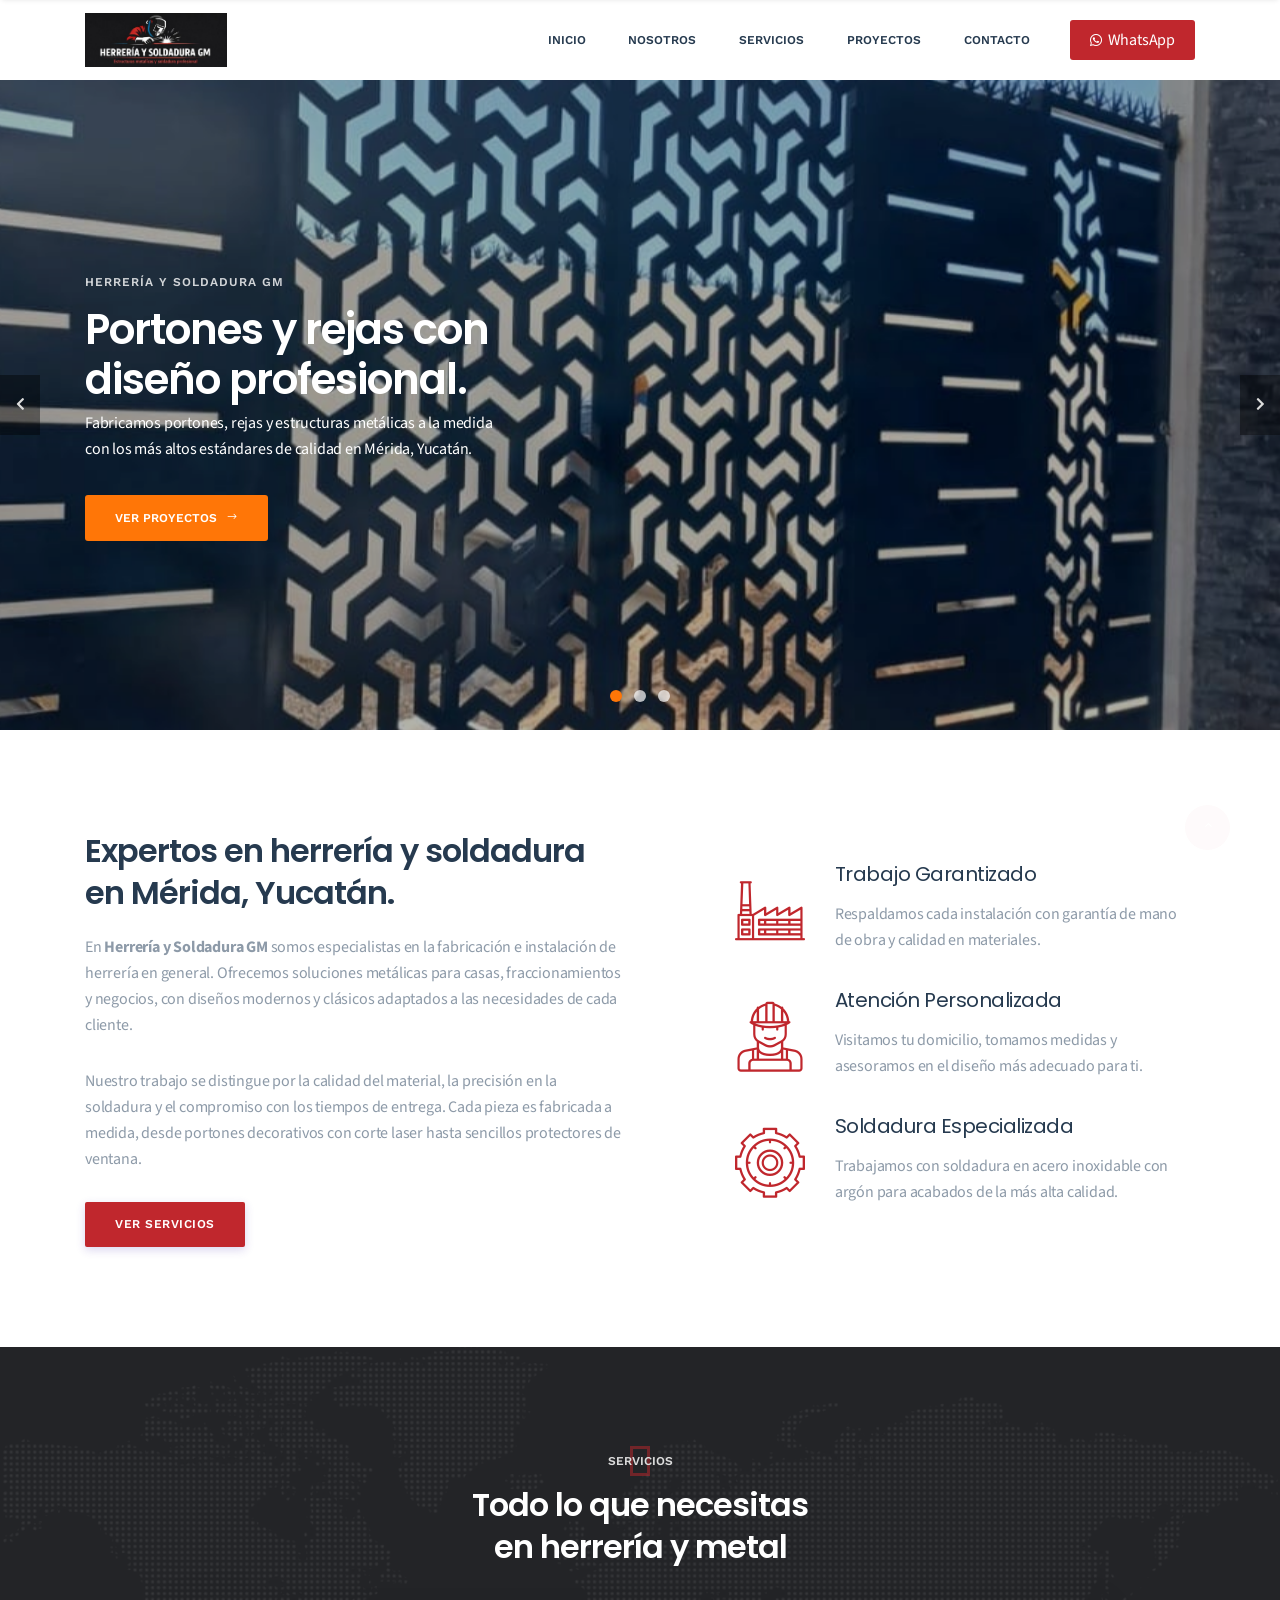
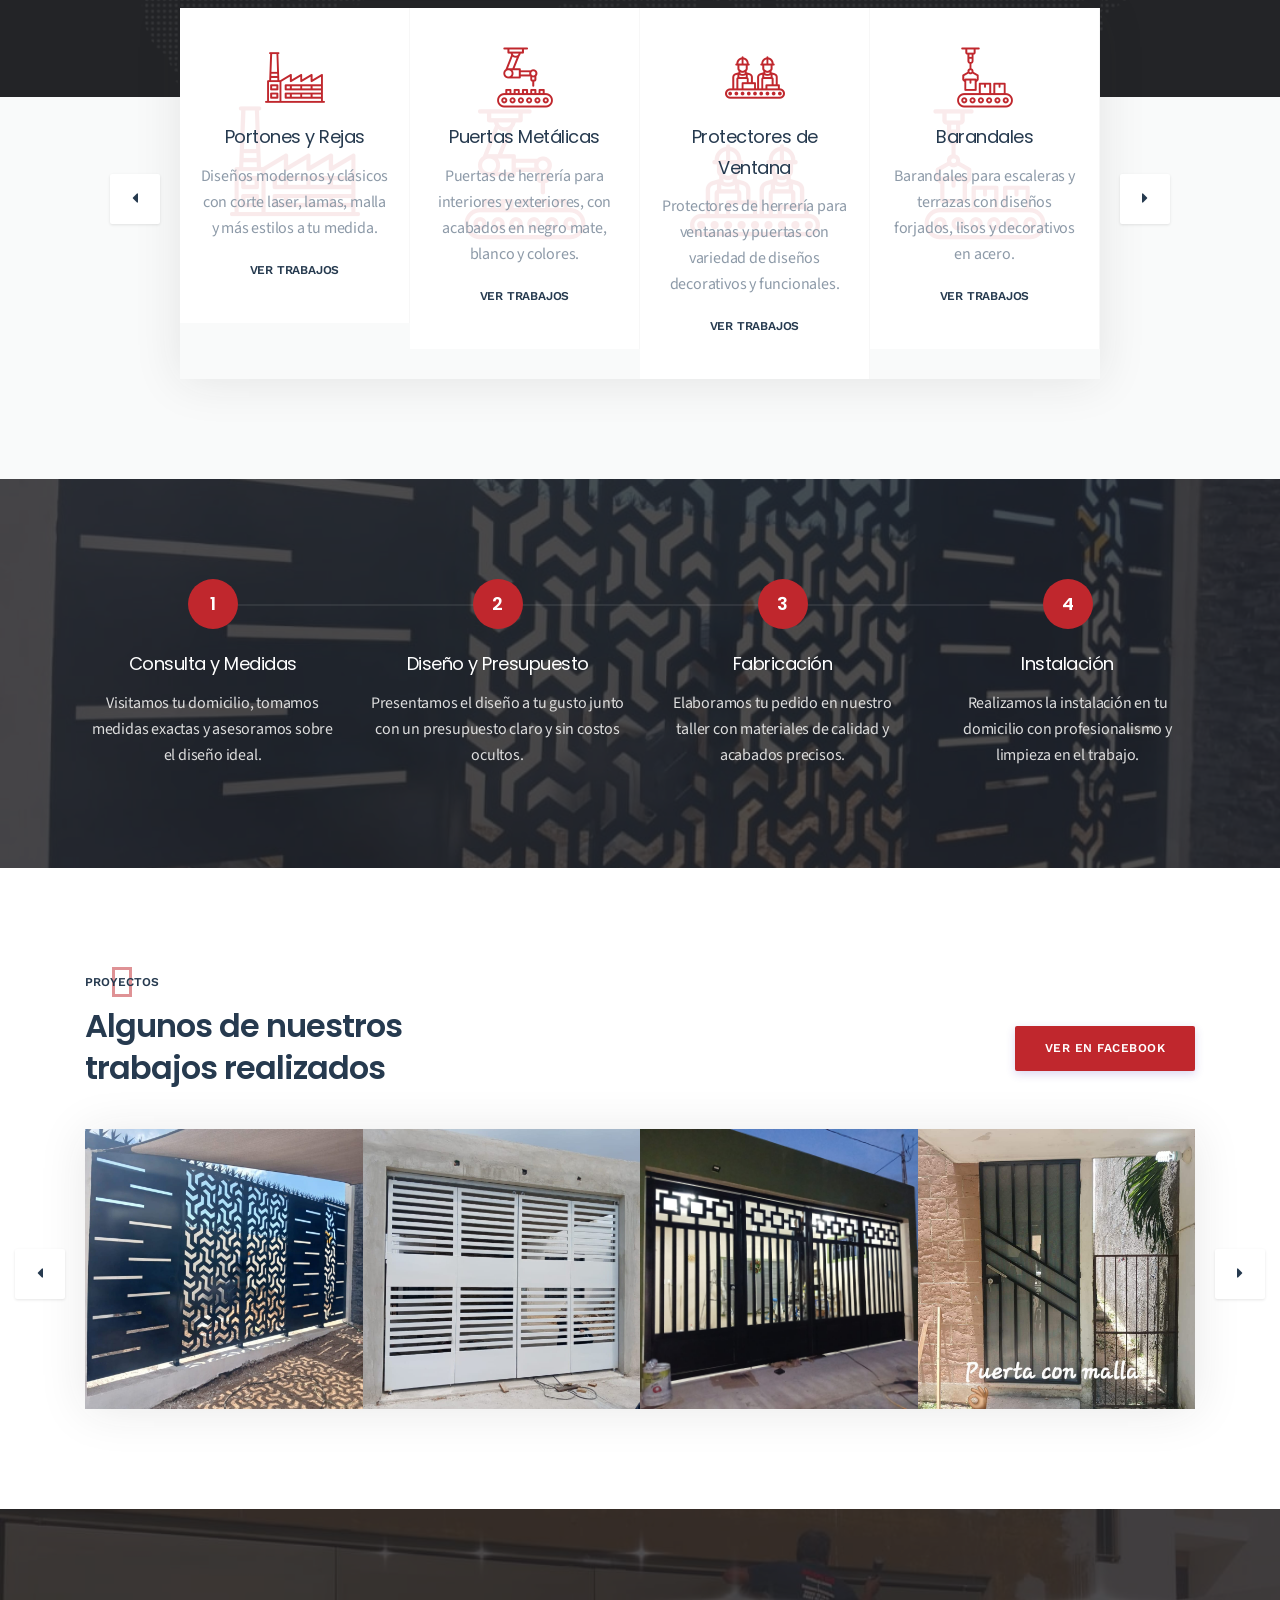
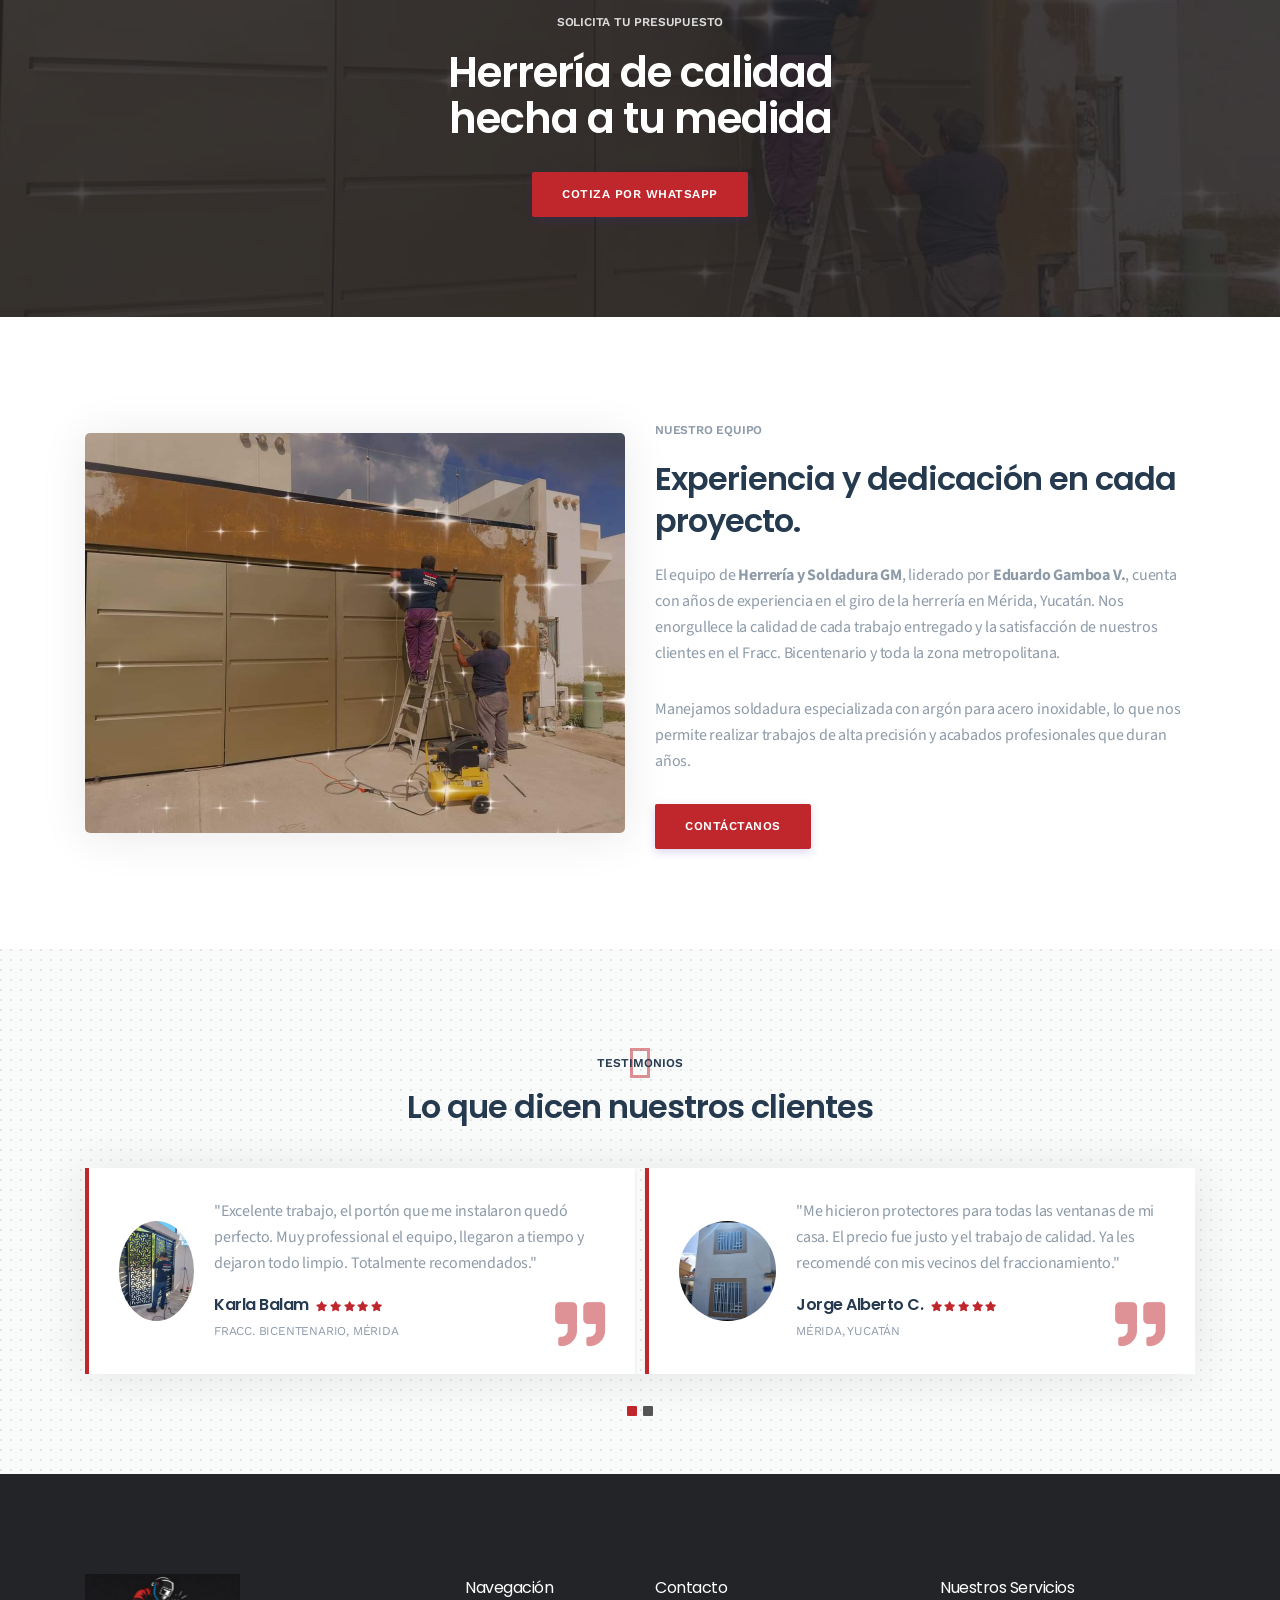
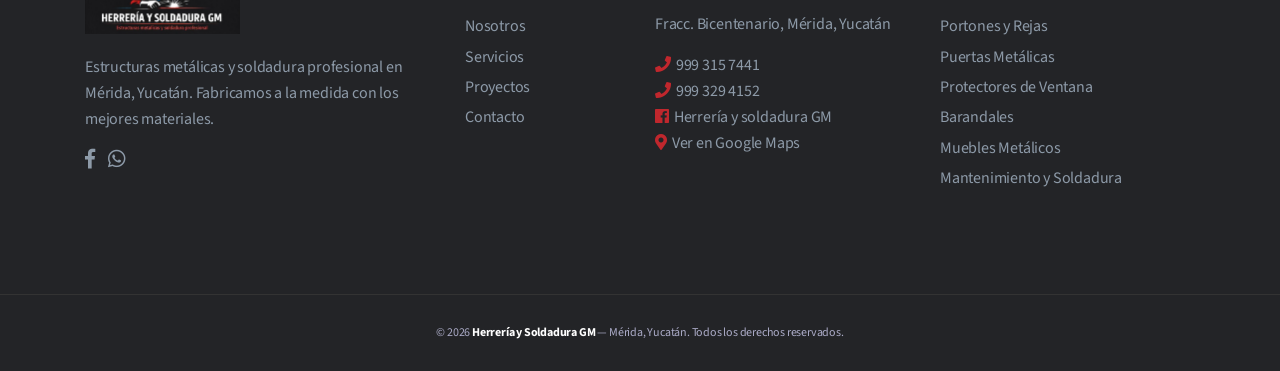
<file: index.html>
<!doctype html>
<html class="no-js" lang="es">

<!-- Herrería y Soldadura GM - Mérida, Yucatán -->

<head>
    <meta charset="utf-8">
    <meta name="viewport" content="width=device-width, initial-scale=1">
    <meta name="description" content="Herrería y Soldadura GM - Fabricación de portones, puertas, protectores, barandales y estructuras metálicas en Mérida, Yucatán. Soldadura en acero inoxidable con argón.">
    <meta name="author" content="Grupo GM">
    <title>Herrería y Soldadura GM | Mérida, Yucatán</title>
    <link rel="shortcut icon" type="image/x-icon" href="img/grupogm/grupogm-logo.jpeg">

    <link rel="stylesheet" href="css/fontawesome.min.css">
    <link rel="stylesheet" href="css/themify-icons.css">
    <link rel="stylesheet" href="css/elegant-line-icons.css">
    <link rel="stylesheet" href="css/elegant-font-icons.css">
    <link rel="stylesheet" href="css/flaticon.css">
    <link rel="stylesheet" href="css/animate.min.css">
    <link rel="stylesheet" href="css/bootstrap.min.css">
    <link rel="stylesheet" href="css/slick.css">
    <link rel="stylesheet" href="css/slider.css">
    <link rel="stylesheet" href="css/odometer.min.css">
    <link rel="stylesheet" href="css/venobox/venobox.css">
    <link rel="stylesheet" href="css/owl.carousel.css">
    <link rel="stylesheet" href="css/main.css">
    <link rel="stylesheet" href="css/responsive.css">

    <style>
        /* Ajustes de identidad Grupo GM */
        
        .header-logo img {
            max-height: 55px;
            width: auto;
            max-width: 220px;
            object-fit: contain;
        }
        
        .work-pro-section {
            background-image: url(img/grupogm/IMG-20260301-WA0016.jpg) !important;
        }
        
        .cta-section {
            background-image: url(img/grupogm/IMG-20260301-WA0023.jpg) !important;
        }
        
        .project-item img {
            width: 100%;
            height: 280px;
            object-fit: cover;
            object-position: center;
        }
        
        .testi-item img {
            width: 100px !important;
            height: 100px !important;
            object-fit: cover;
        }
        
        .content-wrap img {
            width: 100%;
            height: 400px;
            object-fit: cover;
            border-radius: 5px;
        }
        
        .contact-icon {
            color: #c0272d;
            font-size: 22px;
            margin-right: 10px;
        }
        
        .footer-contact a {
            color: #8d9aa8;
        }
        
        .footer-contact a:hover {
            color: #c0272d;
        }
        
        .widget-content .social-links li {
            display: inline-block;
            margin-right: 10px;
        }
        
        .widget-content .social-links li a {
            color: #8d9aa8;
            font-size: 18px;
        }
        
        .widget-content .social-links li a:hover {
            color: #c0272d;
        }
    </style>

    <script src="js/vendor/modernizr-2.8.3-respond-1.4.2.min.js"></script>
</head>

<body>

    <div class="site-preloader-wrap">
        <div class="spinner"></div>
    </div>

    <!-- ===== HEADER ===== -->
    <header class="header">
        <div class="primary-header">
            <div class="container">
                <div class="primary-header-inner">
                    <div class="header-logo">
                        <a href="index.html"><img src="img/grupogm/grupogm-logo.jpeg" alt="Herrería y Soldadura GM"></a>
                    </div>
                    <div class="header-menu-wrap">
                        <ul class="dl-menu">
                            <li><a href="index.html">Inicio</a></li>
                            <li><a href="#nosotros">Nosotros</a></li>
                            <li><a href="#servicios">Servicios</a></li>
                            <li><a href="#proyectos">Proyectos</a></li>
                            <li><a href="contact.html">Contacto</a></li>
                        </ul>
                    </div>
                    <div class="header-right">
                        <a class="menu-btn" href="https://wa.me/5219993157441" target="_blank">
                            <i class="fab fa-whatsapp" style="margin-right:6px;font-size:14px;"></i>WhatsApp
                        </a>
                        <div class="mobile-menu-icon">
                            <div class="burger-menu">
                                <div class="line-menu line-half first-line"></div>
                                <div class="line-menu"></div>
                                <div class="line-menu line-half last-line"></div>
                            </div>
                        </div>
                    </div>
                </div>
            </div>
        </div>
    </header>

    <!-- ===== SLIDER ===== -->
    <div id="main-slider" class="dl-slider">

        <div class="single-slide">
            <div class="bg-img kenburns-top-right" style="background-image: url(img/grupogm/IMG-20260301-WA0016.jpg);"></div>
            <div class="overlay"></div>
            <div class="slider-content-wrap d-flex align-items-center text-left">
                <div class="container">
                    <div class="slider-content">
                        <div class="dl-caption medium">
                            <div class="inner-layer">
                                <div data-animation="fade-in-right" data-delay="1s">Herrería y Soldadura GM</div>
                            </div>
                        </div>
                        <div class="dl-caption big">
                            <div class="inner-layer">
                                <div data-animation="fade-in-left" data-delay="2s">Portones y rejas con</div>
                            </div>
                        </div>
                        <div class="dl-caption big">
                            <div class="inner-layer">
                                <div data-animation="fade-in-left" data-delay="2.5s">diseño profesional.</div>
                            </div>
                        </div>
                        <div class="dl-caption small">
                            <div class="inner-layer">
                                <div data-animation="fade-in-left" data-delay="3s">Fabricamos portones, rejas y estructuras metálicas a la medida <br>con los más altos estándares de calidad en Mérida, Yucatán.</div>
                            </div>
                        </div>
                        <div class="dl-btn-group">
                            <div class="inner-layer">
                                <a href="#proyectos" class="dl-btn" data-animation="fade-in-left" data-delay="3.5s">Ver Proyectos <i class="arrow_right"></i></a>
                            </div>
                        </div>
                    </div>
                </div>
            </div>
        </div>

        <div class="single-slide">
            <div class="bg-img kenburns-top-right" style="background-image: url(img/grupogm/IMG-20260301-WA0017.jpg);"></div>
            <div class="overlay"></div>
            <div class="slider-content-wrap d-flex align-items-center text-center">
                <div class="container">
                    <div class="slider-content">
                        <div class="dl-caption medium">
                            <div class="inner-layer">
                                <div data-animation="fade-in-top" data-delay="1s">Equipo Especializado</div>
                            </div>
                        </div>
                        <div class="dl-caption big">
                            <div class="inner-layer">
                                <div data-animation="fade-in-bottom" data-delay="2s">Instalación y acabados</div>
                            </div>
                        </div>
                        <div class="dl-caption big">
                            <div class="inner-layer">
                                <div data-animation="fade-in-bottom" data-delay="2.5s">de primera calidad.</div>
                            </div>
                        </div>
                        <div class="dl-caption small">
                            <div class="inner-layer">
                                <div data-animation="fade-in-bottom" data-delay="3s">Nuestro equipo trabaja con precisión y compromiso en cada proyecto, <br>garantizando instalaciones seguras y duraderas.</div>
                            </div>
                        </div>
                        <div class="dl-btn-group">
                            <div class="inner-layer">
                                <a href="#nosotros" class="dl-btn" data-animation="fade-in-bottom" data-delay="3.5s">Conocenos <i class="arrow_right"></i></a>
                            </div>
                        </div>
                    </div>
                </div>
            </div>
        </div>

        <div class="single-slide">
            <div class="bg-img kenburns-top-right" style="background-image: url(img/grupogm/IMG-20260301-WA0030.jpg);"></div>
            <div class="overlay"></div>
            <div class="slider-content-wrap d-flex align-items-center text-right">
                <div class="container">
                    <div class="slider-content">
                        <div class="dl-caption medium">
                            <div class="inner-layer">
                                <div data-animation="fade-in-left" data-delay="1s">Estructuras Metálicas</div>
                            </div>
                        </div>
                        <div class="dl-caption big">
                            <div class="inner-layer">
                                <div data-animation="fade-in-right" data-delay="2s">Elegancia y seguridad</div>
                            </div>
                        </div>
                        <div class="dl-caption big">
                            <div class="inner-layer">
                                <div data-animation="fade-in-right" data-delay="2.5s">en cada trabajo.</div>
                            </div>
                        </div>
                        <div class="dl-caption small">
                            <div class="inner-layer">
                                <div data-animation="fade-in-right" data-delay="3s">Soldadura en acero inoxidable con argón, fabricación personalizada <br>de portones, barandales, muebles y mucho más.</div>
                            </div>
                        </div>
                        <div class="dl-btn-group">
                            <div class="inner-layer">
                                <a href="#servicios" class="dl-btn" data-animation="fade-in-right" data-delay="3.5s">Nuestros Servicios <i class="arrow_right"></i></a>
                            </div>
                        </div>
                    </div>
                </div>
            </div>
        </div>

    </div>

    <!-- ===== ABOUT / NOSOTROS ===== -->
    <section id="nosotros" class="about-section padding">
        <div class="container">
            <div class="row about-wrap">
                <div class="col-lg-6 sm-padding">
                    <div class="about-content wow fadeInLeft">
                        <h2>Expertos en herrería y soldadura en Mérida, Yucatán.</h2>
                        <p>En <strong>Herrería y Soldadura GM</strong> somos especialistas en la fabricación e instalación de herrería en general. Ofrecemos soluciones metálicas para casas, fraccionamientos y negocios, con diseños modernos y clásicos adaptados
                            a las necesidades de cada cliente.</p>
                        <p>Nuestro trabajo se distingue por la calidad del material, la precisión en la soldadura y el compromiso con los tiempos de entrega. Cada pieza es fabricada a medida, desde portones decorativos con corte laser hasta sencillos protectores
                            de ventana.</p>
                        <a href="#servicios" class="default-btn">Ver Servicios</a>
                    </div>
                </div>
                <div class="col-lg-6 sm-padding">
                    <ul class="about-promo">
                        <li class="about-promo-item wow fadeInUp">
                            <i class="flaticon-factory"></i>
                            <div>
                                <h3>Trabajo Garantizado</h3>
                                <p>Respaldamos cada instalación con garantía de mano de obra y calidad en materiales.</p>
                            </div>
                        </li>
                        <li class="about-promo-item wow fadeInUp" data-wow-delay="300ms">
                            <i class="flaticon-worker"></i>
                            <div>
                                <h3>Atención Personalizada</h3>
                                <p>Visitamos tu domicilio, tomamos medidas y asesoramos en el diseño más adecuado para ti.</p>
                            </div>
                        </li>
                        <li class="about-promo-item wow fadeInUp" data-wow-delay="500ms">
                            <i class="flaticon-gear"></i>
                            <div>
                                <h3>Soldadura Especializada</h3>
                                <p>Trabajamos con soldadura en acero inoxidable con argón para acabados de la más alta calidad.</p>
                            </div>
                        </li>
                    </ul>
                </div>
            </div>
        </div>
    </section>

    <!-- ===== SERVICIOS ===== -->
    <section id="servicios" class="service-section bg-grey padding">
        <div class="dark-bg"></div>
        <div class="section-heading dark-background text-center mb-40 wow fadeInUp" data-wow-delay="100ms">
            <span>Servicios</span>
            <h2>Todo lo que necesitas <br>en herrería y metal</h2>
        </div>
        <div class="container">
            <div class="row">
                <div class="col-lg-10 offset-lg-1">
                    <div id="service-carousel" class="service-carousel box-shadow owl-carousel">

                        <div class="service-item">
                            <div class="service-icon"><i class="flaticon-factory"></i></div>
                            <h3>Portones y Rejas</h3>
                            <p>Diseños modernos y clásicos con corte laser, lamas, malla y más estilos a tu medida.</p>
                            <a href="#proyectos" class="read-more">Ver Trabajos</a>
                            <div class="overlay-icon"><i class="flaticon-factory"></i></div>
                        </div>

                        <div class="service-item">
                            <div class="service-icon"><i class="flaticon-industrial-robot"></i></div>
                            <h3>Puertas Metálicas</h3>
                            <p>Puertas de herrería para interiores y exteriores, con acabados en negro mate, blanco y colores.</p>
                            <a href="#proyectos" class="read-more">Ver Trabajos</a>
                            <div class="overlay-icon"><i class="flaticon-industrial-robot"></i></div>
                        </div>

                        <div class="service-item">
                            <div class="service-icon"><i class="flaticon-assembly-line"></i></div>
                            <h3>Protectores de Ventana</h3>
                            <p>Protectores de herrería para ventanas y puertas con variedad de diseños decorativos y funcionales.</p>
                            <a href="#proyectos" class="read-more">Ver Trabajos</a>
                            <div class="overlay-icon"><i class="flaticon-assembly-line"></i></div>
                        </div>

                        <div class="service-item">
                            <div class="service-icon"><i class="flaticon-conveyor"></i></div>
                            <h3>Barandales</h3>
                            <p>Barandales para escaleras y terrazas con diseños forjados, lisos y decorativos en acero.</p>
                            <a href="#proyectos" class="read-more">Ver Trabajos</a>
                            <div class="overlay-icon"><i class="flaticon-conveyor"></i></div>
                        </div>

                        <div class="service-item">
                            <div class="service-icon"><i class="flaticon-3d-printer"></i></div>
                            <h3>Muebles Metálicos</h3>
                            <p>Mesas, sillas y estructuras metálicas de diseño industrial para interiores y exteriores.</p>
                            <a href="#proyectos" class="read-more">Ver Trabajos</a>
                            <div class="overlay-icon"><i class="flaticon-3d-printer"></i></div>
                        </div>

                        <div class="service-item">
                            <div class="service-icon"><i class="flaticon-control-system"></i></div>
                            <h3>Mantenimiento y Soldadura</h3>
                            <p>Reparación y mantenimiento de estructuras metálicas. Soldadura con argón en acero inoxidable.</p>
                            <a href="#nosotros" class="read-more">Más Info</a>
                            <div class="overlay-icon"><i class="flaticon-control-system"></i></div>
                        </div>

                    </div>
                </div>
            </div>
        </div>
    </section>

    <!-- ===== PROCESO DE TRABAJO ===== -->
    <section class="work-pro-section padding">
        <div class="container">
            <div class="row">
                <div class="col-lg-3 col-sm-6 sm-padding">
                    <div class="work-pro-item text-center">
                        <span class="number">1</span>
                        <div class="number-line"></div>
                        <h3>Consulta y Medidas</h3>
                        <p>Visitamos tu domicilio, tomamos medidas exactas y asesoramos sobre el diseño ideal.</p>
                    </div>
                </div>
                <div class="col-lg-3 col-sm-6 sm-padding">
                    <div class="work-pro-item text-center">
                        <span class="number">2</span>
                        <div class="number-line"></div>
                        <h3>Diseño y Presupuesto</h3>
                        <p>Presentamos el diseño a tu gusto junto con un presupuesto claro y sin costos ocultos.</p>
                    </div>
                </div>
                <div class="col-lg-3 col-sm-6 sm-padding">
                    <div class="work-pro-item text-center">
                        <span class="number">3</span>
                        <div class="number-line"></div>
                        <h3>Fabricación</h3>
                        <p>Elaboramos tu pedido en nuestro taller con materiales de calidad y acabados precisos.</p>
                    </div>
                </div>
                <div class="col-lg-3 col-sm-6 sm-padding">
                    <div class="work-pro-item text-center">
                        <span class="number">4</span>
                        <h3>Instalación</h3>
                        <p>Realizamos la instalación en tu domicilio con profesionalismo y limpieza en el trabajo.</p>
                    </div>
                </div>
            </div>
        </div>
    </section>

    <!-- ===== PROYECTOS ===== -->
    <section id="proyectos" class="projects-section padding">
        <div class="container">
            <div class="row d-flex align-items-center">
                <div class="col-lg-8 col-md-6">
                    <div class="section-heading mb-40">
                        <span>Proyectos</span>
                        <h2>Algunos de nuestros <br>trabajos realizados</h2>
                    </div>
                </div>
                <div class="col-lg-4 col-md-6 text-right">
                    <a href="https://www.facebook.com/profile.php?id=61574217901220" target="_blank" class="default-btn">Ver en Facebook</a>
                </div>
            </div>
            <div id="projects-carousel" class="projects-carousel box-shadow owl-carousel">

                <div class="project-item">
                    <img src="img/grupogm/IMG-20260301-WA0016.jpg" alt="Portón con diseño laser">
                    <div class="overlay"></div>
                    <a href="img/grupogm/IMG-20260301-WA0016.jpg" class="view-icon img-popup" data-gall="project"><i class="fas fa-expand"></i></a>
                    <div class="projects-content">
                        <a href="#proyectos" class="category">Portones</a>
                        <h3><a href="#proyectos" class="tittle">Portón con diseño laser geométrico</a></h3>
                    </div>
                </div>

                <div class="project-item">
                    <img src="img/grupogm/IMG-20260301-WA0021.jpg" alt="Portón blanco moderno">
                    <div class="overlay"></div>
                    <a href="img/grupogm/IMG-20260301-WA0021.jpg" class="view-icon img-popup" data-gall="project"><i class="fas fa-expand"></i></a>
                    <div class="projects-content">
                        <a href="#proyectos" class="category">Portones</a>
                        <h3><a href="#proyectos" class="tittle">Portón blanco con lamas horizontales</a></h3>
                    </div>
                </div>

                <div class="project-item">
                    <img src="img/grupogm/IMG-20260301-WA0030.jpg" alt="Portón negro decorativo">
                    <div class="overlay"></div>
                    <a href="img/grupogm/IMG-20260301-WA0030.jpg" class="view-icon img-popup" data-gall="project"><i class="fas fa-expand"></i></a>
                    <div class="projects-content">
                        <a href="#proyectos" class="category">Portones</a>
                        <h3><a href="#proyectos" class="tittle">Portón negro con diseño decorativo</a></h3>
                    </div>
                </div>

                <div class="project-item">
                    <img src="img/grupogm/IMG-20260301-WA0019.jpg" alt="Puerta con malla">
                    <div class="overlay"></div>
                    <a href="img/grupogm/IMG-20260301-WA0019.jpg" class="view-icon img-popup" data-gall="project"><i class="fas fa-expand"></i></a>
                    <div class="projects-content">
                        <a href="#proyectos" class="category">Puertas</a>
                        <h3><a href="#proyectos" class="tittle">Puerta de herrería con malla</a></h3>
                    </div>
                </div>

                <div class="project-item">
                    <img src="img/grupogm/IMG-20260301-WA0022.jpg" alt="Protectores de ventana">
                    <div class="overlay"></div>
                    <a href="img/grupogm/IMG-20260301-WA0022.jpg" class="view-icon img-popup" data-gall="project"><i class="fas fa-expand"></i></a>
                    <div class="projects-content">
                        <a href="#proyectos" class="category">Protectores</a>
                        <h3><a href="#proyectos" class="tittle">Protectores de ventana blancos</a></h3>
                    </div>
                </div>

                <div class="project-item">
                    <img src="img/grupogm/IMG-20260301-WA0070.jpg" alt="Protector de ventana negro">
                    <div class="overlay"></div>
                    <a href="img/grupogm/IMG-20260301-WA0070.jpg" class="view-icon img-popup" data-gall="project"><i class="fas fa-expand"></i></a>
                    <div class="projects-content">
                        <a href="#proyectos" class="category">Protectores</a>
                        <h3><a href="#proyectos" class="tittle">Protector de ventana moderno</a></h3>
                    </div>
                </div>

                <div class="project-item">
                    <img src="img/grupogm/IMG-20260301-WA0080.jpg" alt="Barandal de escalera">
                    <div class="overlay"></div>
                    <a href="img/grupogm/IMG-20260301-WA0080.jpg" class="view-icon img-popup" data-gall="project"><i class="fas fa-expand"></i></a>
                    <div class="projects-content">
                        <a href="#proyectos" class="category">Barandales</a>
                        <h3><a href="#proyectos" class="tittle">Barandal decorativo para escalera</a></h3>
                    </div>
                </div>

                <div class="project-item">
                    <img src="img/grupogm/IMG-20260301-WA0025.jpg" alt="Mesa metálica redonda">
                    <div class="overlay"></div>
                    <a href="img/grupogm/IMG-20260301-WA0025.jpg" class="view-icon img-popup" data-gall="project"><i class="fas fa-expand"></i></a>
                    <div class="projects-content">
                        <a href="#proyectos" class="category">Muebles</a>
                        <h3><a href="#proyectos" class="tittle">Mesa redonda con base geométrica</a></h3>
                    </div>
                </div>

                <div class="project-item">
                    <img src="img/grupogm/IMG-20260301-WA0090.jpg" alt="Mesa con base metálica">
                    <div class="overlay"></div>
                    <a href="img/grupogm/IMG-20260301-WA0090.jpg" class="view-icon img-popup" data-gall="project"><i class="fas fa-expand"></i></a>
                    <div class="projects-content">
                        <a href="#proyectos" class="category">Muebles</a>
                        <h3><a href="#proyectos" class="tittle">Mesa con base en X y tablero de mármol</a></h3>
                    </div>
                </div>

            </div>
        </div>
    </section>

    <!-- ===== CTA SECTION ===== -->
    <div class="cta-section padding">
        <div class="container">
            <div class="cta-content text-center">
                <span class="wow fadeInUp">Solicita tu Presupuesto</span>
                <h2 class="wow fadeInUp" data-wow-delay="300ms">Herrería de calidad <br>hecha a tu medida</h2>
                <a href="https://wa.me/5219993157441" target="_blank" class="default-btn wow fadeInUp" data-wow-delay="500ms">Cotiza por WhatsApp</a>
            </div>
        </div>
    </div>

    <!-- ===== CONTENT SECTION (más sobre nosotros) ===== -->
    <section class="content-section padding">
        <div class="container">
            <div class="row content-wrap">
                <div class="col-lg-6 sm-padding wow fadeInLeft" data-wow-delay="100ms">
                    <img class="box-shadow" src="img/grupogm/IMG-20260301-WA0023.jpg" alt="Equipo de trabajo Grupo GM">
                </div>
                <div class="col-lg-6 sm-padding">
                    <div class="content-info wow fadeInRight" data-wow-delay="300ms">
                        <span>Nuestro Equipo</span>
                        <h2>Experiencia y dedicación en cada proyecto.</h2>
                        <p>El equipo de <strong>Herrería y Soldadura GM</strong>, liderado por <strong>Eduardo Gamboa V.</strong>, cuenta con años de experiencia en el giro de la herrería en Mérida, Yucatán. Nos enorgullece la calidad de cada trabajo entregado
                            y la satisfacción de nuestros clientes en el Fracc. Bicentenario y toda la zona metropolitana.</p>
                        <p>Manejamos soldadura especializada con argón para acero inoxidable, lo que nos permite realizar trabajos de alta precisión y acabados profesionales que duran años.</p>
                        <a href="https://wa.me/5219993157441" target="_blank" class="default-btn">Contáctanos</a>
                    </div>
                </div>
            </div>
        </div>
    </section>

    <!-- ===== TESTIMONIOS ===== -->
    <section class="testimonial-section bg-grey padding">
        <div class="dots"></div>
        <div class="container">
            <div class="section-heading text-center mb-40 wow fadeInUp" data-wow-delay="100ms">
                <span>Testimonios</span>
                <h2>Lo que dicen nuestros clientes</h2>
            </div>
            <div id="testimonial-carousel" class="testimonial-carousel box-shadow owl-carousel">

                <div class="testi-item d-flex align-items-center">
                    <img src="img/grupogm/IMG-20260301-WA0017.jpg" alt="cliente">
                    <div class="testi-content">
                        <p>"Excelente trabajo, el portón que me instalaron quedó perfecto. Muy professional el equipo, llegaron a tiempo y dejaron todo limpio. Totalmente recomendados."</p>
                        <h3>Karla Balam</h3>
                        <ul class="rattings">
                            <li><i class="fa fa-star"></i></li>
                            <li><i class="fa fa-star"></i></li>
                            <li><i class="fa fa-star"></i></li>
                            <li><i class="fa fa-star"></i></li>
                            <li><i class="fa fa-star"></i></li>
                        </ul>
                        <span>Fracc. Bicentenario, Mérida</span>
                    </div>
                    <i class="fa fa-quote-right"></i>
                </div>

                <div class="testi-item d-flex align-items-center">
                    <img src="img/grupogm/IMG-20260301-WA0022.jpg" alt="cliente">
                    <div class="testi-content">
                        <p>"Me hicieron protectores para todas las ventanas de mi casa. El precio fue justo y el trabajo de calidad. Ya les recomendé con mis vecinos del fraccionamiento."</p>
                        <h3>Jorge Alberto C.</h3>
                        <ul class="rattings">
                            <li><i class="fa fa-star"></i></li>
                            <li><i class="fa fa-star"></i></li>
                            <li><i class="fa fa-star"></i></li>
                            <li><i class="fa fa-star"></i></li>
                            <li><i class="fa fa-star"></i></li>
                        </ul>
                        <span>Mérida, Yucatán</span>
                    </div>
                    <i class="fa fa-quote-right"></i>
                </div>

                <div class="testi-item d-flex align-items-center">
                    <img src="img/grupogm/IMG-20260301-WA0030.jpg" alt="cliente">
                    <div class="testi-content">
                        <p>"El portón me lo entregaron en el tiempo acordado y con un acabado hermoso. El diseño quedó exactamente como lo quería. Muy buen servicio y muy amables."</p>
                        <h3>Roberto Dzul M.</h3>
                        <ul class="rattings">
                            <li><i class="fa fa-star"></i></li>
                            <li><i class="fa fa-star"></i></li>
                            <li><i class="fa fa-star"></i></li>
                            <li><i class="fa fa-star"></i></li>
                            <li><i class="fa fa-star"></i></li>
                        </ul>
                        <span>Mérida, Yucatán</span>
                    </div>
                    <i class="fa fa-quote-right"></i>
                </div>

            </div>
        </div>
    </section>

    <!-- ===== WIDGET / FOOTER INFO ===== -->
    <section class="widget-section padding">
        <div class="container">
            <div class="row">

                <div class="col-lg-4 col-sm-6 sm-padding">
                    <div class="widget-content">
                        <img src="img/grupogm/grupogm-logo.jpeg" alt="Herrería y Soldadura GM" style="max-height:60px;width:auto;object-fit:contain;">
                        <p>Estructuras metálicas y soldadura profesional en Mérida, Yucatán. Fabricamos a la medida con los mejores materiales.</p>
                        <ul class="social-links" style="list-style:none;padding:0;">
                            <li style="display:inline-block;margin-right:10px;">
                                <a href="https://www.facebook.com/profile.php?id=61574217901220" target="_blank" style="color:#8d9aa8;font-size:20px;">
                                    <i class="fab fa-facebook-f"></i>
                                </a>
                            </li>
                            <li style="display:inline-block;">
                                <a href="https://wa.me/5219993157441" target="_blank" style="color:#8d9aa8;font-size:20px;">
                                    <i class="fab fa-whatsapp"></i>
                                </a>
                            </li>
                        </ul>
                    </div>
                </div>

                <div class="col-lg-2 col-sm-6 sm-padding">
                    <div class="widget-content">
                        <h4>Navegación</h4>
                        <ul class="widget-links">
                            <li><a href="#nosotros">Nosotros</a></li>
                            <li><a href="#servicios">Servicios</a></li>
                            <li><a href="#proyectos">Proyectos</a></li>
                            <li><a href="contact.html">Contacto</a></li>
                        </ul>
                    </div>
                </div>

                <div class="col-lg-3 col-sm-6 sm-padding">
                    <div class="widget-content footer-contact">
                        <h4>Contacto</h4>
                        <p>Fracc. Bicentenario, Mérida, Yucatán</p>
                        <span>
      <a href="https://wa.me/5219993157441" target="_blank">
        <i class="fas fa-phone" style="color:#c0272d;margin-right:5px;"></i>999 315 7441
      </a>
    </span>
                        <span>
      <a href="https://wa.me/5219993294152" target="_blank">
        <i class="fas fa-phone" style="color:#c0272d;margin-right:5px;"></i>999 329 4152
      </a>
    </span>
                        <span>
      <a href="https://www.facebook.com/profile.php?id=61574217901220" target="_blank">
        <i class="fab fa-facebook" style="color:#c0272d;margin-right:5px;"></i>Herrería y soldadura GM
      </a>
    </span>
                        <span>
      <a href="https://maps.app.goo.gl/4N86Bte12sPDnd248" target="_blank">
        <i class="fas fa-map-marker-alt" style="color:#c0272d;margin-right:5px;"></i>Ver en Google Maps
      </a>
    </span>
                    </div>
                </div>

                <div class="col-lg-3 col-sm-6 sm-padding">
                    <div class="widget-content">
                        <h4>Nuestros Servicios</h4>
                        <ul class="widget-links">
                            <li><a href="#servicios">Portones y Rejas</a></li>
                            <li><a href="#servicios">Puertas Metálicas</a></li>
                            <li><a href="#servicios">Protectores de Ventana</a></li>
                            <li><a href="#servicios">Barandales</a></li>
                            <li><a href="#servicios">Muebles Metálicos</a></li>
                            <li><a href="#servicios">Mantenimiento y Soldadura</a></li>
                        </ul>
                    </div>
                </div>

            </div>
        </div>
    </section>

    <!-- ===== FOOTER ===== -->
    <footer class="footer-section align-center">
        <div class="container">
            <p>&copy; 2026 <strong style="color:#fff;">Herrería y Soldadura GM</strong> &mdash; Mérida, Yucatán. Todos los derechos reservados.</p>
        </div>
    </footer>

    <a data-scroll href="#header" id="scroll-to-top"><i class="arrow_carrot-up"></i></a>

    <script src="js/vendor/jquery-1.12.4.min.js"></script>
    <script src="js/vendor/bootstrap.min.js"></script>
    <script src="js/vendor/tether.min.js"></script>
    <script src="js/vendor/headroom.min.js"></script>
    <script src="js/vendor/owl.carousel.min.js"></script>
    <script src="js/vendor/smooth-scroll.min.js"></script>
    <script src="js/vendor/venobox.min.js"></script>
    <script src="js/vendor/jquery.ajaxchimp.min.js"></script>
    <script src="js/vendor/slick.min.js"></script>
    <script src="js/vendor/waypoints.min.js"></script>
    <script src="js/vendor/odometer.min.js"></script>
    <script src="js/vendor/wow.min.js"></script>
    <script src="js/main.js"></script>
</body>

</html>
</file>
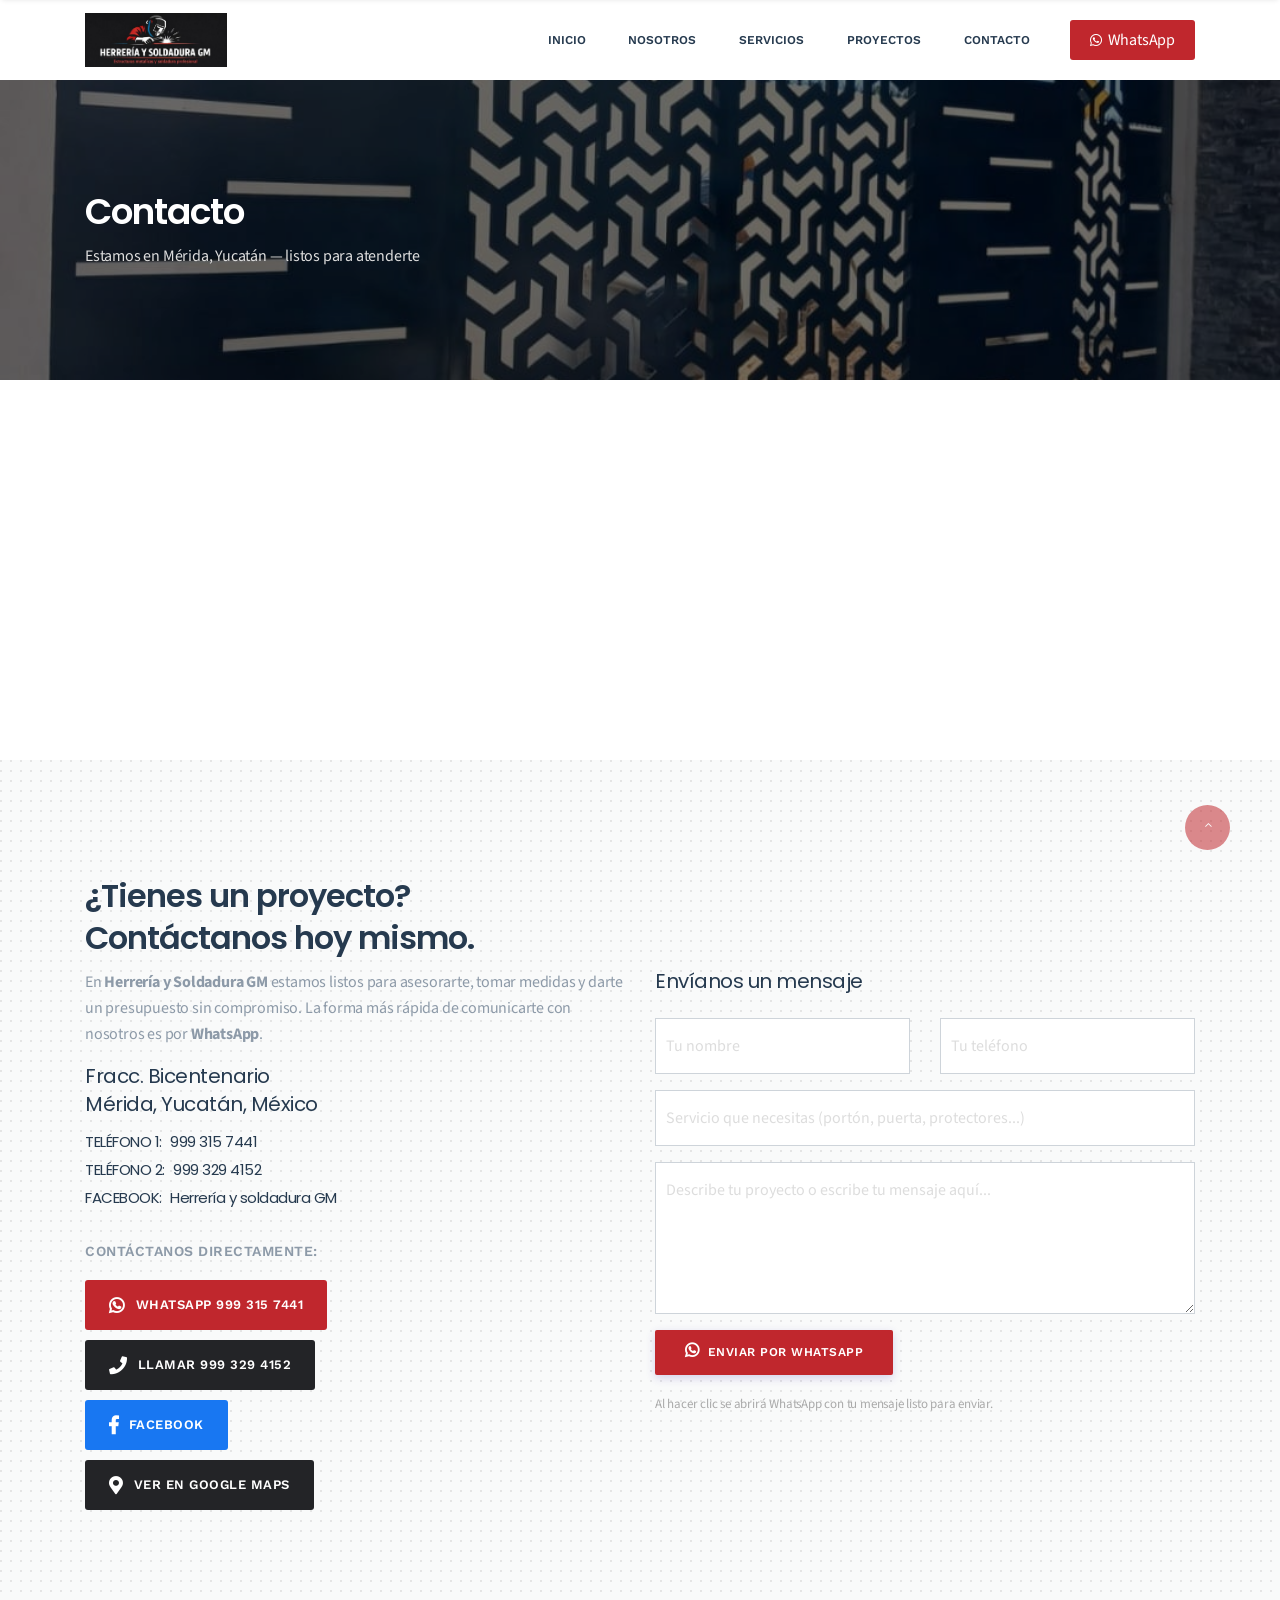
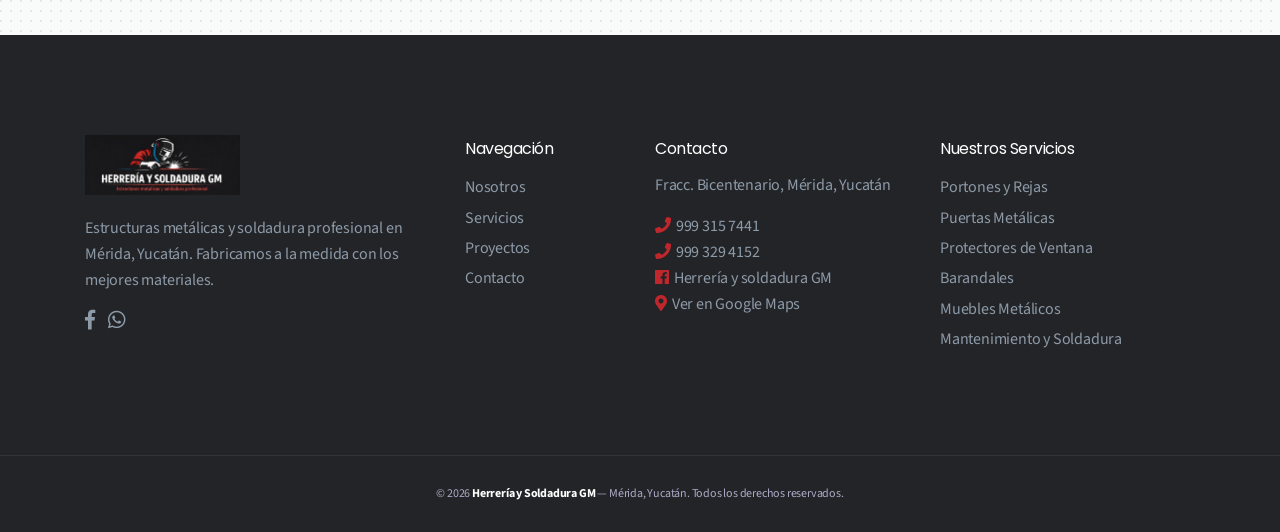
<file: contact.html>
<!doctype html>
<html class="no-js" lang="es">

<!-- Herrería y Soldadura GM - Contacto -->
<head>
<meta charset="utf-8">
<meta name="viewport" content="width=device-width, initial-scale=1">
<meta name="description" content="Contacto - Herrería y Soldadura GM. Llámanos o escríbenos por WhatsApp. Fracc. Bicentenario, Mérida, Yucatán.">
<meta name="author" content="Grupo GM">
<title>Contacto | Herrería y Soldadura GM</title>
<link rel="shortcut icon" type="image/x-icon" href="img/grupogm/grupogm-logo.jpeg">

<link rel="stylesheet" href="css/fontawesome.min.css">
<link rel="stylesheet" href="css/themify-icons.css">
<link rel="stylesheet" href="css/elegant-line-icons.css">
<link rel="stylesheet" href="css/elegant-font-icons.css">
<link rel="stylesheet" href="css/flaticon.css">
<link rel="stylesheet" href="css/animate.min.css">
<link rel="stylesheet" href="css/bootstrap.min.css">
<link rel="stylesheet" href="css/slick.css">
<link rel="stylesheet" href="css/slider.css">
<link rel="stylesheet" href="css/odometer.min.css">
<link rel="stylesheet" href="css/venobox/venobox.css">
<link rel="stylesheet" href="css/owl.carousel.css">
<link rel="stylesheet" href="css/main.css">
<link rel="stylesheet" href="css/responsive.css">

<style>
  .header-logo img {
    max-height: 55px;
    width: auto;
    max-width: 220px;
    object-fit: contain;
  }
  .contact-link-btn {
    display: inline-flex;
    align-items: center;
    gap: 10px;
    background-color: #c0272d;
    color: #fff;
    padding: 12px 24px;
    border-radius: 3px;
    font-family: 'Work Sans', sans-serif;
    font-size: 13px;
    font-weight: 600;
    text-transform: uppercase;
    letter-spacing: .5px;
    margin-bottom: 10px;
    transition: all .3s;
  }
  .contact-link-btn:hover {
    background-color: #232427;
    color: #fff;
  }
  .contact-link-btn.btn-phone {
    background-color: #232427;
  }
  .contact-link-btn.btn-phone:hover {
    background-color: #c0272d;
  }
  .contact-link-btn.btn-fb {
    background-color: #1877f2;
  }
  .contact-link-btn.btn-fb:hover {
    background-color: #0d5db7;
  }
  .contact-link-btn i {
    font-size: 18px;
  }
  .contact-direct {
    margin-top: 25px;
  }
  .contact-direct h4 {
    font-size: 14px;
    color: #8d9aa8;
    text-transform: uppercase;
    font-family: 'Work Sans', sans-serif;
    font-weight: 600;
    letter-spacing: .5px;
    margin-bottom: 15px;
  }
  .page-header-section {
    background-image: url(img/grupogm/IMG-20260301-WA0016.jpg);
    background-repeat: no-repeat;
    background-position: center center;
    background-size: cover;
    width: 100%;
    height: 300px;
    display: flex;
    align-items: center;
    position: relative;
    z-index: 1;
  }
  .page-header-section:before {
    background-color: rgba(0,0,0,.55);
    position: absolute;
    content: "";
    width: 100%;
    height: 100%;
    left: 0;
    top: 0;
    z-index: -1;
  }
  .page-header-section .page-content h2 {
    color: #fff;
    font-size: 36px;
  }
  .page-header-section .page-content p {
    color: #ddd;
    margin: 0;
  }
  .footer-contact a { color: #8d9aa8; }
  .footer-contact a:hover { color: #c0272d; }
</style>

<script src="js/vendor/modernizr-2.8.3-respond-1.4.2.min.js"></script>
</head>
<body>

<div class="site-preloader-wrap">
<div class="spinner"></div>
</div>

<!-- ===== HEADER ===== -->
<header class="header">
<div class="primary-header">
<div class="container">
<div class="primary-header-inner">
  <div class="header-logo">
    <a href="index.html"><img src="img/grupogm/grupogm-logo.jpeg" alt="Herrería y Soldadura GM"></a>
  </div>
  <div class="header-menu-wrap">
  <ul class="dl-menu">
    <li><a href="index.html">Inicio</a></li>
    <li><a href="index.html#nosotros">Nosotros</a></li>
    <li><a href="index.html#servicios">Servicios</a></li>
    <li><a href="index.html#proyectos">Proyectos</a></li>
    <li><a href="contact.html">Contacto</a></li>
  </ul>
  </div>
  <div class="header-right">
    <a class="menu-btn" href="https://wa.me/5219993157441" target="_blank">
      <i class="fab fa-whatsapp" style="margin-right:6px;font-size:14px;"></i>WhatsApp
    </a>
    <div class="mobile-menu-icon">
    <div class="burger-menu">
      <div class="line-menu line-half first-line"></div>
      <div class="line-menu"></div>
      <div class="line-menu line-half last-line"></div>
    </div>
    </div>
  </div>
</div>
</div>
</div>
</header>

<!-- ===== PAGE HEADER ===== -->
<div class="page-header-section">
<div class="container">
  <div class="page-content">
    <h2>Contacto</h2>
    <p>Estamos en Mérida, Yucatán — listos para atenderte</p>
  </div>
</div>
</div>

<!-- ===== MAPA ===== -->
<div class="mapouter">
  <div class="gmap_canvas">
    <iframe
      width="100%"
      height="380"
      id="gmap_canvas"
      src="https://maps.google.com/maps?q=Fracc.+Bicentenario,+Merida,+Yucatan,+Mexico&t=&z=14&ie=UTF8&iwloc=&output=embed"
      frameborder="0"
      scrolling="no"
      marginheight="0"
      marginwidth="0">
    </iframe>
  </div>
  <style>
    .mapouter { position:relative; text-align:right; height:380px; width:100%; }
    .gmap_canvas { overflow:hidden; background:none!important; height:380px; width:100%; }
  </style>
</div>

<!-- ===== SECCIÓN CONTACTO ===== -->
<section class="contact-section bg-grey padding">
<div class="dots"></div>
<div class="container">
<div class="contact-wrap d-flex align-items-center row">

  <!-- Info de contacto -->
  <div class="col-md-6 padding-15">
  <div class="contact-info">
    <h2>¿Tienes un proyecto? <br>Contáctanos hoy mismo.</h2>
    <p>En <strong>Herrería y Soldadura GM</strong> estamos listos para asesorarte, tomar medidas y darte un presupuesto sin compromiso. La forma más rápida de comunicarte con nosotros es por <strong>WhatsApp</strong>.</p>

    <h3>Fracc. Bicentenario <br>Mérida, Yucatán, México</h3>
    <h4>
      <span>Teléfono 1:</span> 999 315 7441<br>
      <span>Teléfono 2:</span> 999 329 4152<br>
      <span>Facebook:</span> Herrería y soldadura GM
    </h4>

    <div class="contact-direct">
      <h4>Contáctanos directamente:</h4>
      <a href="https://wa.me/5219993157441" target="_blank" class="contact-link-btn" style="display:flex;width:fit-content;">
        <i class="fab fa-whatsapp"></i> WhatsApp 999 315 7441
      </a>
      <a href="https://wa.me/5219993294152" target="_blank" class="contact-link-btn btn-phone" style="display:flex;width:fit-content;">
        <i class="fas fa-phone"></i> Llamar 999 329 4152
      </a>
      <a href="https://www.facebook.com/profile.php?id=61574217901220" target="_blank" class="contact-link-btn btn-fb" style="display:flex;width:fit-content;">
        <i class="fab fa-facebook-f"></i> Facebook
      </a>
      <a href="https://maps.app.goo.gl/4N86Bte12sPDnd248" target="_blank" class="contact-link-btn btn-phone" style="display:flex;width:fit-content;">
        <i class="fas fa-map-marker-alt"></i> Ver en Google Maps
      </a>
    </div>
  </div>
  </div>

  <!-- Formulario de contacto -->
  <div class="col-md-6 padding-15">
  <div class="contact-form">
    <h3 style="margin-bottom:20px;font-size:20px;">Envíanos un mensaje</h3>
    <form id="whatsapp-form">
      <div class="form-group colum-row row">
        <div class="col-sm-6">
          <input type="text" id="nombre" name="nombre" class="form-control" placeholder="Tu nombre" required>
        </div>
        <div class="col-sm-6">
          <input type="tel" id="telefono" name="telefono" class="form-control" placeholder="Tu teléfono">
        </div>
      </div>
      <div class="form-group row">
        <div class="col-md-12">
          <input type="text" id="servicio" name="servicio" class="form-control" placeholder="Servicio que necesitas (portón, puerta, protectores...)">
        </div>
      </div>
      <div class="form-group row">
        <div class="col-md-12">
          <textarea id="mensaje" name="mensaje" cols="30" rows="5" class="form-control message" placeholder="Describe tu proyecto o escribe tu mensaje aquí..."></textarea>
        </div>
      </div>
      <div class="form-group row">
        <div class="col-md-12">
          <button type="submit" class="default-btn">
            <i class="fab fa-whatsapp" style="margin-right:8px;font-size:16px;"></i>Enviar por WhatsApp
          </button>
        </div>
      </div>
    </form>
    <p style="font-size:13px;color:#aaa;margin-top:10px;">Al hacer clic se abrirá WhatsApp con tu mensaje listo para enviar.</p>
  </div>
  </div>

</div>
</div>
</section>

<!-- ===== WIDGET / FOOTER INFO ===== -->
<section class="widget-section padding">
<div class="container">
<div class="row">

  <div class="col-lg-4 col-sm-6 sm-padding">
  <div class="widget-content">
    <img src="img/grupogm/grupogm-logo.jpeg" alt="Herrería y Soldadura GM" style="max-height:60px;width:auto;object-fit:contain;">
    <p>Estructuras metálicas y soldadura profesional en Mérida, Yucatán. Fabricamos a la medida con los mejores materiales.</p>
    <ul style="list-style:none;padding:0;">
      <li style="display:inline-block;margin-right:10px;">
        <a href="https://www.facebook.com/profile.php?id=61574217901220" target="_blank" style="color:#8d9aa8;font-size:20px;"><i class="fab fa-facebook-f"></i></a>
      </li>
      <li style="display:inline-block;">
        <a href="https://wa.me/5219993157441" target="_blank" style="color:#8d9aa8;font-size:20px;"><i class="fab fa-whatsapp"></i></a>
      </li>
    </ul>
  </div>
  </div>

  <div class="col-lg-2 col-sm-6 sm-padding">
  <div class="widget-content">
    <h4>Navegación</h4>
    <ul class="widget-links">
      <li><a href="index.html#nosotros">Nosotros</a></li>
      <li><a href="index.html#servicios">Servicios</a></li>
      <li><a href="index.html#proyectos">Proyectos</a></li>
      <li><a href="contact.html">Contacto</a></li>
    </ul>
  </div>
  </div>

  <div class="col-lg-3 col-sm-6 sm-padding">
  <div class="widget-content footer-contact">
    <h4>Contacto</h4>
    <p>Fracc. Bicentenario, Mérida, Yucatán</p>
    <span><a href="https://wa.me/5219993157441" target="_blank"><i class="fas fa-phone" style="color:#c0272d;margin-right:5px;"></i>999 315 7441</a></span>
    <span><a href="https://wa.me/5219993294152" target="_blank"><i class="fas fa-phone" style="color:#c0272d;margin-right:5px;"></i>999 329 4152</a></span>
    <span><a href="https://www.facebook.com/profile.php?id=61574217901220" target="_blank"><i class="fab fa-facebook" style="color:#c0272d;margin-right:5px;"></i>Herrería y soldadura GM</a></span>
    <span><a href="https://maps.app.goo.gl/4N86Bte12sPDnd248" target="_blank"><i class="fas fa-map-marker-alt" style="color:#c0272d;margin-right:5px;"></i>Ver en Google Maps</a></span>
  </div>
  </div>

  <div class="col-lg-3 col-sm-6 sm-padding">
  <div class="widget-content">
    <h4>Nuestros Servicios</h4>
    <ul class="widget-links">
      <li><a href="index.html#servicios">Portones y Rejas</a></li>
      <li><a href="index.html#servicios">Puertas Metálicas</a></li>
      <li><a href="index.html#servicios">Protectores de Ventana</a></li>
      <li><a href="index.html#servicios">Barandales</a></li>
      <li><a href="index.html#servicios">Muebles Metálicos</a></li>
      <li><a href="index.html#servicios">Mantenimiento y Soldadura</a></li>
    </ul>
  </div>
  </div>

</div>
</div>
</section>

<!-- ===== FOOTER ===== -->
<footer class="footer-section align-center">
<div class="container">
  <p>&copy; 2026 <strong style="color:#fff;">Herrería y Soldadura GM</strong> &mdash; Mérida, Yucatán. Todos los derechos reservados.</p>
</div>
</footer>

<a data-scroll href="#header" id="scroll-to-top"><i class="arrow_carrot-up"></i></a>

<script src="js/vendor/jquery-1.12.4.min.js"></script>
<script src="js/vendor/bootstrap.min.js"></script>
<script src="js/vendor/tether.min.js"></script>
<script src="js/vendor/headroom.min.js"></script>
<script src="js/vendor/owl.carousel.min.js"></script>
<script src="js/vendor/smooth-scroll.min.js"></script>
<script src="js/vendor/venobox.min.js"></script>
<script src="js/vendor/slick.min.js"></script>
<script src="js/vendor/waypoints.min.js"></script>
<script src="js/vendor/wow.min.js"></script>
<script src="js/main.js"></script>

<script>
document.getElementById('whatsapp-form').addEventListener('submit', function(e) {
  e.preventDefault();
  var nombre   = document.getElementById('nombre').value.trim();
  var telefono = document.getElementById('telefono').value.trim();
  var servicio = document.getElementById('servicio').value.trim();
  var mensaje  = document.getElementById('mensaje').value.trim();

  var texto = 'Hola, me llamo *' + nombre + '*';
  if (telefono) texto += ', mi teléfono es ' + telefono;
  texto += '.';
  if (servicio) texto += '\n*Servicio:* ' + servicio;
  if (mensaje)  texto += '\n*Mensaje:* ' + mensaje;

  var url = 'https://wa.me/5219993157441?text=' + encodeURIComponent(texto);
  window.open(url, '_blank');
});
</script>

</body>
</html>
</file>
<file: css/themify-icons.css>
@font-face{font-family:themify;src:url(../fonts/themify9f24.eot?-fvbane);src:url(../fonts/themifyd41d.eot?#iefix-fvbane) format('embedded-opentype'),url(../fonts/themify9f24.woff?-fvbane) format('woff'),url(../fonts/themify9f24.ttf?-fvbane) format('truetype'),url(../fonts/themify9f24.svg?-fvbane#themify) format('svg');font-weight:400;font-style:normal}[class*=" ti-"],[class^=ti-]{font-family:themify;speak:none;font-style:normal;font-weight:400;font-variant:normal;text-transform:none;line-height:1;-webkit-font-smoothing:antialiased;-moz-osx-font-smoothing:grayscale}.ti-wand:before{content:"\e600"}.ti-volume:before{content:"\e601"}.ti-user:before{content:"\e602"}.ti-unlock:before{content:"\e603"}.ti-unlink:before{content:"\e604"}.ti-trash:before{content:"\e605"}.ti-thought:before{content:"\e606"}.ti-target:before{content:"\e607"}.ti-tag:before{content:"\e608"}.ti-tablet:before{content:"\e609"}.ti-star:before{content:"\e60a"}.ti-spray:before{content:"\e60b"}.ti-signal:before{content:"\e60c"}.ti-shopping-cart:before{content:"\e60d"}.ti-shopping-cart-full:before{content:"\e60e"}.ti-settings:before{content:"\e60f"}.ti-search:before{content:"\e610"}.ti-zoom-in:before{content:"\e611"}.ti-zoom-out:before{content:"\e612"}.ti-cut:before{content:"\e613"}.ti-ruler:before{content:"\e614"}.ti-ruler-pencil:before{content:"\e615"}.ti-ruler-alt:before{content:"\e616"}.ti-bookmark:before{content:"\e617"}.ti-bookmark-alt:before{content:"\e618"}.ti-reload:before{content:"\e619"}.ti-plus:before{content:"\e61a"}.ti-pin:before{content:"\e61b"}.ti-pencil:before{content:"\e61c"}.ti-pencil-alt:before{content:"\e61d"}.ti-paint-roller:before{content:"\e61e"}.ti-paint-bucket:before{content:"\e61f"}.ti-na:before{content:"\e620"}.ti-mobile:before{content:"\e621"}.ti-minus:before{content:"\e622"}.ti-medall:before{content:"\e623"}.ti-medall-alt:before{content:"\e624"}.ti-marker:before{content:"\e625"}.ti-marker-alt:before{content:"\e626"}.ti-arrow-up:before{content:"\e627"}.ti-arrow-right:before{content:"\e628"}.ti-arrow-left:before{content:"\e629"}.ti-arrow-down:before{content:"\e62a"}.ti-lock:before{content:"\e62b"}.ti-location-arrow:before{content:"\e62c"}.ti-link:before{content:"\e62d"}.ti-layout:before{content:"\e62e"}.ti-layers:before{content:"\e62f"}.ti-layers-alt:before{content:"\e630"}.ti-key:before{content:"\e631"}.ti-import:before{content:"\e632"}.ti-image:before{content:"\e633"}.ti-heart:before{content:"\e634"}.ti-heart-broken:before{content:"\e635"}.ti-hand-stop:before{content:"\e636"}.ti-hand-open:before{content:"\e637"}.ti-hand-drag:before{content:"\e638"}.ti-folder:before{content:"\e639"}.ti-flag:before{content:"\e63a"}.ti-flag-alt:before{content:"\e63b"}.ti-flag-alt-2:before{content:"\e63c"}.ti-eye:before{content:"\e63d"}.ti-export:before{content:"\e63e"}.ti-exchange-vertical:before{content:"\e63f"}.ti-desktop:before{content:"\e640"}.ti-cup:before{content:"\e641"}.ti-crown:before{content:"\e642"}.ti-comments:before{content:"\e643"}.ti-comment:before{content:"\e644"}.ti-comment-alt:before{content:"\e645"}.ti-close:before{content:"\e646"}.ti-clip:before{content:"\e647"}.ti-angle-up:before{content:"\e648"}.ti-angle-right:before{content:"\e649"}.ti-angle-left:before{content:"\e64a"}.ti-angle-down:before{content:"\e64b"}.ti-check:before{content:"\e64c"}.ti-check-box:before{content:"\e64d"}.ti-camera:before{content:"\e64e"}.ti-announcement:before{content:"\e64f"}.ti-brush:before{content:"\e650"}.ti-briefcase:before{content:"\e651"}.ti-bolt:before{content:"\e652"}.ti-bolt-alt:before{content:"\e653"}.ti-blackboard:before{content:"\e654"}.ti-bag:before{content:"\e655"}.ti-move:before{content:"\e656"}.ti-arrows-vertical:before{content:"\e657"}.ti-arrows-horizontal:before{content:"\e658"}.ti-fullscreen:before{content:"\e659"}.ti-arrow-top-right:before{content:"\e65a"}.ti-arrow-top-left:before{content:"\e65b"}.ti-arrow-circle-up:before{content:"\e65c"}.ti-arrow-circle-right:before{content:"\e65d"}.ti-arrow-circle-left:before{content:"\e65e"}.ti-arrow-circle-down:before{content:"\e65f"}.ti-angle-double-up:before{content:"\e660"}.ti-angle-double-right:before{content:"\e661"}.ti-angle-double-left:before{content:"\e662"}.ti-angle-double-down:before{content:"\e663"}.ti-zip:before{content:"\e664"}.ti-world:before{content:"\e665"}.ti-wheelchair:before{content:"\e666"}.ti-view-list:before{content:"\e667"}.ti-view-list-alt:before{content:"\e668"}.ti-view-grid:before{content:"\e669"}.ti-uppercase:before{content:"\e66a"}.ti-upload:before{content:"\e66b"}.ti-underline:before{content:"\e66c"}.ti-truck:before{content:"\e66d"}.ti-timer:before{content:"\e66e"}.ti-ticket:before{content:"\e66f"}.ti-thumb-up:before{content:"\e670"}.ti-thumb-down:before{content:"\e671"}.ti-text:before{content:"\e672"}.ti-stats-up:before{content:"\e673"}.ti-stats-down:before{content:"\e674"}.ti-split-v:before{content:"\e675"}.ti-split-h:before{content:"\e676"}.ti-smallcap:before{content:"\e677"}.ti-shine:before{content:"\e678"}.ti-shift-right:before{content:"\e679"}.ti-shift-left:before{content:"\e67a"}.ti-shield:before{content:"\e67b"}.ti-notepad:before{content:"\e67c"}.ti-server:before{content:"\e67d"}.ti-quote-right:before{content:"\e67e"}.ti-quote-left:before{content:"\e67f"}.ti-pulse:before{content:"\e680"}.ti-printer:before{content:"\e681"}.ti-power-off:before{content:"\e682"}.ti-plug:before{content:"\e683"}.ti-pie-chart:before{content:"\e684"}.ti-paragraph:before{content:"\e685"}.ti-panel:before{content:"\e686"}.ti-package:before{content:"\e687"}.ti-music:before{content:"\e688"}.ti-music-alt:before{content:"\e689"}.ti-mouse:before{content:"\e68a"}.ti-mouse-alt:before{content:"\e68b"}.ti-money:before{content:"\e68c"}.ti-microphone:before{content:"\e68d"}.ti-menu:before{content:"\e68e"}.ti-menu-alt:before{content:"\e68f"}.ti-map:before{content:"\e690"}.ti-map-alt:before{content:"\e691"}.ti-loop:before{content:"\e692"}.ti-location-pin:before{content:"\e693"}.ti-list:before{content:"\e694"}.ti-light-bulb:before{content:"\e695"}.ti-Italic:before{content:"\e696"}.ti-info:before{content:"\e697"}.ti-infinite:before{content:"\e698"}.ti-id-badge:before{content:"\e699"}.ti-hummer:before{content:"\e69a"}.ti-home:before{content:"\e69b"}.ti-help:before{content:"\e69c"}.ti-headphone:before{content:"\e69d"}.ti-harddrives:before{content:"\e69e"}.ti-harddrive:before{content:"\e69f"}.ti-gift:before{content:"\e6a0"}.ti-game:before{content:"\e6a1"}.ti-filter:before{content:"\e6a2"}.ti-files:before{content:"\e6a3"}.ti-file:before{content:"\e6a4"}.ti-eraser:before{content:"\e6a5"}.ti-envelope:before{content:"\e6a6"}.ti-download:before{content:"\e6a7"}.ti-direction:before{content:"\e6a8"}.ti-direction-alt:before{content:"\e6a9"}.ti-dashboard:before{content:"\e6aa"}.ti-control-stop:before{content:"\e6ab"}.ti-control-shuffle:before{content:"\e6ac"}.ti-control-play:before{content:"\e6ad"}.ti-control-pause:before{content:"\e6ae"}.ti-control-forward:before{content:"\e6af"}.ti-control-backward:before{content:"\e6b0"}.ti-cloud:before{content:"\e6b1"}.ti-cloud-up:before{content:"\e6b2"}.ti-cloud-down:before{content:"\e6b3"}.ti-clipboard:before{content:"\e6b4"}.ti-car:before{content:"\e6b5"}.ti-calendar:before{content:"\e6b6"}.ti-book:before{content:"\e6b7"}.ti-bell:before{content:"\e6b8"}.ti-basketball:before{content:"\e6b9"}.ti-bar-chart:before{content:"\e6ba"}.ti-bar-chart-alt:before{content:"\e6bb"}.ti-back-right:before{content:"\e6bc"}.ti-back-left:before{content:"\e6bd"}.ti-arrows-corner:before{content:"\e6be"}.ti-archive:before{content:"\e6bf"}.ti-anchor:before{content:"\e6c0"}.ti-align-right:before{content:"\e6c1"}.ti-align-left:before{content:"\e6c2"}.ti-align-justify:before{content:"\e6c3"}.ti-align-center:before{content:"\e6c4"}.ti-alert:before{content:"\e6c5"}.ti-alarm-clock:before{content:"\e6c6"}.ti-agenda:before{content:"\e6c7"}.ti-write:before{content:"\e6c8"}.ti-window:before{content:"\e6c9"}.ti-widgetized:before{content:"\e6ca"}.ti-widget:before{content:"\e6cb"}.ti-widget-alt:before{content:"\e6cc"}.ti-wallet:before{content:"\e6cd"}.ti-video-clapper:before{content:"\e6ce"}.ti-video-camera:before{content:"\e6cf"}.ti-vector:before{content:"\e6d0"}.ti-themify-logo:before{content:"\e6d1"}.ti-themify-favicon:before{content:"\e6d2"}.ti-themify-favicon-alt:before{content:"\e6d3"}.ti-support:before{content:"\e6d4"}.ti-stamp:before{content:"\e6d5"}.ti-split-v-alt:before{content:"\e6d6"}.ti-slice:before{content:"\e6d7"}.ti-shortcode:before{content:"\e6d8"}.ti-shift-right-alt:before{content:"\e6d9"}.ti-shift-left-alt:before{content:"\e6da"}.ti-ruler-alt-2:before{content:"\e6db"}.ti-receipt:before{content:"\e6dc"}.ti-pin2:before{content:"\e6dd"}.ti-pin-alt:before{content:"\e6de"}.ti-pencil-alt2:before{content:"\e6df"}.ti-palette:before{content:"\e6e0"}.ti-more:before{content:"\e6e1"}.ti-more-alt:before{content:"\e6e2"}.ti-microphone-alt:before{content:"\e6e3"}.ti-magnet:before{content:"\e6e4"}.ti-line-double:before{content:"\e6e5"}.ti-line-dotted:before{content:"\e6e6"}.ti-line-dashed:before{content:"\e6e7"}.ti-layout-width-full:before{content:"\e6e8"}.ti-layout-width-default:before{content:"\e6e9"}.ti-layout-width-default-alt:before{content:"\e6ea"}.ti-layout-tab:before{content:"\e6eb"}.ti-layout-tab-window:before{content:"\e6ec"}.ti-layout-tab-v:before{content:"\e6ed"}.ti-layout-tab-min:before{content:"\e6ee"}.ti-layout-slider:before{content:"\e6ef"}.ti-layout-slider-alt:before{content:"\e6f0"}.ti-layout-sidebar-right:before{content:"\e6f1"}.ti-layout-sidebar-none:before{content:"\e6f2"}.ti-layout-sidebar-left:before{content:"\e6f3"}.ti-layout-placeholder:before{content:"\e6f4"}.ti-layout-menu:before{content:"\e6f5"}.ti-layout-menu-v:before{content:"\e6f6"}.ti-layout-menu-separated:before{content:"\e6f7"}.ti-layout-menu-full:before{content:"\e6f8"}.ti-layout-media-right-alt:before{content:"\e6f9"}.ti-layout-media-right:before{content:"\e6fa"}.ti-layout-media-overlay:before{content:"\e6fb"}.ti-layout-media-overlay-alt:before{content:"\e6fc"}.ti-layout-media-overlay-alt-2:before{content:"\e6fd"}.ti-layout-media-left-alt:before{content:"\e6fe"}.ti-layout-media-left:before{content:"\e6ff"}.ti-layout-media-center-alt:before{content:"\e700"}.ti-layout-media-center:before{content:"\e701"}.ti-layout-list-thumb:before{content:"\e702"}.ti-layout-list-thumb-alt:before{content:"\e703"}.ti-layout-list-post:before{content:"\e704"}.ti-layout-list-large-image:before{content:"\e705"}.ti-layout-line-solid:before{content:"\e706"}.ti-layout-grid4:before{content:"\e707"}.ti-layout-grid3:before{content:"\e708"}.ti-layout-grid2:before{content:"\e709"}.ti-layout-grid2-thumb:before{content:"\e70a"}.ti-layout-cta-right:before{content:"\e70b"}.ti-layout-cta-left:before{content:"\e70c"}.ti-layout-cta-center:before{content:"\e70d"}.ti-layout-cta-btn-right:before{content:"\e70e"}.ti-layout-cta-btn-left:before{content:"\e70f"}.ti-layout-column4:before{content:"\e710"}.ti-layout-column3:before{content:"\e711"}.ti-layout-column2:before{content:"\e712"}.ti-layout-accordion-separated:before{content:"\e713"}.ti-layout-accordion-merged:before{content:"\e714"}.ti-layout-accordion-list:before{content:"\e715"}.ti-ink-pen:before{content:"\e716"}.ti-info-alt:before{content:"\e717"}.ti-help-alt:before{content:"\e718"}.ti-headphone-alt:before{content:"\e719"}.ti-hand-point-up:before{content:"\e71a"}.ti-hand-point-right:before{content:"\e71b"}.ti-hand-point-left:before{content:"\e71c"}.ti-hand-point-down:before{content:"\e71d"}.ti-gallery:before{content:"\e71e"}.ti-face-smile:before{content:"\e71f"}.ti-face-sad:before{content:"\e720"}.ti-credit-card:before{content:"\e721"}.ti-control-skip-forward:before{content:"\e722"}.ti-control-skip-backward:before{content:"\e723"}.ti-control-record:before{content:"\e724"}.ti-control-eject:before{content:"\e725"}.ti-comments-smiley:before{content:"\e726"}.ti-brush-alt:before{content:"\e727"}.ti-youtube:before{content:"\e728"}.ti-vimeo:before{content:"\e729"}.ti-twitter:before{content:"\e72a"}.ti-time:before{content:"\e72b"}.ti-tumblr:before{content:"\e72c"}.ti-skype:before{content:"\e72d"}.ti-share:before{content:"\e72e"}.ti-share-alt:before{content:"\e72f"}.ti-rocket:before{content:"\e730"}.ti-pinterest:before{content:"\e731"}.ti-new-window:before{content:"\e732"}.ti-microsoft:before{content:"\e733"}.ti-list-ol:before{content:"\e734"}.ti-linkedin:before{content:"\e735"}.ti-layout-sidebar-2:before{content:"\e736"}.ti-layout-grid4-alt:before{content:"\e737"}.ti-layout-grid3-alt:before{content:"\e738"}.ti-layout-grid2-alt:before{content:"\e739"}.ti-layout-column4-alt:before{content:"\e73a"}.ti-layout-column3-alt:before{content:"\e73b"}.ti-layout-column2-alt:before{content:"\e73c"}.ti-instagram:before{content:"\e73d"}.ti-google:before{content:"\e73e"}.ti-github:before{content:"\e73f"}.ti-flickr:before{content:"\e740"}.ti-facebook:before{content:"\e741"}.ti-dropbox:before{content:"\e742"}.ti-dribbble:before{content:"\e743"}.ti-apple:before{content:"\e744"}.ti-android:before{content:"\e745"}.ti-save:before{content:"\e746"}.ti-save-alt:before{content:"\e747"}.ti-yahoo:before{content:"\e748"}.ti-wordpress:before{content:"\e749"}.ti-vimeo-alt:before{content:"\e74a"}.ti-twitter-alt:before{content:"\e74b"}.ti-tumblr-alt:before{content:"\e74c"}.ti-trello:before{content:"\e74d"}.ti-stack-overflow:before{content:"\e74e"}.ti-soundcloud:before{content:"\e74f"}.ti-sharethis:before{content:"\e750"}.ti-sharethis-alt:before{content:"\e751"}.ti-reddit:before{content:"\e752"}.ti-pinterest-alt:before{content:"\e753"}.ti-microsoft-alt:before{content:"\e754"}.ti-linux:before{content:"\e755"}.ti-jsfiddle:before{content:"\e756"}.ti-joomla:before{content:"\e757"}.ti-html5:before{content:"\e758"}.ti-flickr-alt:before{content:"\e759"}.ti-email:before{content:"\e75a"}.ti-drupal:before{content:"\e75b"}.ti-dropbox-alt:before{content:"\e75c"}.ti-css3:before{content:"\e75d"}.ti-rss:before{content:"\e75e"}.ti-rss-alt:before{content:"\e75f"}
</file>
<file: css/elegant-line-icons.css>
@font-face{font-family:et-line;src:url(../fonts/et-line.eot);src:url(../fonts/et-lined41d.eot?#iefix) format('embedded-opentype'),url(../fonts/et-line.woff) format('woff'),url(../fonts/et-line.ttf) format('truetype'),url(../fonts/et-line.svg#et-line) format('svg');font-weight:400;font-style:normal}[data-icon]:before{font-family:et-line;content:attr(data-icon);speak:none;font-weight:400;font-variant:normal;text-transform:none;line-height:1;-webkit-font-smoothing:antialiased;-moz-osx-font-smoothing:grayscale;display:inline-block}.icon-mobile,.icon-laptop,.icon-desktop,.icon-tablet,.icon-phone,.icon-document,.icon-documents,.icon-search,.icon-clipboard,.icon-newspaper,.icon-notebook,.icon-book-open,.icon-browser,.icon-calendar,.icon-presentation,.icon-picture,.icon-pictures,.icon-video,.icon-camera,.icon-printer,.icon-toolbox,.icon-briefcase,.icon-wallet,.icon-gift,.icon-bargraph,.icon-grid,.icon-expand,.icon-focus,.icon-edit,.icon-adjustments,.icon-ribbon,.icon-hourglass,.icon-lock,.icon-megaphone,.icon-shield,.icon-trophy,.icon-flag,.icon-map,.icon-puzzle,.icon-basket,.icon-envelope,.icon-streetsign,.icon-telescope,.icon-gears,.icon-key,.icon-paperclip,.icon-attachment,.icon-pricetags,.icon-lightbulb,.icon-layers,.icon-pencil,.icon-tools,.icon-tools-2,.icon-scissors,.icon-paintbrush,.icon-magnifying-glass,.icon-circle-compass,.icon-linegraph,.icon-mic,.icon-strategy,.icon-beaker,.icon-caution,.icon-recycle,.icon-anchor,.icon-profile-male,.icon-profile-female,.icon-bike,.icon-wine,.icon-hotairballoon,.icon-globe,.icon-genius,.icon-map-pin,.icon-dial,.icon-chat,.icon-heart,.icon-cloud,.icon-upload,.icon-download,.icon-target,.icon-hazardous,.icon-piechart,.icon-speedometer,.icon-global,.icon-compass,.icon-lifesaver,.icon-clock,.icon-aperture,.icon-quote,.icon-scope,.icon-alarmclock,.icon-refresh,.icon-happy,.icon-sad,.icon-facebook,.icon-twitter,.icon-googleplus,.icon-rss,.icon-tumblr,.icon-linkedin,.icon-dribbble{font-family:et-line;speak:none;font-style:normal;font-weight:400;font-variant:normal;text-transform:none;line-height:1;-webkit-font-smoothing:antialiased;-moz-osx-font-smoothing:grayscale;display:inline-block}.icon-mobile:before{content:"\e000"}.icon-laptop:before{content:"\e001"}.icon-desktop:before{content:"\e002"}.icon-tablet:before{content:"\e003"}.icon-phone:before{content:"\e004"}.icon-document:before{content:"\e005"}.icon-documents:before{content:"\e006"}.icon-search:before{content:"\e007"}.icon-clipboard:before{content:"\e008"}.icon-newspaper:before{content:"\e009"}.icon-notebook:before{content:"\e00a"}.icon-book-open:before{content:"\e00b"}.icon-browser:before{content:"\e00c"}.icon-calendar:before{content:"\e00d"}.icon-presentation:before{content:"\e00e"}.icon-picture:before{content:"\e00f"}.icon-pictures:before{content:"\e010"}.icon-video:before{content:"\e011"}.icon-camera:before{content:"\e012"}.icon-printer:before{content:"\e013"}.icon-toolbox:before{content:"\e014"}.icon-briefcase:before{content:"\e015"}.icon-wallet:before{content:"\e016"}.icon-gift:before{content:"\e017"}.icon-bargraph:before{content:"\e018"}.icon-grid:before{content:"\e019"}.icon-expand:before{content:"\e01a"}.icon-focus:before{content:"\e01b"}.icon-edit:before{content:"\e01c"}.icon-adjustments:before{content:"\e01d"}.icon-ribbon:before{content:"\e01e"}.icon-hourglass:before{content:"\e01f"}.icon-lock:before{content:"\e020"}.icon-megaphone:before{content:"\e021"}.icon-shield:before{content:"\e022"}.icon-trophy:before{content:"\e023"}.icon-flag:before{content:"\e024"}.icon-map:before{content:"\e025"}.icon-puzzle:before{content:"\e026"}.icon-basket:before{content:"\e027"}.icon-envelope:before{content:"\e028"}.icon-streetsign:before{content:"\e029"}.icon-telescope:before{content:"\e02a"}.icon-gears:before{content:"\e02b"}.icon-key:before{content:"\e02c"}.icon-paperclip:before{content:"\e02d"}.icon-attachment:before{content:"\e02e"}.icon-pricetags:before{content:"\e02f"}.icon-lightbulb:before{content:"\e030"}.icon-layers:before{content:"\e031"}.icon-pencil:before{content:"\e032"}.icon-tools:before{content:"\e033"}.icon-tools-2:before{content:"\e034"}.icon-scissors:before{content:"\e035"}.icon-paintbrush:before{content:"\e036"}.icon-magnifying-glass:before{content:"\e037"}.icon-circle-compass:before{content:"\e038"}.icon-linegraph:before{content:"\e039"}.icon-mic:before{content:"\e03a"}.icon-strategy:before{content:"\e03b"}.icon-beaker:before{content:"\e03c"}.icon-caution:before{content:"\e03d"}.icon-recycle:before{content:"\e03e"}.icon-anchor:before{content:"\e03f"}.icon-profile-male:before{content:"\e040"}.icon-profile-female:before{content:"\e041"}.icon-bike:before{content:"\e042"}.icon-wine:before{content:"\e043"}.icon-hotairballoon:before{content:"\e044"}.icon-globe:before{content:"\e045"}.icon-genius:before{content:"\e046"}.icon-map-pin:before{content:"\e047"}.icon-dial:before{content:"\e048"}.icon-chat:before{content:"\e049"}.icon-heart:before{content:"\e04a"}.icon-cloud:before{content:"\e04b"}.icon-upload:before{content:"\e04c"}.icon-download:before{content:"\e04d"}.icon-target:before{content:"\e04e"}.icon-hazardous:before{content:"\e04f"}.icon-piechart:before{content:"\e050"}.icon-speedometer:before{content:"\e051"}.icon-global:before{content:"\e052"}.icon-compass:before{content:"\e053"}.icon-lifesaver:before{content:"\e054"}.icon-clock:before{content:"\e055"}.icon-aperture:before{content:"\e056"}.icon-quote:before{content:"\e057"}.icon-scope:before{content:"\e058"}.icon-alarmclock:before{content:"\e059"}.icon-refresh:before{content:"\e05a"}.icon-happy:before{content:"\e05b"}.icon-sad:before{content:"\e05c"}.icon-facebook:before{content:"\e05d"}.icon-twitter:before{content:"\e05e"}.icon-googleplus:before{content:"\e05f"}.icon-rss:before{content:"\e060"}.icon-tumblr:before{content:"\e061"}.icon-linkedin:before{content:"\e062"}.icon-dribbble:before{content:"\e063"}
</file>
<file: css/elegant-font-icons.css>
@font-face{font-family:eleganticons;src:url(../fonts/ElegantIcons.eot);src:url(../fonts/ElegantIconsd41d.eot?#iefix) format('embedded-opentype'),url(../fonts/ElegantIcons.woff) format('woff'),url(../fonts/ElegantIcons.ttf) format('truetype'),url(../fonts/ElegantIcons.svg#ElegantIcons) format('svg');font-weight:400;font-style:normal}[data-icon]:before{font-family:eleganticons;content:attr(data-icon);speak:none;font-weight:400;font-variant:normal;text-transform:none;line-height:1;-webkit-font-smoothing:antialiased;-moz-osx-font-smoothing:grayscale}.arrow_up,.arrow_down,.arrow_left,.arrow_right,.arrow_left-up,.arrow_right-up,.arrow_right-down,.arrow_left-down,.arrow-up-down,.arrow_up-down_alt,.arrow_left-right_alt,.arrow_left-right,.arrow_expand_alt2,.arrow_expand_alt,.arrow_condense,.arrow_expand,.arrow_move,.arrow_carrot-up,.arrow_carrot-down,.arrow_carrot-left,.arrow_carrot-right,.arrow_carrot-2up,.arrow_carrot-2down,.arrow_carrot-2left,.arrow_carrot-2right,.arrow_carrot-up_alt2,.arrow_carrot-down_alt2,.arrow_carrot-left_alt2,.arrow_carrot-right_alt2,.arrow_carrot-2up_alt2,.arrow_carrot-2down_alt2,.arrow_carrot-2left_alt2,.arrow_carrot-2right_alt2,.arrow_triangle-up,.arrow_triangle-down,.arrow_triangle-left,.arrow_triangle-right,.arrow_triangle-up_alt2,.arrow_triangle-down_alt2,.arrow_triangle-left_alt2,.arrow_triangle-right_alt2,.arrow_back,.icon_minus-06,.icon_plus,.icon_close,.icon_check,.icon_minus_alt2,.icon_plus_alt2,.icon_close_alt2,.icon_check_alt2,.icon_zoom-out_alt,.icon_zoom-in_alt,.icon_search,.icon_box-empty,.icon_box-selected,.icon_minus-box,.icon_plus-box,.icon_box-checked,.icon_circle-empty,.icon_circle-slelected,.icon_stop_alt2,.icon_stop,.icon_pause_alt2,.icon_pause,.icon_menu,.icon_menu-square_alt2,.icon_menu-circle_alt2,.icon_ul,.icon_ol,.icon_adjust-horiz,.icon_adjust-vert,.icon_document_alt,.icon_documents_alt,.icon_pencil,.icon_pencil-edit_alt,.icon_pencil-edit,.icon_folder-alt,.icon_folder-open_alt,.icon_folder-add_alt,.icon_info_alt,.icon_error-oct_alt,.icon_error-circle_alt,.icon_error-triangle_alt,.icon_question_alt2,.icon_question,.icon_comment_alt,.icon_chat_alt,.icon_vol-mute_alt,.icon_volume-low_alt,.icon_volume-high_alt,.icon_quotations,.icon_quotations_alt2,.icon_clock_alt,.icon_lock_alt,.icon_lock-open_alt,.icon_key_alt,.icon_cloud_alt,.icon_cloud-upload_alt,.icon_cloud-download_alt,.icon_image,.icon_images,.icon_lightbulb_alt,.icon_gift_alt,.icon_house_alt,.icon_genius,.icon_mobile,.icon_tablet,.icon_laptop,.icon_desktop,.icon_camera_alt,.icon_mail_alt,.icon_cone_alt,.icon_ribbon_alt,.icon_bag_alt,.icon_creditcard,.icon_cart_alt,.icon_paperclip,.icon_tag_alt,.icon_tags_alt,.icon_trash_alt,.icon_cursor_alt,.icon_mic_alt,.icon_compass_alt,.icon_pin_alt,.icon_pushpin_alt,.icon_map_alt,.icon_drawer_alt,.icon_toolbox_alt,.icon_book_alt,.icon_calendar,.icon_film,.icon_table,.icon_contacts_alt,.icon_headphones,.icon_lifesaver,.icon_piechart,.icon_refresh,.icon_link_alt,.icon_link,.icon_loading,.icon_blocked,.icon_archive_alt,.icon_heart_alt,.icon_star_alt,.icon_star-half_alt,.icon_star,.icon_star-half,.icon_tools,.icon_tool,.icon_cog,.icon_cogs,.arrow_up_alt,.arrow_down_alt,.arrow_left_alt,.arrow_right_alt,.arrow_left-up_alt,.arrow_right-up_alt,.arrow_right-down_alt,.arrow_left-down_alt,.arrow_condense_alt,.arrow_expand_alt3,.arrow_carrot_up_alt,.arrow_carrot-down_alt,.arrow_carrot-left_alt,.arrow_carrot-right_alt,.arrow_carrot-2up_alt,.arrow_carrot-2dwnn_alt,.arrow_carrot-2left_alt,.arrow_carrot-2right_alt,.arrow_triangle-up_alt,.arrow_triangle-down_alt,.arrow_triangle-left_alt,.arrow_triangle-right_alt,.icon_minus_alt,.icon_plus_alt,.icon_close_alt,.icon_check_alt,.icon_zoom-out,.icon_zoom-in,.icon_stop_alt,.icon_menu-square_alt,.icon_menu-circle_alt,.icon_document,.icon_documents,.icon_pencil_alt,.icon_folder,.icon_folder-open,.icon_folder-add,.icon_folder_upload,.icon_folder_download,.icon_info,.icon_error-circle,.icon_error-oct,.icon_error-triangle,.icon_question_alt,.icon_comment,.icon_chat,.icon_vol-mute,.icon_volume-low,.icon_volume-high,.icon_quotations_alt,.icon_clock,.icon_lock,.icon_lock-open,.icon_key,.icon_cloud,.icon_cloud-upload,.icon_cloud-download,.icon_lightbulb,.icon_gift,.icon_house,.icon_camera,.icon_mail,.icon_cone,.icon_ribbon,.icon_bag,.icon_cart,.icon_tag,.icon_tags,.icon_trash,.icon_cursor,.icon_mic,.icon_compass,.icon_pin,.icon_pushpin,.icon_map,.icon_drawer,.icon_toolbox,.icon_book,.icon_contacts,.icon_archive,.icon_heart,.icon_profile,.icon_group,.icon_grid-2x2,.icon_grid-3x3,.icon_music,.icon_pause_alt,.icon_phone,.icon_upload,.icon_download,.social_facebook,.social_twitter,.social_pinterest,.social_googleplus,.social_tumblr,.social_tumbleupon,.social_wordpress,.social_instagram,.social_dribbble,.social_vimeo,.social_linkedin,.social_rss,.social_deviantart,.social_share,.social_myspace,.social_skype,.social_youtube,.social_picassa,.social_googledrive,.social_flickr,.social_blogger,.social_spotify,.social_delicious,.social_facebook_circle,.social_twitter_circle,.social_pinterest_circle,.social_googleplus_circle,.social_tumblr_circle,.social_stumbleupon_circle,.social_wordpress_circle,.social_instagram_circle,.social_dribbble_circle,.social_vimeo_circle,.social_linkedin_circle,.social_rss_circle,.social_deviantart_circle,.social_share_circle,.social_myspace_circle,.social_skype_circle,.social_youtube_circle,.social_picassa_circle,.social_googledrive_alt2,.social_flickr_circle,.social_blogger_circle,.social_spotify_circle,.social_delicious_circle,.social_facebook_square,.social_twitter_square,.social_pinterest_square,.social_googleplus_square,.social_tumblr_square,.social_stumbleupon_square,.social_wordpress_square,.social_instagram_square,.social_dribbble_square,.social_vimeo_square,.social_linkedin_square,.social_rss_square,.social_deviantart_square,.social_share_square,.social_myspace_square,.social_skype_square,.social_youtube_square,.social_picassa_square,.social_googledrive_square,.social_flickr_square,.social_blogger_square,.social_spotify_square,.social_delicious_square,.icon_printer,.icon_calulator,.icon_building,.icon_floppy,.icon_drive,.icon_search-2,.icon_id,.icon_id-2,.icon_puzzle,.icon_like,.icon_dislike,.icon_mug,.icon_currency,.icon_wallet,.icon_pens,.icon_easel,.icon_flowchart,.icon_datareport,.icon_briefcase,.icon_shield,.icon_percent,.icon_globe,.icon_globe-2,.icon_target,.icon_hourglass,.icon_balance,.icon_rook,.icon_printer-alt,.icon_calculator_alt,.icon_building_alt,.icon_floppy_alt,.icon_drive_alt,.icon_search_alt,.icon_id_alt,.icon_id-2_alt,.icon_puzzle_alt,.icon_like_alt,.icon_dislike_alt,.icon_mug_alt,.icon_currency_alt,.icon_wallet_alt,.icon_pens_alt,.icon_easel_alt,.icon_flowchart_alt,.icon_datareport_alt,.icon_briefcase_alt,.icon_shield_alt,.icon_percent_alt,.icon_globe_alt,.icon_clipboard{font-family:eleganticons;speak:none;font-style:normal;font-weight:400;font-variant:normal;text-transform:none;line-height:1;-webkit-font-smoothing:antialiased}.arrow_up:before{content:"\21"}.arrow_down:before{content:"\22"}.arrow_left:before{content:"\23"}.arrow_right:before{content:"\24"}.arrow_left-up:before{content:"\25"}.arrow_right-up:before{content:"\26"}.arrow_right-down:before{content:"\27"}.arrow_left-down:before{content:"\28"}.arrow-up-down:before{content:"\29"}.arrow_up-down_alt:before{content:"\2a"}.arrow_left-right_alt:before{content:"\2b"}.arrow_left-right:before{content:"\2c"}.arrow_expand_alt2:before{content:"\2d"}.arrow_expand_alt:before{content:"\2e"}.arrow_condense:before{content:"\2f"}.arrow_expand:before{content:"\30"}.arrow_move:before{content:"\31"}.arrow_carrot-up:before{content:"\32"}.arrow_carrot-down:before{content:"\33"}.arrow_carrot-left:before{content:"\34"}.arrow_carrot-right:before{content:"\35"}.arrow_carrot-2up:before{content:"\36"}.arrow_carrot-2down:before{content:"\37"}.arrow_carrot-2left:before{content:"\38"}.arrow_carrot-2right:before{content:"\39"}.arrow_carrot-up_alt2:before{content:"\3a"}.arrow_carrot-down_alt2:before{content:"\3b"}.arrow_carrot-left_alt2:before{content:"\3c"}.arrow_carrot-right_alt2:before{content:"\3d"}.arrow_carrot-2up_alt2:before{content:"\3e"}.arrow_carrot-2down_alt2:before{content:"\3f"}.arrow_carrot-2left_alt2:before{content:"\40"}.arrow_carrot-2right_alt2:before{content:"\41"}.arrow_triangle-up:before{content:"\42"}.arrow_triangle-down:before{content:"\43"}.arrow_triangle-left:before{content:"\44"}.arrow_triangle-right:before{content:"\45"}.arrow_triangle-up_alt2:before{content:"\46"}.arrow_triangle-down_alt2:before{content:"\47"}.arrow_triangle-left_alt2:before{content:"\48"}.arrow_triangle-right_alt2:before{content:"\49"}.arrow_back:before{content:"\4a"}.icon_minus-06:before{content:"\4b"}.icon_plus:before{content:"\4c"}.icon_close:before{content:"\4d"}.icon_check:before{content:"\4e"}.icon_minus_alt2:before{content:"\4f"}.icon_plus_alt2:before{content:"\50"}.icon_close_alt2:before{content:"\51"}.icon_check_alt2:before{content:"\52"}.icon_zoom-out_alt:before{content:"\53"}.icon_zoom-in_alt:before{content:"\54"}.icon_search:before{content:"\55"}.icon_box-empty:before{content:"\56"}.icon_box-selected:before{content:"\57"}.icon_minus-box:before{content:"\58"}.icon_plus-box:before{content:"\59"}.icon_box-checked:before{content:"\5a"}.icon_circle-empty:before{content:"\5b"}.icon_circle-slelected:before{content:"\5c"}.icon_stop_alt2:before{content:"\5d"}.icon_stop:before{content:"\5e"}.icon_pause_alt2:before{content:"\5f"}.icon_pause:before{content:"\60"}.icon_menu:before{content:"\61"}.icon_menu-square_alt2:before{content:"\62"}.icon_menu-circle_alt2:before{content:"\63"}.icon_ul:before{content:"\64"}.icon_ol:before{content:"\65"}.icon_adjust-horiz:before{content:"\66"}.icon_adjust-vert:before{content:"\67"}.icon_document_alt:before{content:"\68"}.icon_documents_alt:before{content:"\69"}.icon_pencil:before{content:"\6a"}.icon_pencil-edit_alt:before{content:"\6b"}.icon_pencil-edit:before{content:"\6c"}.icon_folder-alt:before{content:"\6d"}.icon_folder-open_alt:before{content:"\6e"}.icon_folder-add_alt:before{content:"\6f"}.icon_info_alt:before{content:"\70"}.icon_error-oct_alt:before{content:"\71"}.icon_error-circle_alt:before{content:"\72"}.icon_error-triangle_alt:before{content:"\73"}.icon_question_alt2:before{content:"\74"}.icon_question:before{content:"\75"}.icon_comment_alt:before{content:"\76"}.icon_chat_alt:before{content:"\77"}.icon_vol-mute_alt:before{content:"\78"}.icon_volume-low_alt:before{content:"\79"}.icon_volume-high_alt:before{content:"\7a"}.icon_quotations:before{content:"\7b"}.icon_quotations_alt2:before{content:"\7c"}.icon_clock_alt:before{content:"\7d"}.icon_lock_alt:before{content:"\7e"}.icon_lock-open_alt:before{content:"\e000"}.icon_key_alt:before{content:"\e001"}.icon_cloud_alt:before{content:"\e002"}.icon_cloud-upload_alt:before{content:"\e003"}.icon_cloud-download_alt:before{content:"\e004"}.icon_image:before{content:"\e005"}.icon_images:before{content:"\e006"}.icon_lightbulb_alt:before{content:"\e007"}.icon_gift_alt:before{content:"\e008"}.icon_house_alt:before{content:"\e009"}.icon_genius:before{content:"\e00a"}.icon_mobile:before{content:"\e00b"}.icon_tablet:before{content:"\e00c"}.icon_laptop:before{content:"\e00d"}.icon_desktop:before{content:"\e00e"}.icon_camera_alt:before{content:"\e00f"}.icon_mail_alt:before{content:"\e010"}.icon_cone_alt:before{content:"\e011"}.icon_ribbon_alt:before{content:"\e012"}.icon_bag_alt:before{content:"\e013"}.icon_creditcard:before{content:"\e014"}.icon_cart_alt:before{content:"\e015"}.icon_paperclip:before{content:"\e016"}.icon_tag_alt:before{content:"\e017"}.icon_tags_alt:before{content:"\e018"}.icon_trash_alt:before{content:"\e019"}.icon_cursor_alt:before{content:"\e01a"}.icon_mic_alt:before{content:"\e01b"}.icon_compass_alt:before{content:"\e01c"}.icon_pin_alt:before{content:"\e01d"}.icon_pushpin_alt:before{content:"\e01e"}.icon_map_alt:before{content:"\e01f"}.icon_drawer_alt:before{content:"\e020"}.icon_toolbox_alt:before{content:"\e021"}.icon_book_alt:before{content:"\e022"}.icon_calendar:before{content:"\e023"}.icon_film:before{content:"\e024"}.icon_table:before{content:"\e025"}.icon_contacts_alt:before{content:"\e026"}.icon_headphones:before{content:"\e027"}.icon_lifesaver:before{content:"\e028"}.icon_piechart:before{content:"\e029"}.icon_refresh:before{content:"\e02a"}.icon_link_alt:before{content:"\e02b"}.icon_link:before{content:"\e02c"}.icon_loading:before{content:"\e02d"}.icon_blocked:before{content:"\e02e"}.icon_archive_alt:before{content:"\e02f"}.icon_heart_alt:before{content:"\e030"}.icon_star_alt:before{content:"\e031"}.icon_star-half_alt:before{content:"\e032"}.icon_star:before{content:"\e033"}.icon_star-half:before{content:"\e034"}.icon_tools:before{content:"\e035"}.icon_tool:before{content:"\e036"}.icon_cog:before{content:"\e037"}.icon_cogs:before{content:"\e038"}.arrow_up_alt:before{content:"\e039"}.arrow_down_alt:before{content:"\e03a"}.arrow_left_alt:before{content:"\e03b"}.arrow_right_alt:before{content:"\e03c"}.arrow_left-up_alt:before{content:"\e03d"}.arrow_right-up_alt:before{content:"\e03e"}.arrow_right-down_alt:before{content:"\e03f"}.arrow_left-down_alt:before{content:"\e040"}.arrow_condense_alt:before{content:"\e041"}.arrow_expand_alt3:before{content:"\e042"}.arrow_carrot_up_alt:before{content:"\e043"}.arrow_carrot-down_alt:before{content:"\e044"}.arrow_carrot-left_alt:before{content:"\e045"}.arrow_carrot-right_alt:before{content:"\e046"}.arrow_carrot-2up_alt:before{content:"\e047"}.arrow_carrot-2dwnn_alt:before{content:"\e048"}.arrow_carrot-2left_alt:before{content:"\e049"}.arrow_carrot-2right_alt:before{content:"\e04a"}.arrow_triangle-up_alt:before{content:"\e04b"}.arrow_triangle-down_alt:before{content:"\e04c"}.arrow_triangle-left_alt:before{content:"\e04d"}.arrow_triangle-right_alt:before{content:"\e04e"}.icon_minus_alt:before{content:"\e04f"}.icon_plus_alt:before{content:"\e050"}.icon_close_alt:before{content:"\e051"}.icon_check_alt:before{content:"\e052"}.icon_zoom-out:before{content:"\e053"}.icon_zoom-in:before{content:"\e054"}.icon_stop_alt:before{content:"\e055"}.icon_menu-square_alt:before{content:"\e056"}.icon_menu-circle_alt:before{content:"\e057"}.icon_document:before{content:"\e058"}.icon_documents:before{content:"\e059"}.icon_pencil_alt:before{content:"\e05a"}.icon_folder:before{content:"\e05b"}.icon_folder-open:before{content:"\e05c"}.icon_folder-add:before{content:"\e05d"}.icon_folder_upload:before{content:"\e05e"}.icon_folder_download:before{content:"\e05f"}.icon_info:before{content:"\e060"}.icon_error-circle:before{content:"\e061"}.icon_error-oct:before{content:"\e062"}.icon_error-triangle:before{content:"\e063"}.icon_question_alt:before{content:"\e064"}.icon_comment:before{content:"\e065"}.icon_chat:before{content:"\e066"}.icon_vol-mute:before{content:"\e067"}.icon_volume-low:before{content:"\e068"}.icon_volume-high:before{content:"\e069"}.icon_quotations_alt:before{content:"\e06a"}.icon_clock:before{content:"\e06b"}.icon_lock:before{content:"\e06c"}.icon_lock-open:before{content:"\e06d"}.icon_key:before{content:"\e06e"}.icon_cloud:before{content:"\e06f"}.icon_cloud-upload:before{content:"\e070"}.icon_cloud-download:before{content:"\e071"}.icon_lightbulb:before{content:"\e072"}.icon_gift:before{content:"\e073"}.icon_house:before{content:"\e074"}.icon_camera:before{content:"\e075"}.icon_mail:before{content:"\e076"}.icon_cone:before{content:"\e077"}.icon_ribbon:before{content:"\e078"}.icon_bag:before{content:"\e079"}.icon_cart:before{content:"\e07a"}.icon_tag:before{content:"\e07b"}.icon_tags:before{content:"\e07c"}.icon_trash:before{content:"\e07d"}.icon_cursor:before{content:"\e07e"}.icon_mic:before{content:"\e07f"}.icon_compass:before{content:"\e080"}.icon_pin:before{content:"\e081"}.icon_pushpin:before{content:"\e082"}.icon_map:before{content:"\e083"}.icon_drawer:before{content:"\e084"}.icon_toolbox:before{content:"\e085"}.icon_book:before{content:"\e086"}.icon_contacts:before{content:"\e087"}.icon_archive:before{content:"\e088"}.icon_heart:before{content:"\e089"}.icon_profile:before{content:"\e08a"}.icon_group:before{content:"\e08b"}.icon_grid-2x2:before{content:"\e08c"}.icon_grid-3x3:before{content:"\e08d"}.icon_music:before{content:"\e08e"}.icon_pause_alt:before{content:"\e08f"}.icon_phone:before{content:"\e090"}.icon_upload:before{content:"\e091"}.icon_download:before{content:"\e092"}.social_facebook:before{content:"\e093"}.social_twitter:before{content:"\e094"}.social_pinterest:before{content:"\e095"}.social_googleplus:before{content:"\e096"}.social_tumblr:before{content:"\e097"}.social_tumbleupon:before{content:"\e098"}.social_wordpress:before{content:"\e099"}.social_instagram:before{content:"\e09a"}.social_dribbble:before{content:"\e09b"}.social_vimeo:before{content:"\e09c"}.social_linkedin:before{content:"\e09d"}.social_rss:before{content:"\e09e"}.social_deviantart:before{content:"\e09f"}.social_share:before{content:"\e0a0"}.social_myspace:before{content:"\e0a1"}.social_skype:before{content:"\e0a2"}.social_youtube:before{content:"\e0a3"}.social_picassa:before{content:"\e0a4"}.social_googledrive:before{content:"\e0a5"}.social_flickr:before{content:"\e0a6"}.social_blogger:before{content:"\e0a7"}.social_spotify:before{content:"\e0a8"}.social_delicious:before{content:"\e0a9"}.social_facebook_circle:before{content:"\e0aa"}.social_twitter_circle:before{content:"\e0ab"}.social_pinterest_circle:before{content:"\e0ac"}.social_googleplus_circle:before{content:"\e0ad"}.social_tumblr_circle:before{content:"\e0ae"}.social_stumbleupon_circle:before{content:"\e0af"}.social_wordpress_circle:before{content:"\e0b0"}.social_instagram_circle:before{content:"\e0b1"}.social_dribbble_circle:before{content:"\e0b2"}.social_vimeo_circle:before{content:"\e0b3"}.social_linkedin_circle:before{content:"\e0b4"}.social_rss_circle:before{content:"\e0b5"}.social_deviantart_circle:before{content:"\e0b6"}.social_share_circle:before{content:"\e0b7"}.social_myspace_circle:before{content:"\e0b8"}.social_skype_circle:before{content:"\e0b9"}.social_youtube_circle:before{content:"\e0ba"}.social_picassa_circle:before{content:"\e0bb"}.social_googledrive_alt2:before{content:"\e0bc"}.social_flickr_circle:before{content:"\e0bd"}.social_blogger_circle:before{content:"\e0be"}.social_spotify_circle:before{content:"\e0bf"}.social_delicious_circle:before{content:"\e0c0"}.social_facebook_square:before{content:"\e0c1"}.social_twitter_square:before{content:"\e0c2"}.social_pinterest_square:before{content:"\e0c3"}.social_googleplus_square:before{content:"\e0c4"}.social_tumblr_square:before{content:"\e0c5"}.social_stumbleupon_square:before{content:"\e0c6"}.social_wordpress_square:before{content:"\e0c7"}.social_instagram_square:before{content:"\e0c8"}.social_dribbble_square:before{content:"\e0c9"}.social_vimeo_square:before{content:"\e0ca"}.social_linkedin_square:before{content:"\e0cb"}.social_rss_square:before{content:"\e0cc"}.social_deviantart_square:before{content:"\e0cd"}.social_share_square:before{content:"\e0ce"}.social_myspace_square:before{content:"\e0cf"}.social_skype_square:before{content:"\e0d0"}.social_youtube_square:before{content:"\e0d1"}.social_picassa_square:before{content:"\e0d2"}.social_googledrive_square:before{content:"\e0d3"}.social_flickr_square:before{content:"\e0d4"}.social_blogger_square:before{content:"\e0d5"}.social_spotify_square:before{content:"\e0d6"}.social_delicious_square:before{content:"\e0d7"}.icon_printer:before{content:"\e103"}.icon_calulator:before{content:"\e0ee"}.icon_building:before{content:"\e0ef"}.icon_floppy:before{content:"\e0e8"}.icon_drive:before{content:"\e0ea"}.icon_search-2:before{content:"\e101"}.icon_id:before{content:"\e107"}.icon_id-2:before{content:"\e108"}.icon_puzzle:before{content:"\e102"}.icon_like:before{content:"\e106"}.icon_dislike:before{content:"\e0eb"}.icon_mug:before{content:"\e105"}.icon_currency:before{content:"\e0ed"}.icon_wallet:before{content:"\e100"}.icon_pens:before{content:"\e104"}.icon_easel:before{content:"\e0e9"}.icon_flowchart:before{content:"\e109"}.icon_datareport:before{content:"\e0ec"}.icon_briefcase:before{content:"\e0fe"}.icon_shield:before{content:"\e0f6"}.icon_percent:before{content:"\e0fb"}.icon_globe:before{content:"\e0e2"}.icon_globe-2:before{content:"\e0e3"}.icon_target:before{content:"\e0f5"}.icon_hourglass:before{content:"\e0e1"}.icon_balance:before{content:"\e0ff"}.icon_rook:before{content:"\e0f8"}.icon_printer-alt:before{content:"\e0fa"}.icon_calculator_alt:before{content:"\e0e7"}.icon_building_alt:before{content:"\e0fd"}.icon_floppy_alt:before{content:"\e0e4"}.icon_drive_alt:before{content:"\e0e5"}.icon_search_alt:before{content:"\e0f7"}.icon_id_alt:before{content:"\e0e0"}.icon_id-2_alt:before{content:"\e0fc"}.icon_puzzle_alt:before{content:"\e0f9"}.icon_like_alt:before{content:"\e0dd"}.icon_dislike_alt:before{content:"\e0f1"}.icon_mug_alt:before{content:"\e0dc"}.icon_currency_alt:before{content:"\e0f3"}.icon_wallet_alt:before{content:"\e0d8"}.icon_pens_alt:before{content:"\e0db"}.icon_easel_alt:before{content:"\e0f0"}.icon_flowchart_alt:before{content:"\e0df"}.icon_datareport_alt:before{content:"\e0f2"}.icon_briefcase_alt:before{content:"\e0f4"}.icon_shield_alt:before{content:"\e0d9"}.icon_percent_alt:before{content:"\e0da"}.icon_globe_alt:before{content:"\e0de"}.icon_clipboard:before{content:"\e0e6"}.glyph{float:left;text-align:center;padding:.75em;margin:.4em 1.5em .75em 0;width:6em;text-shadow:none}.glyph_big{font-size:128px;color:#59c5dc;float:left;margin-right:20px}.glyph div{padding-bottom:10px}.glyph input{font-family:consolas,monospace;font-size:12px;width:100%;text-align:center;border:0;box-shadow:0 0 0 1px #ccc;padding:.2em;-moz-border-radius:5px;-webkit-border-radius:5px}.centered{margin-left:auto;margin-right:auto}.glyph .fs1{font-size:2em}
</file>
<file: css/flaticon.css>
@font-face{font-family:flaticon;src:url(../fonts/Flaticon.eot);src:url(../fonts/Flaticond41d.eot?#iefix) format("embedded-opentype"),url(../fonts/Flaticon.html) format("woff2"),url(../fonts/Flaticon.woff) format("woff"),url(../fonts/Flaticon.ttf) format("truetype"),url(../fonts/Flaticon.svg#Flaticon) format("svg");font-weight:400;font-style:normal}@media screen and (-webkit-min-device-pixel-ratio:0){@font-face{font-family:flaticon;src:url(../fonts/Flaticon.svg#Flaticon) format("svg")}}[class^=flaticon-],[class*=" flaticon-"]{line-height:1}[class^=flaticon-]:before,[class*=" flaticon-"]:before,[class^=flaticon-]:after,[class*=" flaticon-"]:after{font-family:Flaticon;font-style:normal}.flaticon-factory:before{content:"\f100"}.flaticon-industrial-robot:before{content:"\f101"}.flaticon-worker:before{content:"\f102"}.flaticon-assembly-line:before{content:"\f103"}.flaticon-tank-truck:before{content:"\f104"}.flaticon-factory-1:before{content:"\f105"}.flaticon-conveyor:before{content:"\f106"}.flaticon-loader:before{content:"\f107"}.flaticon-worker-1:before{content:"\f108"}.flaticon-industrial-robot-1:before{content:"\f109"}.flaticon-industrial-robot-2:before{content:"\f10a"}.flaticon-gear:before{content:"\f10b"}.flaticon-tanks:before{content:"\f10c"}.flaticon-industrial-robot-3:before{content:"\f10d"}.flaticon-refinery:before{content:"\f10e"}.flaticon-power-plant:before{content:"\f10f"}.flaticon-van:before{content:"\f110"}.flaticon-control-system:before{content:"\f111"}.flaticon-3d-printer:before{content:"\f112"}.flaticon-generator:before{content:"\f113"}
</file>
<file: css/slider.css>
.slider-content-wrap{height:650px}.dl-slider .overlay{background-color:rgba(0,0,0,.3);width:100%;height:100%;position:absolute;left:0;top:0;z-index:-1}.dl-slider .bg-img{display:block;background-repeat:no-repeat;-webkit-background-size:cover;background-size:cover;background-position:center center;width:100%;height:100%;position:absolute;left:0;top:0;overflow:hidden;z-index:-1}.dl-slider .dl-caption{color:#fff;font-family:poppins,sans-serif}.dl-slider .dl-caption .inner-layer{display:inline-block;overflow:hidden}.dl-slider .owl-item.active .dl-caption{visibility:visible}.dl-slider .dl-caption.medium{white-space:nowrap;font-size:12px;font-family:work sans,sans-serif;letter-spacing:0;line-height:26px;height:26px;font-weight:600;color:rgb(255,255,255,.8);letter-spacing:1px;text-transform:uppercase;visibility:inherit;transition:none 0s ease 0s;text-align:inherit;border-width:0;margin:0;padding:0;min-height:0;min-width:0;max-height:none;max-width:none;opacity:1;margin-bottom:10px}.dl-slider .dl-caption.big{white-space:nowrap;font-size:42px;line-height:50px;font-weight:600;color:#fff;letter-spacing:-1px;height:50px}.dl-slider .slider-content{position:relative}.dl-slider .dl-caption.small{font-family:source sans pro,sans-serif;font-size:16px;font-weight:400;letter-spacing:-.2px;line-height:26px;color:#fff;margin-top:5px}.dl-slider .dl-btn-group{margin-top:25px;overflow:hidden}.dl-slider .dl-btn{background-color:#ff7607;display:inline-block;color:#fff;font-size:12px;line-height:12;font-family:work sans,sans-serif;letter-spacing:0;font-weight:600;text-transform:uppercase;transition:all .2s ease-in-out;display:inline-block;padding:0 30px;line-height:45px;border-radius:3px}.dl-slider .dl-btn i{margin-left:5px;line-height:45px}.dl-slider .dl-btn:hover{background-color:#fff;color:#000;transition:all .2s ease-in-out}@media only screen and (max-width:992px){.slider-content-wrap{height:400px}.dl-slider .dl-caption.medium{font-size:12px}.dl-slider .dl-caption.big{font-size:28px;line-height:30px;height:30px;letter-spacing:-1px}.dl-slider .dl-caption.small{font-size:12px;line-height:20px}.dl-slider .dl-btn-group{margin-top:10px}.dl-slider .dl-btn{line-height:45px;padding:0 35px;font-size:12px}.dl-slider.owl-carousel div.owl-nav button{width:40px;height:40px;line-height:40px;font-size:10px}.dl-slider .dl-caption.dl-border{display:none!important}}@media only screen and (max-width:520px){.dl-slider .dl-caption.big{font-size:24px;letter-spacing:-.5px}.dl-slider .dl-caption.small br{display:none}}.dl-slider .slick-dots{width:100%;height:auto;text-align:center;position:absolute;left:0;bottom:20px;margin:0;list-style:none}.dl-slider .slick-dots li{display:inline-block;margin:0 6px}.dl-slider .slick-dots li button{background-color:rgba(255,255,255,.7);width:12px;height:12px;border-radius:50%;overflow:hidden;text-indent:-99999px;padding:0;transition:all .3s ease-in-out;cursor:pointer}.dl-slider .slick-dots li button:focus,.dl-slider .slick-dots li button:active{outline:none}.dl-slider .slick-dots li.slick-active button{background-color:#ff7607;transition:all .3s ease-in-out}.dl-slider.vertical-dots .slick-dots{width:auto;height:auto;bottom:50%;left:auto;right:50px;transform:translateY(50%)}.dl-slider.vertical-dots .slick-dots li{display:block;margin:5px 0}.dl-slider .slick-arrow{background-color:rgba(0,0,0,.4);color:#ddd;font-size:14px;width:40px;height:60px;line-height:60px;position:absolute;left:0;top:50%;transform:translateY(-50%);text-align:center;z-index:1;cursor:pointer;transition:all .3s ease-in-out}.dl-slider .slick-arrow.slick-next{left:auto;right:0}.dl-slider .slick-arrow:hover{background-color:rgba(0,0,0,.8);color:#fff;transition:all .3s ease-in-out}.tracking-in-expand{-webkit-animation:tracking-in-expand .7s cubic-bezier(.215,.61,.355,1) both;animation:tracking-in-expand .7s cubic-bezier(.215,.61,.355,1) both}@-webkit-keyframes tracking-in-expand{0%{letter-spacing:-8px;opacity:0}40%{opacity:.6}100%{opacity:1}}@keyframes tracking-in-expand{0%{letter-spacing:-8px;opacity:0}40%{opacity:.6}100%{opacity:1}}.tracking-in-expand-fwd{-webkit-animation:tracking-in-expand-fwd .8s cubic-bezier(.215,.61,.355,1) both;animation:tracking-in-expand-fwd .8s cubic-bezier(.215,.61,.355,1) both}@-webkit-keyframes tracking-in-expand-fwd{0%{letter-spacing:-.5em;-webkit-transform:translateZ(-700px);transform:translateZ(-700px);opacity:0}40%{opacity:.6}100%{-webkit-transform:translateZ(0);transform:translateZ(0);opacity:1}}@keyframes tracking-in-expand-fwd{0%{letter-spacing:-.5em;-webkit-transform:translateZ(-700px);transform:translateZ(-700px);opacity:0}40%{opacity:.6}100%{-webkit-transform:translateZ(0);transform:translateZ(0);opacity:1}}.tracking-in-expand-fwd-top{-webkit-animation:tracking-in-expand-fwd-top .8s cubic-bezier(.215,.61,.355,1) both;animation:tracking-in-expand-fwd-top .8s cubic-bezier(.215,.61,.355,1) both}@-webkit-keyframes tracking-in-expand-fwd-top{0%{letter-spacing:-.5em;-webkit-transform:translateZ(-700px) translateY(-500px);transform:translateZ(-700px) translateY(-500px);opacity:0}40%{opacity:.6}100%{-webkit-transform:translateZ(0) translateY(0);transform:translateZ(0) translateY(0);opacity:1}}@keyframes tracking-in-expand-fwd-top{0%{letter-spacing:-.5em;-webkit-transform:translateZ(-700px) translateY(-500px);transform:translateZ(-700px) translateY(-500px);opacity:0}40%{opacity:.6}100%{-webkit-transform:translateZ(0) translateY(0);transform:translateZ(0) translateY(0);opacity:1}}.tracking-in-expand-fwd-bottom{-webkit-animation:tracking-in-expand-fwd-bottom .8s cubic-bezier(.215,.61,.355,1) both;animation:tracking-in-expand-fwd-bottom .8s cubic-bezier(.215,.61,.355,1) both}@-webkit-keyframes tracking-in-expand-fwd-bottom{0%{letter-spacing:-.5em;-webkit-transform:translateZ(-700px) translateY(500px);transform:translateZ(-700px) translateY(500px);opacity:0}40%{opacity:.6}100%{-webkit-transform:translateZ(0) translateY(0);transform:translateZ(0) translateY(0);opacity:1}}@keyframes tracking-in-expand-fwd-bottom{0%{letter-spacing:-.5em;-webkit-transform:translateZ(-700px) translateY(500px);transform:translateZ(-700px) translateY(500px);opacity:0}40%{opacity:.6}100%{-webkit-transform:translateZ(0) translateY(0);transform:translateZ(0) translateY(0);opacity:1}}.tracking-in-contract{-webkit-animation:tracking-in-contract .8s cubic-bezier(.215,.61,.355,1) both;animation:tracking-in-contract .8s cubic-bezier(.215,.61,.355,1) both}@-webkit-keyframes tracking-in-contract{0%{letter-spacing:1em;opacity:0}40%{opacity:.6}100%{letter-spacing:normal;opacity:1}}@keyframes tracking-in-contract{0%{letter-spacing:1em;opacity:0}40%{opacity:.6}100%{letter-spacing:normal;opacity:1}}.tracking-in-contract-bck{-webkit-animation:tracking-in-contract-bck 1s cubic-bezier(.215,.61,.355,1) both;animation:tracking-in-contract-bck 1s cubic-bezier(.215,.61,.355,1) both}@-webkit-keyframes tracking-in-contract-bck{0%{letter-spacing:1em;-webkit-transform:translateZ(400px);transform:translateZ(400px);opacity:0}40%{opacity:.6}100%{-webkit-transform:translateZ(0);transform:translateZ(0);opacity:1}}@keyframes tracking-in-contract-bck{0%{letter-spacing:1em;-webkit-transform:translateZ(400px);transform:translateZ(400px);opacity:0}40%{opacity:.6}100%{-webkit-transform:translateZ(0);transform:translateZ(0);opacity:1}}.tracking-in-contract-bck-top{-webkit-animation:tracking-in-contract-bck-top 1s cubic-bezier(.215,.61,.355,1) both;animation:tracking-in-contract-bck-top 1s cubic-bezier(.215,.61,.355,1) both}@-webkit-keyframes tracking-in-contract-bck-top{0%{letter-spacing:1em;-webkit-transform:translateZ(400px) translateY(-300px);transform:translateZ(400px) translateY(-300px);opacity:0}40%{opacity:.6}100%{-webkit-transform:translateZ(0) translateY(0);transform:translateZ(0) translateY(0);opacity:1}}@keyframes tracking-in-contract-bck-top{0%{letter-spacing:1em;-webkit-transform:translateZ(400px) translateY(-300px);transform:translateZ(400px) translateY(-300px);opacity:0}40%{opacity:.6}100%{-webkit-transform:translateZ(0) translateY(0);transform:translateZ(0) translateY(0);opacity:1}}.tracking-in-contract-bck-bottom{-webkit-animation:tracking-in-contract-bck-bottom 1s cubic-bezier(.215,.61,.355,1) both;animation:tracking-in-contract-bck-bottom 1s cubic-bezier(.215,.61,.355,1) both}@-webkit-keyframes tracking-in-contract-bck-bottom{0%{letter-spacing:1em;-webkit-transform:translateZ(400px) translateY(300px);transform:translateZ(400px) translateY(300px);opacity:0}40%{opacity:.6}100%{-webkit-transform:translateZ(0) translateY(0);transform:translateZ(0) translateY(0);opacity:1}}@keyframes tracking-in-contract-bck-bottom{0%{letter-spacing:1em;-webkit-transform:translateZ(400px) translateY(300px);transform:translateZ(400px) translateY(300px);opacity:0}40%{opacity:.6}100%{-webkit-transform:translateZ(0) translateY(0);transform:translateZ(0) translateY(0);opacity:1}}.text-focus-in{-webkit-animation:text-focus-in 1s cubic-bezier(.55,.085,.68,.53) both;animation:text-focus-in 1s cubic-bezier(.55,.085,.68,.53) both}@-webkit-keyframes text-focus-in{0%{-webkit-filter:blur(12px);filter:blur(12px);opacity:0}100%{-webkit-filter:blur(0px);filter:blur(0px);opacity:1}}@keyframes text-focus-in{0%{-webkit-filter:blur(12px);filter:blur(12px);opacity:0}100%{-webkit-filter:blur(0px);filter:blur(0px);opacity:1}}.focus-in-expand{-webkit-animation:focus-in-expand .8s cubic-bezier(.25,.46,.45,.94) both;animation:focus-in-expand .8s cubic-bezier(.25,.46,.45,.94) both}@-webkit-keyframes focus-in-expand{0%{letter-spacing:-.5em;-webkit-filter:blur(12px);filter:blur(12px);opacity:0}100%{-webkit-filter:blur(0px);filter:blur(0px);opacity:1}}@keyframes focus-in-expand{0%{letter-spacing:-.5em;-webkit-filter:blur(12px);filter:blur(12px);opacity:0}100%{-webkit-filter:blur(0px);filter:blur(0px);opacity:1}}.focus-in-expand-fwd{-webkit-animation:focus-in-expand-fwd .8s cubic-bezier(.25,.46,.45,.94) both;animation:focus-in-expand-fwd .8s cubic-bezier(.25,.46,.45,.94) both}@-webkit-keyframes focus-in-expand-fwd{0%{letter-spacing:-.5em;-webkit-transform:translateZ(-800px);transform:translateZ(-800px);-webkit-filter:blur(12px);filter:blur(12px);opacity:0}100%{-webkit-transform:translateZ(0);transform:translateZ(0);-webkit-filter:blur(0);filter:blur(0);opacity:1}}@keyframes focus-in-expand-fwd{0%{letter-spacing:-.5em;-webkit-transform:translateZ(-800px);transform:translateZ(-800px);-webkit-filter:blur(12px);filter:blur(12px);opacity:0}100%{-webkit-transform:translateZ(0);transform:translateZ(0);-webkit-filter:blur(0);filter:blur(0);opacity:1}}.focus-in-contract{-webkit-animation:focus-in-contract .7s cubic-bezier(.25,.46,.45,.94) both;animation:focus-in-contract .7s cubic-bezier(.25,.46,.45,.94) both}@-webkit-keyframes focus-in-contract{0%{letter-spacing:8px;-webkit-filter:blur(12px);filter:blur(12px);opacity:0}100%{-webkit-filter:blur(0px);filter:blur(0px);opacity:1}}@keyframes focus-in-contract{0%{letter-spacing:8px;-webkit-filter:blur(12px);filter:blur(12px);opacity:0}100%{-webkit-filter:blur(0px);filter:blur(0px);opacity:1}}.focus-in-contract-bck{-webkit-animation:focus-in-contract-bck 1s cubic-bezier(.25,.46,.45,.94) both;animation:focus-in-contract-bck 1s cubic-bezier(.25,.46,.45,.94) both}@-webkit-keyframes focus-in-contract-bck{0%{letter-spacing:1em;-webkit-transform:translateZ(300px);transform:translateZ(300px);-webkit-filter:blur(12px);filter:blur(12px);opacity:0}100%{-webkit-transform:translateZ(12px);transform:translateZ(12px);-webkit-filter:blur(0);filter:blur(0);opacity:1}}@keyframes focus-in-contract-bck{0%{letter-spacing:1em;-webkit-transform:translateZ(300px);transform:translateZ(300px);-webkit-filter:blur(12px);filter:blur(12px);opacity:0}100%{-webkit-transform:translateZ(12px);transform:translateZ(12px);-webkit-filter:blur(0);filter:blur(0);opacity:1}}.slide-in-top{-webkit-animation:slide-in-top .5s cubic-bezier(.25,.46,.45,.94) both;animation:slide-in-top .5s cubic-bezier(.25,.46,.45,.94) both}@-webkit-keyframes slide-in-top{0%{-webkit-transform:translateY(-100%);transform:translateY(-100%);opacity:0}100%{-webkit-transform:translateY(0);transform:translateY(0);opacity:1}}@keyframes slide-in-top{0%{-webkit-transform:translateY(-100%);transform:translateY(-100%);opacity:0}100%{-webkit-transform:translateY(0);transform:translateY(0);opacity:1}}.slide-in-right{-webkit-animation:slide-in-right .5s cubic-bezier(.25,.46,.45,.94) both;animation:slide-in-right .5s cubic-bezier(.25,.46,.45,.94) both}@-webkit-keyframes slide-in-right{0%{-webkit-transform:translateX(100%);transform:translateX(100%);opacity:0}100%{-webkit-transform:translateX(0);transform:translateX(0);opacity:1}}@keyframes slide-in-right{0%{-webkit-transform:translateX(100%);transform:translateX(100%);opacity:0}100%{-webkit-transform:translateX(0);transform:translateX(0);opacity:1}}.slide-in-bottom{-webkit-animation:slide-in-bottom .5s cubic-bezier(.25,.46,.45,.94) both;animation:slide-in-bottom .5s cubic-bezier(.25,.46,.45,.94) both}@-webkit-keyframes slide-in-bottom{0%{-webkit-transform:translateY(100%);transform:translateY(100%);opacity:0}100%{-webkit-transform:translateY(0);transform:translateY(0);opacity:1}}@keyframes slide-in-bottom{0%{-webkit-transform:translateY(100%);transform:translateY(100%);opacity:0}100%{-webkit-transform:translateY(0);transform:translateY(0);opacity:1}}.slide-in-left{-webkit-animation:slide-in-left .5s cubic-bezier(.25,.46,.45,.94) both;animation:slide-in-left .5s cubic-bezier(.25,.46,.45,.94) both}@-webkit-keyframes slide-in-left{0%{-webkit-transform:translateX(-100%);transform:translateX(-100%);opacity:0}100%{-webkit-transform:translateX(0);transform:translateX(0);opacity:1}}@keyframes slide-in-left{0%{-webkit-transform:translateX(-100%);transform:translateX(-100%);opacity:0}100%{-webkit-transform:translateX(0);transform:translateX(0);opacity:1}}.bounce-in-top{-webkit-animation:bounce-in-top 1.1s both;animation:bounce-in-top 1.1s both}@-webkit-keyframes bounce-in-top{0%{-webkit-transform:translateY(-500px);transform:translateY(-500px);-webkit-animation-timing-function:ease-in;animation-timing-function:ease-in;opacity:0}38%{-webkit-transform:translateY(0);transform:translateY(0);-webkit-animation-timing-function:ease-out;animation-timing-function:ease-out;opacity:1}55%{-webkit-transform:translateY(-65px);transform:translateY(-65px);-webkit-animation-timing-function:ease-in;animation-timing-function:ease-in}72%{-webkit-transform:translateY(0);transform:translateY(0);-webkit-animation-timing-function:ease-out;animation-timing-function:ease-out}81%{-webkit-transform:translateY(-28px);transform:translateY(-28px);-webkit-animation-timing-function:ease-in;animation-timing-function:ease-in}90%{-webkit-transform:translateY(0);transform:translateY(0);-webkit-animation-timing-function:ease-out;animation-timing-function:ease-out}95%{-webkit-transform:translateY(-8px);transform:translateY(-8px);-webkit-animation-timing-function:ease-in;animation-timing-function:ease-in}100%{-webkit-transform:translateY(0);transform:translateY(0);-webkit-animation-timing-function:ease-out;animation-timing-function:ease-out}}@keyframes bounce-in-top{0%{-webkit-transform:translateY(-500px);transform:translateY(-500px);-webkit-animation-timing-function:ease-in;animation-timing-function:ease-in;opacity:0}38%{-webkit-transform:translateY(0);transform:translateY(0);-webkit-animation-timing-function:ease-out;animation-timing-function:ease-out;opacity:1}55%{-webkit-transform:translateY(-65px);transform:translateY(-65px);-webkit-animation-timing-function:ease-in;animation-timing-function:ease-in}72%{-webkit-transform:translateY(0);transform:translateY(0);-webkit-animation-timing-function:ease-out;animation-timing-function:ease-out}81%{-webkit-transform:translateY(-28px);transform:translateY(-28px);-webkit-animation-timing-function:ease-in;animation-timing-function:ease-in}90%{-webkit-transform:translateY(0);transform:translateY(0);-webkit-animation-timing-function:ease-out;animation-timing-function:ease-out}95%{-webkit-transform:translateY(-8px);transform:translateY(-8px);-webkit-animation-timing-function:ease-in;animation-timing-function:ease-in}100%{-webkit-transform:translateY(0);transform:translateY(0);-webkit-animation-timing-function:ease-out;animation-timing-function:ease-out}}.bounce-in-right{-webkit-animation:bounce-in-right 1.1s both;animation:bounce-in-right 1.1s both}@-webkit-keyframes bounce-in-right{0%{-webkit-transform:translateX(600px);transform:translateX(600px);-webkit-animation-timing-function:ease-in;animation-timing-function:ease-in;opacity:0}38%{-webkit-transform:translateX(0);transform:translateX(0);-webkit-animation-timing-function:ease-out;animation-timing-function:ease-out;opacity:1}55%{-webkit-transform:translateX(68px);transform:translateX(68px);-webkit-animation-timing-function:ease-in;animation-timing-function:ease-in}72%{-webkit-transform:translateX(0);transform:translateX(0);-webkit-animation-timing-function:ease-out;animation-timing-function:ease-out}81%{-webkit-transform:translateX(32px);transform:translateX(32px);-webkit-animation-timing-function:ease-in;animation-timing-function:ease-in}90%{-webkit-transform:translateX(0);transform:translateX(0);-webkit-animation-timing-function:ease-out;animation-timing-function:ease-out}95%{-webkit-transform:translateX(8px);transform:translateX(8px);-webkit-animation-timing-function:ease-in;animation-timing-function:ease-in}100%{-webkit-transform:translateX(0);transform:translateX(0);-webkit-animation-timing-function:ease-out;animation-timing-function:ease-out}}@keyframes bounce-in-right{0%{-webkit-transform:translateX(600px);transform:translateX(600px);-webkit-animation-timing-function:ease-in;animation-timing-function:ease-in;opacity:0}38%{-webkit-transform:translateX(0);transform:translateX(0);-webkit-animation-timing-function:ease-out;animation-timing-function:ease-out;opacity:1}55%{-webkit-transform:translateX(68px);transform:translateX(68px);-webkit-animation-timing-function:ease-in;animation-timing-function:ease-in}72%{-webkit-transform:translateX(0);transform:translateX(0);-webkit-animation-timing-function:ease-out;animation-timing-function:ease-out}81%{-webkit-transform:translateX(32px);transform:translateX(32px);-webkit-animation-timing-function:ease-in;animation-timing-function:ease-in}90%{-webkit-transform:translateX(0);transform:translateX(0);-webkit-animation-timing-function:ease-out;animation-timing-function:ease-out}95%{-webkit-transform:translateX(8px);transform:translateX(8px);-webkit-animation-timing-function:ease-in;animation-timing-function:ease-in}100%{-webkit-transform:translateX(0);transform:translateX(0);-webkit-animation-timing-function:ease-out;animation-timing-function:ease-out}}.bounce-in-bottom{-webkit-animation:bounce-in-bottom 1.1s both;animation:bounce-in-bottom 1.1s both}@-webkit-keyframes bounce-in-bottom{0%{-webkit-transform:translateY(500px);transform:translateY(500px);-webkit-animation-timing-function:ease-in;animation-timing-function:ease-in;opacity:0}38%{-webkit-transform:translateY(0);transform:translateY(0);-webkit-animation-timing-function:ease-out;animation-timing-function:ease-out;opacity:1}55%{-webkit-transform:translateY(65px);transform:translateY(65px);-webkit-animation-timing-function:ease-in;animation-timing-function:ease-in}72%{-webkit-transform:translateY(0);transform:translateY(0);-webkit-animation-timing-function:ease-out;animation-timing-function:ease-out}81%{-webkit-transform:translateY(28px);transform:translateY(28px);-webkit-animation-timing-function:ease-in;animation-timing-function:ease-in}90%{-webkit-transform:translateY(0);transform:translateY(0);-webkit-animation-timing-function:ease-out;animation-timing-function:ease-out}95%{-webkit-transform:translateY(8px);transform:translateY(8px);-webkit-animation-timing-function:ease-in;animation-timing-function:ease-in}100%{-webkit-transform:translateY(0);transform:translateY(0);-webkit-animation-timing-function:ease-out;animation-timing-function:ease-out}}@keyframes bounce-in-bottom{0%{-webkit-transform:translateY(500px);transform:translateY(500px);-webkit-animation-timing-function:ease-in;animation-timing-function:ease-in;opacity:0}38%{-webkit-transform:translateY(0);transform:translateY(0);-webkit-animation-timing-function:ease-out;animation-timing-function:ease-out;opacity:1}55%{-webkit-transform:translateY(65px);transform:translateY(65px);-webkit-animation-timing-function:ease-in;animation-timing-function:ease-in}72%{-webkit-transform:translateY(0);transform:translateY(0);-webkit-animation-timing-function:ease-out;animation-timing-function:ease-out}81%{-webkit-transform:translateY(28px);transform:translateY(28px);-webkit-animation-timing-function:ease-in;animation-timing-function:ease-in}90%{-webkit-transform:translateY(0);transform:translateY(0);-webkit-animation-timing-function:ease-out;animation-timing-function:ease-out}95%{-webkit-transform:translateY(8px);transform:translateY(8px);-webkit-animation-timing-function:ease-in;animation-timing-function:ease-in}100%{-webkit-transform:translateY(0);transform:translateY(0);-webkit-animation-timing-function:ease-out;animation-timing-function:ease-out}}.bounce-in-left{-webkit-animation:bounce-in-left 1.1s both;animation:bounce-in-left 1.1s both}@-webkit-keyframes bounce-in-left{0%{-webkit-transform:translateX(-600px);transform:translateX(-600px);-webkit-animation-timing-function:ease-in;animation-timing-function:ease-in;opacity:0}38%{-webkit-transform:translateX(0);transform:translateX(0);-webkit-animation-timing-function:ease-out;animation-timing-function:ease-out;opacity:1}55%{-webkit-transform:translateX(-68px);transform:translateX(-68px);-webkit-animation-timing-function:ease-in;animation-timing-function:ease-in}72%{-webkit-transform:translateX(0);transform:translateX(0);-webkit-animation-timing-function:ease-out;animation-timing-function:ease-out}81%{-webkit-transform:translateX(-28px);transform:translateX(-28px);-webkit-animation-timing-function:ease-in;animation-timing-function:ease-in}90%{-webkit-transform:translateX(0);transform:translateX(0);-webkit-animation-timing-function:ease-out;animation-timing-function:ease-out}95%{-webkit-transform:translateX(-8px);transform:translateX(-8px);-webkit-animation-timing-function:ease-in;animation-timing-function:ease-in}100%{-webkit-transform:translateX(0);transform:translateX(0);-webkit-animation-timing-function:ease-out;animation-timing-function:ease-out}}@keyframes bounce-in-left{0%{-webkit-transform:translateX(-600px);transform:translateX(-600px);-webkit-animation-timing-function:ease-in;animation-timing-function:ease-in;opacity:0}38%{-webkit-transform:translateX(0);transform:translateX(0);-webkit-animation-timing-function:ease-out;animation-timing-function:ease-out;opacity:1}55%{-webkit-transform:translateX(-68px);transform:translateX(-68px);-webkit-animation-timing-function:ease-in;animation-timing-function:ease-in}72%{-webkit-transform:translateX(0);transform:translateX(0);-webkit-animation-timing-function:ease-out;animation-timing-function:ease-out}81%{-webkit-transform:translateX(-28px);transform:translateX(-28px);-webkit-animation-timing-function:ease-in;animation-timing-function:ease-in}90%{-webkit-transform:translateX(0);transform:translateX(0);-webkit-animation-timing-function:ease-out;animation-timing-function:ease-out}95%{-webkit-transform:translateX(-8px);transform:translateX(-8px);-webkit-animation-timing-function:ease-in;animation-timing-function:ease-in}100%{-webkit-transform:translateX(0);transform:translateX(0);-webkit-animation-timing-function:ease-out;animation-timing-function:ease-out}}.bounce-in-fwd{-webkit-animation:bounce-in-fwd 1.1s both;animation:bounce-in-fwd 1.1s both}@-webkit-keyframes bounce-in-fwd{0%{-webkit-transform:scale(0);transform:scale(0);-webkit-animation-timing-function:ease-in;animation-timing-function:ease-in;opacity:0}38%{-webkit-transform:scale(1);transform:scale(1);-webkit-animation-timing-function:ease-out;animation-timing-function:ease-out;opacity:1}55%{-webkit-transform:scale(.7);transform:scale(.7);-webkit-animation-timing-function:ease-in;animation-timing-function:ease-in}72%{-webkit-transform:scale(1);transform:scale(1);-webkit-animation-timing-function:ease-out;animation-timing-function:ease-out}81%{-webkit-transform:scale(.84);transform:scale(.84);-webkit-animation-timing-function:ease-in;animation-timing-function:ease-in}89%{-webkit-transform:scale(1);transform:scale(1);-webkit-animation-timing-function:ease-out;animation-timing-function:ease-out}95%{-webkit-transform:scale(.95);transform:scale(.95);-webkit-animation-timing-function:ease-in;animation-timing-function:ease-in}100%{-webkit-transform:scale(1);transform:scale(1);-webkit-animation-timing-function:ease-out;animation-timing-function:ease-out}}@keyframes bounce-in-fwd{0%{-webkit-transform:scale(0);transform:scale(0);-webkit-animation-timing-function:ease-in;animation-timing-function:ease-in;opacity:0}38%{-webkit-transform:scale(1);transform:scale(1);-webkit-animation-timing-function:ease-out;animation-timing-function:ease-out;opacity:1}55%{-webkit-transform:scale(.7);transform:scale(.7);-webkit-animation-timing-function:ease-in;animation-timing-function:ease-in}72%{-webkit-transform:scale(1);transform:scale(1);-webkit-animation-timing-function:ease-out;animation-timing-function:ease-out}81%{-webkit-transform:scale(.84);transform:scale(.84);-webkit-animation-timing-function:ease-in;animation-timing-function:ease-in}89%{-webkit-transform:scale(1);transform:scale(1);-webkit-animation-timing-function:ease-out;animation-timing-function:ease-out}95%{-webkit-transform:scale(.95);transform:scale(.95);-webkit-animation-timing-function:ease-in;animation-timing-function:ease-in}100%{-webkit-transform:scale(1);transform:scale(1);-webkit-animation-timing-function:ease-out;animation-timing-function:ease-out}}.bounce-in-bck{-webkit-animation:bounce-in-bck 1.1s both;animation:bounce-in-bck 1.1s both}@-webkit-keyframes bounce-in-bck{0%{-webkit-transform:scale(7);transform:scale(7);-webkit-animation-timing-function:ease-in;animation-timing-function:ease-in;opacity:0}38%{-webkit-transform:scale(1);transform:scale(1);-webkit-animation-timing-function:ease-out;animation-timing-function:ease-out;opacity:1}55%{-webkit-transform:scale(1.5);transform:scale(1.5);-webkit-animation-timing-function:ease-in;animation-timing-function:ease-in}72%{-webkit-transform:scale(1);transform:scale(1);-webkit-animation-timing-function:ease-out;animation-timing-function:ease-out}81%{-webkit-transform:scale(1.24);transform:scale(1.24);-webkit-animation-timing-function:ease-in;animation-timing-function:ease-in}89%{-webkit-transform:scale(1);transform:scale(1);-webkit-animation-timing-function:ease-out;animation-timing-function:ease-out}95%{-webkit-transform:scale(1.04);transform:scale(1.04);-webkit-animation-timing-function:ease-in;animation-timing-function:ease-in}100%{-webkit-transform:scale(1);transform:scale(1);-webkit-animation-timing-function:ease-out;animation-timing-function:ease-out}}@keyframes bounce-in-bck{0%{-webkit-transform:scale(7);transform:scale(7);-webkit-animation-timing-function:ease-in;animation-timing-function:ease-in;opacity:0}38%{-webkit-transform:scale(1);transform:scale(1);-webkit-animation-timing-function:ease-out;animation-timing-function:ease-out;opacity:1}55%{-webkit-transform:scale(1.5);transform:scale(1.5);-webkit-animation-timing-function:ease-in;animation-timing-function:ease-in}72%{-webkit-transform:scale(1);transform:scale(1);-webkit-animation-timing-function:ease-out;animation-timing-function:ease-out}81%{-webkit-transform:scale(1.24);transform:scale(1.24);-webkit-animation-timing-function:ease-in;animation-timing-function:ease-in}89%{-webkit-transform:scale(1);transform:scale(1);-webkit-animation-timing-function:ease-out;animation-timing-function:ease-out}95%{-webkit-transform:scale(1.04);transform:scale(1.04);-webkit-animation-timing-function:ease-in;animation-timing-function:ease-in}100%{-webkit-transform:scale(1);transform:scale(1);-webkit-animation-timing-function:ease-out;animation-timing-function:ease-out}}.fade-in{-webkit-animation:fade-in 1.2s cubic-bezier(.39,.575,.565,1) both;animation:fade-in 1.2s cubic-bezier(.39,.575,.565,1) both}@-webkit-keyframes fade-in{0%{opacity:0}100%{opacity:1}}@keyframes fade-in{0%{opacity:0}100%{opacity:1}}.fade-in-fwd{-webkit-animation:fade-in-fwd .6s cubic-bezier(.39,.575,.565,1) both;animation:fade-in-fwd .6s cubic-bezier(.39,.575,.565,1) both}@-webkit-keyframes fade-in-fwd{0%{-webkit-transform:translateZ(-80px);transform:translateZ(-80px);opacity:0}100%{-webkit-transform:translateZ(0);transform:translateZ(0);opacity:1}}@keyframes fade-in-fwd{0%{-webkit-transform:translateZ(-80px);transform:translateZ(-80px);opacity:0}100%{-webkit-transform:translateZ(0);transform:translateZ(0);opacity:1}}.fade-in-bck{-webkit-animation:fade-in-bck .6s cubic-bezier(.39,.575,.565,1) both;animation:fade-in-bck .6s cubic-bezier(.39,.575,.565,1) both}@-webkit-keyframes fade-in-bck{0%{-webkit-transform:translateZ(80px);transform:translateZ(80px);opacity:0}100%{-webkit-transform:translateZ(0);transform:translateZ(0);opacity:1}}@keyframes fade-in-bck{0%{-webkit-transform:translateZ(80px);transform:translateZ(80px);opacity:0}100%{-webkit-transform:translateZ(0);transform:translateZ(0);opacity:1}}.fade-in-top{-webkit-animation:fade-in-top .6s cubic-bezier(.39,.575,.565,1) both;animation:fade-in-top .6s cubic-bezier(.39,.575,.565,1) both}@-webkit-keyframes fade-in-top{0%{-webkit-transform:translateY(-50px);transform:translateY(-50px);opacity:0}100%{-webkit-transform:translateY(0);transform:translateY(0);opacity:1}}@keyframes fade-in-top{0%{-webkit-transform:translateY(-50px);transform:translateY(-50px);opacity:0}100%{-webkit-transform:translateY(0);transform:translateY(0);opacity:1}}.fade-in-tr{-webkit-animation:fade-in-tr .6s cubic-bezier(.39,.575,.565,1) both;animation:fade-in-tr .6s cubic-bezier(.39,.575,.565,1) both}@-webkit-keyframes fade-in-tr{0%{-webkit-transform:translateX(50px) translateY(-50px);transform:translateX(50px) translateY(-50px);opacity:0}100%{-webkit-transform:translateX(0) translateY(0);transform:translateX(0) translateY(0);opacity:1}}@keyframes fade-in-tr{0%{-webkit-transform:translateX(50px) translateY(-50px);transform:translateX(50px) translateY(-50px);opacity:0}100%{-webkit-transform:translateX(0) translateY(0);transform:translateX(0) translateY(0);opacity:1}}.fade-in-right{-webkit-animation:fade-in-right .6s cubic-bezier(.39,.575,.565,1) both;animation:fade-in-right .6s cubic-bezier(.39,.575,.565,1) both}@-webkit-keyframes fade-in-right{0%{-webkit-transform:translateX(50px);transform:translateX(50px);opacity:0}100%{-webkit-transform:translateX(0);transform:translateX(0);opacity:1}}@keyframes fade-in-right{0%{-webkit-transform:translateX(50px);transform:translateX(50px);opacity:0}100%{-webkit-transform:translateX(0);transform:translateX(0);opacity:1}}.fade-in-br{-webkit-animation:fade-in-br .6s cubic-bezier(.39,.575,.565,1) both;animation:fade-in-br .6s cubic-bezier(.39,.575,.565,1) both}@-webkit-keyframes fade-in-br{0%{-webkit-transform:translateX(50px) translateY(50px);transform:translateX(50px) translateY(50px);opacity:0}100%{-webkit-transform:translateX(0) translateY(0);transform:translateX(0) translateY(0);opacity:1}}@keyframes fade-in-br{0%{-webkit-transform:translateX(50px) translateY(50px);transform:translateX(50px) translateY(50px);opacity:0}100%{-webkit-transform:translateX(0) translateY(0);transform:translateX(0) translateY(0);opacity:1}}.fade-in-bottom{-webkit-animation:fade-in-bottom .6s cubic-bezier(.39,.575,.565,1) both;animation:fade-in-bottom .6s cubic-bezier(.39,.575,.565,1) both}@-webkit-keyframes fade-in-bottom{0%{-webkit-transform:translateY(50px);transform:translateY(50px);opacity:0}100%{-webkit-transform:translateY(0);transform:translateY(0);opacity:1}}@keyframes fade-in-bottom{0%{-webkit-transform:translateY(50px);transform:translateY(50px);opacity:0}100%{-webkit-transform:translateY(0);transform:translateY(0);opacity:1}}.fade-in-bl{-webkit-animation:fade-in-bl .6s cubic-bezier(.39,.575,.565,1) both;animation:fade-in-bl .6s cubic-bezier(.39,.575,.565,1) both}@-webkit-keyframes fade-in-bl{0%{-webkit-transform:translateX(-50px) translateY(50px);transform:translateX(-50px) translateY(50px);opacity:0}100%{-webkit-transform:translateX(0) translateY(0);transform:translateX(0) translateY(0);opacity:1}}@keyframes fade-in-bl{0%{-webkit-transform:translateX(-50px) translateY(50px);transform:translateX(-50px) translateY(50px);opacity:0}100%{-webkit-transform:translateX(0) translateY(0);transform:translateX(0) translateY(0);opacity:1}}.fade-in-left{-webkit-animation:fade-in-left .6s cubic-bezier(.39,.575,.565,1) both;animation:fade-in-left .6s cubic-bezier(.39,.575,.565,1) both}@-webkit-keyframes fade-in-left{0%{-webkit-transform:translateX(-50px);transform:translateX(-50px);opacity:0}100%{-webkit-transform:translateX(0);transform:translateX(0);opacity:1}}@keyframes fade-in-left{0%{-webkit-transform:translateX(-50px);transform:translateX(-50px);opacity:0}100%{-webkit-transform:translateX(0);transform:translateX(0);opacity:1}}.fade-in-tl{-webkit-animation:fade-in-tl .6s cubic-bezier(.39,.575,.565,1) both;animation:fade-in-tl .6s cubic-bezier(.39,.575,.565,1) both}@-webkit-keyframes fade-in-tl{0%{-webkit-transform:translateX(-50px) translateY(-50px);transform:translateX(-50px) translateY(-50px);opacity:0}100%{-webkit-transform:translateX(0) translateY(0);transform:translateX(0) translateY(0);opacity:1}}@keyframes fade-in-tl{0%{-webkit-transform:translateX(-50px) translateY(-50px);transform:translateX(-50px) translateY(-50px);opacity:0}100%{-webkit-transform:translateX(0) translateY(0);transform:translateX(0) translateY(0);opacity:1}}.dl-slider .slick-current.slick-active .kenburns-top{-webkit-animation:kenburns-top 5s ease-out both;animation:kenburns-top 5s ease-out both;animation-delay:.1s}@-webkit-keyframes kenburns-top{0%{-webkit-transform:scale(1) translateY(0);transform:scale(1) translateY(0);-webkit-transform-origin:50% 16%;transform-origin:50% 16%}100%{-webkit-transform:scale(1.25) translateY(-15px);transform:scale(1.25) translateY(-15px);-webkit-transform-origin:top;transform-origin:top}}@keyframes kenburns-top{0%{-webkit-transform:scale(1) translateY(0);transform:scale(1) translateY(0);-webkit-transform-origin:50% 16%;transform-origin:50% 16%}100%{-webkit-transform:scale(1.25) translateY(-15px);transform:scale(1.25) translateY(-15px);-webkit-transform-origin:top;transform-origin:top}}.dl-slider .slick-current.slick-active .kenburns-top-right{-webkit-animation:kenburns-top-right 10s ease-out both;animation:kenburns-top-right 10s ease-out both;animation-delay:.1s}@-webkit-keyframes kenburns-top-right{0%{-webkit-transform:scale(1) translate(0,0);transform:scale(1) translate(0,0);-webkit-transform-origin:84% 16%;transform-origin:84% 16%}100%{-webkit-transform:scale(1.25) translate(20px,-15px);transform:scale(1.25) translate(20px,-15px);-webkit-transform-origin:right top;transform-origin:right top}}@keyframes kenburns-top-right{0%{-webkit-transform:scale(1) translate(0,0);transform:scale(1) translate(0,0);-webkit-transform-origin:84% 16%;transform-origin:84% 16%}100%{-webkit-transform:scale(1.25) translate(20px,-15px);transform:scale(1.25) translate(20px,-15px);-webkit-transform-origin:right top;transform-origin:right top}}.dl-slider .slick-current.slick-active .kenburns-right{-webkit-animation:kenburns-right 10s ease-out both;animation:kenburns-right 10s ease-out both;animation-delay:.1s}@-webkit-keyframes kenburns-right{0%{-webkit-transform:scale(1) translate(0,0);transform:scale(1) translate(0,0);-webkit-transform-origin:84% 50%;transform-origin:84% 50%}100%{-webkit-transform:scale(1.25) translateX(20px);transform:scale(1.25) translateX(20px);-webkit-transform-origin:right;transform-origin:right}}@keyframes kenburns-right{0%{-webkit-transform:scale(1) translate(0,0);transform:scale(1) translate(0,0);-webkit-transform-origin:84% 50%;transform-origin:84% 50%}100%{-webkit-transform:scale(1.25) translateX(20px);transform:scale(1.25) translateX(20px);-webkit-transform-origin:right;transform-origin:right}}.dl-slider .slick-current.slick-active .kenburns-bottom-right{-webkit-animation:kenburns-bottom-right 10s ease-out both;animation:kenburns-bottom-right 10s ease-out both;animation-delay:.1s}@-webkit-keyframes kenburns-bottom-right{0%{-webkit-transform:scale(1) translate(0,0);transform:scale(1) translate(0,0);-webkit-transform-origin:84% 84%;transform-origin:84% 84%}100%{-webkit-transform:scale(1.25) translate(20px,15px);transform:scale(1.25) translate(20px,15px);-webkit-transform-origin:right bottom;transform-origin:right bottom}}@keyframes kenburns-bottom-right{0%{-webkit-transform:scale(1) translate(0,0);transform:scale(1) translate(0,0);-webkit-transform-origin:84% 84%;transform-origin:84% 84%}100%{-webkit-transform:scale(1.25) translate(20px,15px);transform:scale(1.25) translate(20px,15px);-webkit-transform-origin:right bottom;transform-origin:right bottom}}.dl-slider .slick-current.slick-active .kenburns-bottom{-webkit-animation:kenburns-bottom 10s ease-out both;animation:kenburns-bottom 10s ease-out both;animation-delay:.1s}@-webkit-keyframes kenburns-bottom{0%{-webkit-transform:scale(1) translateY(0);transform:scale(1) translateY(0);-webkit-transform-origin:50% 84%;transform-origin:50% 84%}100%{-webkit-transform:scale(1.25) translateY(15px);transform:scale(1.25) translateY(15px);-webkit-transform-origin:bottom;transform-origin:bottom}}@keyframes kenburns-bottom{0%{-webkit-transform:scale(1) translateY(0);transform:scale(1) translateY(0);-webkit-transform-origin:50% 84%;transform-origin:50% 84%}100%{-webkit-transform:scale(1.25) translateY(15px);transform:scale(1.25) translateY(15px);-webkit-transform-origin:bottom;transform-origin:bottom}}.dl-slider .slick-current.slick-active .kenburns-bottom-left{-webkit-animation:kenburns-bottom-left 10s ease-out both;animation:kenburns-bottom-left 10s ease-out both;animation-delay:.1s}@-webkit-keyframes kenburns-bottom-left{0%{-webkit-transform:scale(1) translate(0,0);transform:scale(1) translate(0,0);-webkit-transform-origin:16% 84%;transform-origin:16% 84%}100%{-webkit-transform:scale(1.25) translate(-20px,15px);transform:scale(1.25) translate(-20px,15px);-webkit-transform-origin:left bottom;transform-origin:left bottom}}@keyframes kenburns-bottom-left{0%{-webkit-transform:scale(1) translate(0,0);transform:scale(1) translate(0,0);-webkit-transform-origin:16% 84%;transform-origin:16% 84%}100%{-webkit-transform:scale(1.25) translate(-20px,15px);transform:scale(1.25) translate(-20px,15px);-webkit-transform-origin:left bottom;transform-origin:left bottom}}.dl-slider .slick-current.slick-active .kenburns-left{-webkit-animation:kenburns-left 10s ease-out both;animation:kenburns-left 10s ease-out both;animation-delay:.1s}@-webkit-keyframes kenburns-left{0%{-webkit-transform:scale(1) translate(0,0);transform:scale(1) translate(0,0);-webkit-transform-origin:16% 50%;transform-origin:16% 50%}100%{-webkit-transform:scale(1.25) translate(-20px,15px);transform:scale(1.25) translate(-20px,15px);-webkit-transform-origin:left;transform-origin:left}}@keyframes kenburns-left{0%{-webkit-transform:scale(1) translate(0,0);transform:scale(1) translate(0,0);-webkit-transform-origin:16% 50%;transform-origin:16% 50%}100%{-webkit-transform:scale(1.25) translate(-20px,15px);transform:scale(1.25) translate(-20px,15px);-webkit-transform-origin:left;transform-origin:left}}.dl-slider .slick-current.slick-active .kenburns-top-left{-webkit-animation:kenburns-top-left 10s ease-out both;animation:kenburns-top-left 10s ease-out both;animation-delay:.1s}@-webkit-keyframes kenburns-top-left{0%{-webkit-transform:scale(1) translate(0,0);transform:scale(1) translate(0,0);-webkit-transform-origin:16% 16%;transform-origin:16% 16%}100%{-webkit-transform:scale(1.25) translate(-20px,-15px);transform:scale(1.25) translate(-20px,-15px);-webkit-transform-origin:top left;transform-origin:top left}}@keyframes kenburns-top-left{0%{-webkit-transform:scale(1) translate(0,0);transform:scale(1) translate(0,0);-webkit-transform-origin:16% 16%;transform-origin:16% 16%}100%{-webkit-transform:scale(1.25) translate(-20px,-15px);transform:scale(1.25) translate(-20px,-15px);-webkit-transform-origin:top left;transform-origin:top left}}
</file>
<file: css/venobox/venobox.css>
.vbox-overlay *,.vbox-overlay :after,.vbox-overlay :before{-webkit-backface-visibility:hidden;-webkit-box-sizing:border-box;-moz-box-sizing:border-box;box-sizing:border-box}.vbox-overlay{display:-webkit-flex;display:flex;-webkit-flex-direction:column;flex-direction:column;-webkit-justify-content:center;justify-content:center;-webkit-align-items:center;align-items:center;position:fixed;left:0;top:0;bottom:0;right:0;z-index:1040;-webkit-transform:translateZ(1000px);transform:translateZ(1000px);transform-style:preserve-3d}.vbox-title{width:100%;height:40px;float:left;text-align:center;line-height:28px;font-size:12px;padding:6px 40px;overflow:hidden;position:fixed;display:none;left:0;z-index:1050}.vbox-close{cursor:pointer;position:fixed;top:-1px;right:0;width:50px;height:40px;padding:6px;display:block;background-position:10px center;overflow:hidden;font-size:24px;line-height:1;text-align:center;z-index:1050}.vbox-num{cursor:pointer;position:fixed;left:0;height:40px;display:block;overflow:hidden;line-height:28px;font-size:12px;padding:6px 10px;display:none;z-index:1050}.vbox-next,.vbox-prev{position:fixed;top:50%;margin-top:-15px;overflow:hidden;cursor:pointer;display:block;width:45px;height:45px;z-index:1050}.vbox-next span,.vbox-prev span{position:relative;width:20px;height:20px;border:2px solid transparent;border-top-color:#b6b6b6;border-right-color:#b6b6b6;text-indent:-100px;position:absolute;top:8px;display:block}.vbox-prev{left:15px}.vbox-next{right:15px}.vbox-prev span{left:10px;-ms-transform:rotate(-135deg);-webkit-transform:rotate(-135deg);transform:rotate(-135deg)}.vbox-next span{-ms-transform:rotate(45deg);-webkit-transform:rotate(45deg);transform:rotate(45deg);right:10px}.vbox-inline{width:420px;height:315px;height:70vh;padding:10px;background:#fff;margin:0 auto;overflow:auto;text-align:left}.venoframe{max-width:100%;width:100%;border:none;width:100%;height:260px;height:70vh}.venoframe.vbvid{height:260px}@media(min-width:768px){.vbox-inline,.venoframe{width:90%;height:360px;height:70vh}.venoframe.vbvid{width:640px;height:360px}}@media(min-width:992px){.vbox-inline,.venoframe{max-width:1200px;width:80%;height:540px;height:70vh}.venoframe.vbvid{width:960px;height:540px}}.vbox-open{overflow:hidden}.vbox-container{position:absolute;left:0;right:0;top:0;bottom:0;overflow-x:hidden;overflow-y:scroll;overflow-scrolling:touch;-webkit-overflow-scrolling:touch;z-index:20;max-height:100%}.vbox-content{text-align:center;float:left;width:100%;position:relative;overflow:hidden;padding:20px 10px}.vbox-container img{max-width:100%;height:auto}.figlio{box-shadow:0 0 12px rgba(0,0,0,.19),0 6px 6px rgba(0,0,0,.23);max-width:100%;text-align:initial}img.figlio{-webkit-user-select:none;-khtml-user-select:none;-moz-user-select:none;-o-user-select:none;user-select:none}.vbox-content.swipe-left{margin-left:-200px!important}.vbox-content.swipe-right{margin-left:200px!important}.animated{webkit-transition:margin .3s ease-out;transition:margin .3s ease-out}.animate-in{opacity:1}.animate-out{opacity:0}.sk-double-bounce,.sk-rotating-plane{width:40px;height:40px;margin:40px auto}.sk-rotating-plane{background-color:#333;-webkit-animation:sk-rotatePlane 1.2s infinite ease-in-out;animation:sk-rotatePlane 1.2s infinite ease-in-out}@-webkit-keyframes sk-rotatePlane{0%{-webkit-transform:perspective(120px) rotateX(0) rotateY(0);transform:perspective(120px) rotateX(0) rotateY(0)}50%{-webkit-transform:perspective(120px) rotateX(-180.1deg) rotateY(0);transform:perspective(120px) rotateX(-180.1deg) rotateY(0)}100%{-webkit-transform:perspective(120px) rotateX(-180deg) rotateY(-179.9deg);transform:perspective(120px) rotateX(-180deg) rotateY(-179.9deg)}}@keyframes sk-rotatePlane{0%{-webkit-transform:perspective(120px) rotateX(0) rotateY(0);transform:perspective(120px) rotateX(0) rotateY(0)}50%{-webkit-transform:perspective(120px) rotateX(-180.1deg) rotateY(0);transform:perspective(120px) rotateX(-180.1deg) rotateY(0)}100%{-webkit-transform:perspective(120px) rotateX(-180deg) rotateY(-179.9deg);transform:perspective(120px) rotateX(-180deg) rotateY(-179.9deg)}}.sk-double-bounce{position:relative}.sk-double-bounce .sk-child{width:100%;height:100%;border-radius:50%;background-color:#333;opacity:.6;position:absolute;top:0;left:0;-webkit-animation:sk-doubleBounce 2s infinite ease-in-out;animation:sk-doubleBounce 2s infinite ease-in-out}.sk-chasing-dots .sk-child,.sk-spinner-pulse,.sk-three-bounce .sk-child{background-color:#333;border-radius:100%}.sk-double-bounce .sk-double-bounce2{-webkit-animation-delay:-1s;animation-delay:-1s}@-webkit-keyframes sk-doubleBounce{0%,100%{-webkit-transform:scale(0);transform:scale(0)}50%{-webkit-transform:scale(1);transform:scale(1)}}@keyframes sk-doubleBounce{0%,100%{-webkit-transform:scale(0);transform:scale(0)}50%{-webkit-transform:scale(1);transform:scale(1)}}.sk-wave{margin:40px auto;width:50px;height:40px;text-align:center;font-size:10px}.sk-wave .sk-rect{background-color:#333;height:100%;width:6px;display:inline-block;-webkit-animation:sk-waveStretchDelay 1.2s infinite ease-in-out;animation:sk-waveStretchDelay 1.2s infinite ease-in-out}.sk-wave .sk-rect1{-webkit-animation-delay:-1.2s;animation-delay:-1.2s}.sk-wave .sk-rect2{-webkit-animation-delay:-1.1s;animation-delay:-1.1s}.sk-wave .sk-rect3{-webkit-animation-delay:-1s;animation-delay:-1s}.sk-wave .sk-rect4{-webkit-animation-delay:-.9s;animation-delay:-.9s}.sk-wave .sk-rect5{-webkit-animation-delay:-.8s;animation-delay:-.8s}@-webkit-keyframes sk-waveStretchDelay{0%,100%,40%{-webkit-transform:scaleY(.4);transform:scaleY(.4)}20%{-webkit-transform:scaleY(1);transform:scaleY(1)}}@keyframes sk-waveStretchDelay{0%,100%,40%{-webkit-transform:scaleY(.4);transform:scaleY(.4)}20%{-webkit-transform:scaleY(1);transform:scaleY(1)}}.sk-wandering-cubes{margin:40px auto;width:40px;height:40px;position:relative}.sk-wandering-cubes .sk-cube{background-color:#333;width:10px;height:10px;position:absolute;top:0;left:0;-webkit-animation:sk-wanderingCube 1.8s ease-in-out -1.8s infinite both;animation:sk-wanderingCube 1.8s ease-in-out -1.8s infinite both}.sk-chasing-dots,.sk-spinner-pulse{width:40px;height:40px;margin:40px auto}.sk-wandering-cubes .sk-cube2{-webkit-animation-delay:-.9s;animation-delay:-.9s}@-webkit-keyframes sk-wanderingCube{0%{-webkit-transform:rotate(0);transform:rotate(0)}25%{-webkit-transform:translateX(30px) rotate(-90deg) scale(.5);transform:translateX(30px) rotate(-90deg) scale(.5)}50%{-webkit-transform:translateX(30px) translateY(30px) rotate(-179deg);transform:translateX(30px) translateY(30px) rotate(-179deg)}50.1%{-webkit-transform:translateX(30px) translateY(30px) rotate(-180deg);transform:translateX(30px) translateY(30px) rotate(-180deg)}75%{-webkit-transform:translateX(0) translateY(30px) rotate(-270deg) scale(.5);transform:translateX(0) translateY(30px) rotate(-270deg) scale(.5)}100%{-webkit-transform:rotate(-360deg);transform:rotate(-360deg)}}@keyframes sk-wanderingCube{0%{-webkit-transform:rotate(0);transform:rotate(0)}25%{-webkit-transform:translateX(30px) rotate(-90deg) scale(.5);transform:translateX(30px) rotate(-90deg) scale(.5)}50%{-webkit-transform:translateX(30px) translateY(30px) rotate(-179deg);transform:translateX(30px) translateY(30px) rotate(-179deg)}50.1%{-webkit-transform:translateX(30px) translateY(30px) rotate(-180deg);transform:translateX(30px) translateY(30px) rotate(-180deg)}75%{-webkit-transform:translateX(0) translateY(30px) rotate(-270deg) scale(.5);transform:translateX(0) translateY(30px) rotate(-270deg) scale(.5)}100%{-webkit-transform:rotate(-360deg);transform:rotate(-360deg)}}.sk-spinner-pulse{-webkit-animation:sk-pulseScaleOut 1s infinite ease-in-out;animation:sk-pulseScaleOut 1s infinite ease-in-out}@-webkit-keyframes sk-pulseScaleOut{0%{-webkit-transform:scale(0);transform:scale(0)}100%{-webkit-transform:scale(1);transform:scale(1);opacity:0}}@keyframes sk-pulseScaleOut{0%{-webkit-transform:scale(0);transform:scale(0)}100%{-webkit-transform:scale(1);transform:scale(1);opacity:0}}.sk-chasing-dots{position:relative;text-align:center;-webkit-animation:sk-chasingDotsRotate 2s infinite linear;animation:sk-chasingDotsRotate 2s infinite linear}.sk-chasing-dots .sk-child{width:60%;height:60%;display:inline-block;position:absolute;top:0;-webkit-animation:sk-chasingDotsBounce 2s infinite ease-in-out;animation:sk-chasingDotsBounce 2s infinite ease-in-out}.sk-chasing-dots .sk-dot2{top:auto;bottom:0;-webkit-animation-delay:-1s;animation-delay:-1s}@-webkit-keyframes sk-chasingDotsRotate{100%{-webkit-transform:rotate(360deg);transform:rotate(360deg)}}@keyframes sk-chasingDotsRotate{100%{-webkit-transform:rotate(360deg);transform:rotate(360deg)}}@-webkit-keyframes sk-chasingDotsBounce{0%,100%{-webkit-transform:scale(0);transform:scale(0)}50%{-webkit-transform:scale(1);transform:scale(1)}}@keyframes sk-chasingDotsBounce{0%,100%{-webkit-transform:scale(0);transform:scale(0)}50%{-webkit-transform:scale(1);transform:scale(1)}}.sk-three-bounce{margin:40px auto;width:80px;text-align:center}.sk-three-bounce .sk-child{width:20px;height:20px;display:inline-block;-webkit-animation:sk-three-bounce 1.4s ease-in-out 0s infinite both;animation:sk-three-bounce 1.4s ease-in-out 0s infinite both}.sk-circle .sk-child:before,.sk-fading-circle .sk-circle:before{display:block;border-radius:100%;content:'';background-color:#333}.sk-three-bounce .sk-bounce1{-webkit-animation-delay:-.32s;animation-delay:-.32s}.sk-three-bounce .sk-bounce2{-webkit-animation-delay:-.16s;animation-delay:-.16s}@-webkit-keyframes sk-three-bounce{0%,100%,80%{-webkit-transform:scale(0);transform:scale(0)}40%{-webkit-transform:scale(1);transform:scale(1)}}@keyframes sk-three-bounce{0%,100%,80%{-webkit-transform:scale(0);transform:scale(0)}40%{-webkit-transform:scale(1);transform:scale(1)}}.sk-circle{margin:40px auto;width:40px;height:40px;position:relative}.sk-circle .sk-child{width:100%;height:100%;position:absolute;left:0;top:0}.sk-circle .sk-child:before{margin:0 auto;width:15%;height:15%;-webkit-animation:sk-circleBounceDelay 1.2s infinite ease-in-out both;animation:sk-circleBounceDelay 1.2s infinite ease-in-out both}.sk-circle .sk-circle2{-webkit-transform:rotate(30deg);-ms-transform:rotate(30deg);transform:rotate(30deg)}.sk-circle .sk-circle3{-webkit-transform:rotate(60deg);-ms-transform:rotate(60deg);transform:rotate(60deg)}.sk-circle .sk-circle4{-webkit-transform:rotate(90deg);-ms-transform:rotate(90deg);transform:rotate(90deg)}.sk-circle .sk-circle5{-webkit-transform:rotate(120deg);-ms-transform:rotate(120deg);transform:rotate(120deg)}.sk-circle .sk-circle6{-webkit-transform:rotate(150deg);-ms-transform:rotate(150deg);transform:rotate(150deg)}.sk-circle .sk-circle7{-webkit-transform:rotate(180deg);-ms-transform:rotate(180deg);transform:rotate(180deg)}.sk-circle .sk-circle8{-webkit-transform:rotate(210deg);-ms-transform:rotate(210deg);transform:rotate(210deg)}.sk-circle .sk-circle9{-webkit-transform:rotate(240deg);-ms-transform:rotate(240deg);transform:rotate(240deg)}.sk-circle .sk-circle10{-webkit-transform:rotate(270deg);-ms-transform:rotate(270deg);transform:rotate(270deg)}.sk-circle .sk-circle11{-webkit-transform:rotate(300deg);-ms-transform:rotate(300deg);transform:rotate(300deg)}.sk-circle .sk-circle12{-webkit-transform:rotate(330deg);-ms-transform:rotate(330deg);transform:rotate(330deg)}.sk-circle .sk-circle2:before{-webkit-animation-delay:-1.1s;animation-delay:-1.1s}.sk-circle .sk-circle3:before{-webkit-animation-delay:-1s;animation-delay:-1s}.sk-circle .sk-circle4:before{-webkit-animation-delay:-.9s;animation-delay:-.9s}.sk-circle .sk-circle5:before{-webkit-animation-delay:-.8s;animation-delay:-.8s}.sk-circle .sk-circle6:before{-webkit-animation-delay:-.7s;animation-delay:-.7s}.sk-circle .sk-circle7:before{-webkit-animation-delay:-.6s;animation-delay:-.6s}.sk-circle .sk-circle8:before{-webkit-animation-delay:-.5s;animation-delay:-.5s}.sk-circle .sk-circle9:before{-webkit-animation-delay:-.4s;animation-delay:-.4s}.sk-circle .sk-circle10:before{-webkit-animation-delay:-.3s;animation-delay:-.3s}.sk-circle .sk-circle11:before{-webkit-animation-delay:-.2s;animation-delay:-.2s}.sk-circle .sk-circle12:before{-webkit-animation-delay:-.1s;animation-delay:-.1s}@-webkit-keyframes sk-circleBounceDelay{0%,100%,80%{-webkit-transform:scale(0);transform:scale(0)}40%{-webkit-transform:scale(1);transform:scale(1)}}@keyframes sk-circleBounceDelay{0%,100%,80%{-webkit-transform:scale(0);transform:scale(0)}40%{-webkit-transform:scale(1);transform:scale(1)}}.sk-cube-grid{width:40px;height:40px;margin:40px auto}.sk-cube-grid .sk-cube{width:33.33%;height:33.33%;background-color:#333;float:left;-webkit-animation:sk-cubeGridScaleDelay 1.3s infinite ease-in-out;animation:sk-cubeGridScaleDelay 1.3s infinite ease-in-out}.sk-cube-grid .sk-cube1{-webkit-animation-delay:.2s;animation-delay:.2s}.sk-cube-grid .sk-cube2{-webkit-animation-delay:.3s;animation-delay:.3s}.sk-cube-grid .sk-cube3{-webkit-animation-delay:.4s;animation-delay:.4s}.sk-cube-grid .sk-cube4{-webkit-animation-delay:.1s;animation-delay:.1s}.sk-cube-grid .sk-cube5{-webkit-animation-delay:.2s;animation-delay:.2s}.sk-cube-grid .sk-cube6{-webkit-animation-delay:.3s;animation-delay:.3s}.sk-cube-grid .sk-cube7{-webkit-animation-delay:0s;animation-delay:0s}.sk-cube-grid .sk-cube8{-webkit-animation-delay:.1s;animation-delay:.1s}.sk-cube-grid .sk-cube9{-webkit-animation-delay:.2s;animation-delay:.2s}@-webkit-keyframes sk-cubeGridScaleDelay{0%,100%,70%{-webkit-transform:scale3D(1,1,1);transform:scale3D(1,1,1)}35%{-webkit-transform:scale3D(0,0,1);transform:scale3D(0,0,1)}}@keyframes sk-cubeGridScaleDelay{0%,100%,70%{-webkit-transform:scale3D(1,1,1);transform:scale3D(1,1,1)}35%{-webkit-transform:scale3D(0,0,1);transform:scale3D(0,0,1)}}.sk-fading-circle{margin:40px auto;width:40px;height:40px;position:relative}.sk-fading-circle .sk-circle{width:100%;height:100%;position:absolute;left:0;top:0}.sk-fading-circle .sk-circle:before{margin:0 auto;width:15%;height:15%;-webkit-animation:sk-circleFadeDelay 1.2s infinite ease-in-out both;animation:sk-circleFadeDelay 1.2s infinite ease-in-out both}.sk-fading-circle .sk-circle2{-webkit-transform:rotate(30deg);-ms-transform:rotate(30deg);transform:rotate(30deg)}.sk-fading-circle .sk-circle3{-webkit-transform:rotate(60deg);-ms-transform:rotate(60deg);transform:rotate(60deg)}.sk-fading-circle .sk-circle4{-webkit-transform:rotate(90deg);-ms-transform:rotate(90deg);transform:rotate(90deg)}.sk-fading-circle .sk-circle5{-webkit-transform:rotate(120deg);-ms-transform:rotate(120deg);transform:rotate(120deg)}.sk-fading-circle .sk-circle6{-webkit-transform:rotate(150deg);-ms-transform:rotate(150deg);transform:rotate(150deg)}.sk-fading-circle .sk-circle7{-webkit-transform:rotate(180deg);-ms-transform:rotate(180deg);transform:rotate(180deg)}.sk-fading-circle .sk-circle8{-webkit-transform:rotate(210deg);-ms-transform:rotate(210deg);transform:rotate(210deg)}.sk-fading-circle .sk-circle9{-webkit-transform:rotate(240deg);-ms-transform:rotate(240deg);transform:rotate(240deg)}.sk-fading-circle .sk-circle10{-webkit-transform:rotate(270deg);-ms-transform:rotate(270deg);transform:rotate(270deg)}.sk-fading-circle .sk-circle11{-webkit-transform:rotate(300deg);-ms-transform:rotate(300deg);transform:rotate(300deg)}.sk-fading-circle .sk-circle12{-webkit-transform:rotate(330deg);-ms-transform:rotate(330deg);transform:rotate(330deg)}.sk-fading-circle .sk-circle2:before{-webkit-animation-delay:-1.1s;animation-delay:-1.1s}.sk-fading-circle .sk-circle3:before{-webkit-animation-delay:-1s;animation-delay:-1s}.sk-fading-circle .sk-circle4:before{-webkit-animation-delay:-.9s;animation-delay:-.9s}.sk-fading-circle .sk-circle5:before{-webkit-animation-delay:-.8s;animation-delay:-.8s}.sk-fading-circle .sk-circle6:before{-webkit-animation-delay:-.7s;animation-delay:-.7s}.sk-fading-circle .sk-circle7:before{-webkit-animation-delay:-.6s;animation-delay:-.6s}.sk-fading-circle .sk-circle8:before{-webkit-animation-delay:-.5s;animation-delay:-.5s}.sk-fading-circle .sk-circle9:before{-webkit-animation-delay:-.4s;animation-delay:-.4s}.sk-fading-circle .sk-circle10:before{-webkit-animation-delay:-.3s;animation-delay:-.3s}.sk-fading-circle .sk-circle11:before{-webkit-animation-delay:-.2s;animation-delay:-.2s}.sk-fading-circle .sk-circle12:before{-webkit-animation-delay:-.1s;animation-delay:-.1s}@-webkit-keyframes sk-circleFadeDelay{0%,100%,39%{opacity:0}40%{opacity:1}}@keyframes sk-circleFadeDelay{0%,100%,39%{opacity:0}40%{opacity:1}}.sk-folding-cube{margin:40px auto;width:40px;height:40px;position:relative;-webkit-transform:rotateZ(45deg);transform:rotateZ(45deg)}.sk-folding-cube .sk-cube{float:left;width:50%;height:50%;position:relative;-webkit-transform:scale(1.1);-ms-transform:scale(1.1);transform:scale(1.1)}.sk-folding-cube .sk-cube:before{content:'';position:absolute;top:0;left:0;width:100%;height:100%;background-color:#333;-webkit-animation:sk-foldCubeAngle 2.4s infinite linear both;animation:sk-foldCubeAngle 2.4s infinite linear both;-webkit-transform-origin:100% 100%;-ms-transform-origin:100% 100%;transform-origin:100% 100%}.sk-folding-cube .sk-cube2{-webkit-transform:scale(1.1) rotateZ(90deg);transform:scale(1.1) rotateZ(90deg)}.sk-folding-cube .sk-cube3{-webkit-transform:scale(1.1) rotateZ(180deg);transform:scale(1.1) rotateZ(180deg)}.sk-folding-cube .sk-cube4{-webkit-transform:scale(1.1) rotateZ(270deg);transform:scale(1.1) rotateZ(270deg)}.sk-folding-cube .sk-cube2:before{-webkit-animation-delay:.3s;animation-delay:.3s}.sk-folding-cube .sk-cube3:before{-webkit-animation-delay:.6s;animation-delay:.6s}.sk-folding-cube .sk-cube4:before{-webkit-animation-delay:.9s;animation-delay:.9s}@-webkit-keyframes sk-foldCubeAngle{0%,10%{-webkit-transform:perspective(140px) rotateX(-180deg);transform:perspective(140px) rotateX(-180deg);opacity:0}25%,75%{-webkit-transform:perspective(140px) rotateX(0);transform:perspective(140px) rotateX(0);opacity:1}100%,90%{-webkit-transform:perspective(140px) rotateY(180deg);transform:perspective(140px) rotateY(180deg);opacity:0}}@keyframes sk-foldCubeAngle{0%,10%{-webkit-transform:perspective(140px) rotateX(-180deg);transform:perspective(140px) rotateX(-180deg);opacity:0}25%,75%{-webkit-transform:perspective(140px) rotateX(0);transform:perspective(140px) rotateX(0);opacity:1}100%,90%{-webkit-transform:perspective(140px) rotateY(180deg);transform:perspective(140px) rotateY(180deg);opacity:0}}
</file>
<file: css/main.css>
@import 'https://fonts.googleapis.com/css?family=Source+Sans+Pro|Poppins:600,700|Work+Sans:600&display=swap';*{padding:0;margin:0}body{background-color:#fff;font-family:source sans pro,sans-serif;font-size:16px;line-height:26px;color:#8d9aa8;font-weight:400;letter-spacing:-.2px;position:relative;overflow-x:hidden}::-webkit-scrollbar{width:8px;height:8px}::-webkit-scrollbar-thumb{cursor:pointer;background:#c0272d}::selection{background-color:#c0272d;color:#fff}-webkit-::selection{background-color:#c0272d;color:#fff}::-moz-selection{background-color:#c0272d;color:#fff}h1,h2,h3,h4,h5,h6{font-family:poppins,sans-serif;-webkit-font-smoothing:antialiased;color:#263a4f}.bg-dark h1,.bg-dark h2,.bg-dark h3,.bg-dark h4,.bg-dark h5{color:#fff}.bg-dark p,.bg-dark span{color:#999}h1{font-size:45px;font-weight:400;line-height:55px;margin:0 0 10px;color:#263a4f}h2{font-size:32px;line-height:42px;color:#263a4f;margin:0 0 10px;font-weight:600;letter-spacing:-1px}h3,h4{margin:0 0 10px;font-weight:400;line-height:1.7;color:#263a4f;letter-spacing:-.5px}h3{font-size:20px}h4{font-size:16px}h5,h6{font-size:14px;margin:0 0 10px}img{border:none;outline:none;max-width:100%}ul{display:block;list-style:none;padding:0;margin:0}p,li,a,span{}p{font-size:16px;line-height:26px;margin-bottom:15px}a,a:hover{text-decoration:none}a:focus{outline:0;text-decoration:none}input::-webkit-input-placeholder,textarea::-webkit-input-placeholder{color:#ddd!important}input:-moz-placeholder,textarea:-moz-placeholder{color:#ddd!important}input::-moz-placeholder,textarea::-moz-placeholder{color:#ddd!important}input:-ms-input-placeholder,textarea:-ms-input-placeholder{color:#ddd!important}button{border:none;background:0 0}.padding{padding:100px 0}.no-padding{padding:0}.padding-15{padding:15px}.padding-20{padding:20px}.box-padding{padding:0 50px}.bg-white{background-color:#fff}.bg-grey{background-color:#f9fafa}.bg-dark{background-color:#242323!important}.bd-top{border-top:1px solid #e5e5e5}.bd-bottom{border-bottom:1px solid #e5e5e5}.mb-10{margin-bottom:10px}.mb-15{margin-bottom:15px}.mb-20{margin-bottom:20px}.mb-25{margin-bottom:25px}.mb-30{margin-bottom:30px}.mb-35{margin-bottom:35px}.mb-40{margin-bottom:40px}.mb-45{margin-bottom:45px}.mb-50{margin-bottom:50px}.ml-15{margin-left:15px}.ml-20{margin-left:20px}.ml-25{margin-left:25px}.ml-30{margin-left:30px}.ml-35{margin-left:35px}.mt-20{margin-top:20px}.mt-30{margin-top:30px}.mt-40{margin-top:40px}.mt-50{margin-top:50px}.fz-28{font-size:28px}.fz-24{font-size:24px}.fz-22{font-size:22px}.fz-20{font-size:20px}.fz-18{font-size:18px}.fz-16{font-size:16px}.text-black{color:#333}.text-white{color:#fff}.box-shadow,.box-shadow-hover:hover{-webkit-box-shadow:0 .2rem 2.8rem rgba(36,36,36,.1);-moz-box-shadow:0 .2rem 2.8rem rgba(36,36,36,.1);box-shadow:0 .2rem 2.8rem rgba(36,36,36,.1)}.loaded .site-preloader-wrap{opacity:0;visibility:hidden}.site-preloader-wrap{position:fixed;z-index:999;height:100%;width:100%;background:#fff;top:0;left:0}.site-preloader-wrap .spinner{background-color:#c0272d;position:absolute;left:50%;top:50%;margin-left:-20px;margin-top:-20px}.spinner{width:40px;height:40px;border-radius:100%;-webkit-animation:sk-scaleout 1s infinite ease-in-out;animation:sk-scaleout 1s infinite ease-in-out}@-webkit-keyframes sk-scaleout{0%{-webkit-transform:scale(0)}100%{-webkit-transform:scale(1);opacity:0}}@keyframes sk-scaleout{0%{-webkit-transform:scale(0);transform:scale(0)}100%{-webkit-transform:scale(1);transform:scale(1);opacity:0}}.btn_group{}.btn_group a{margin:5px}.btn_group_left a{margin-right:15px;margin-bottom:15px}.default-btn{background-color:#c0272d;text-transform:uppercase;font-family:work sans,sans-serif;color:#fff;font-size:12px;border-radius:2px;line-height:45px;font-weight:600;display:inline-block;letter-spacing:.5px;padding:0 30px;-webkit-box-shadow:0 3px 10px rgba(71,44,173,.2);box-shadow:0 3px 10px rgba(71,44,173,.2)}.default-btn:hover{background-color:#232427;color:#fff}.section-heading h2{font-size:32px;display:block}.section-heading span{display:inline-block;text-transform:uppercase;font-size:12px;color:#263a4f;font-weight:600;letter-spacing:0;font-family:work sans,sans-serif;position:relative;margin-bottom:10px;z-index:1}.section-heading span:before{background-color:transparent;position:absolute;content:"";width:20px;height:30px;left:calc(50% - 10px);top:calc(50% - 15px);border:3px solid #c0272d;opacity:.5;z-index:-1}a,a:hover,.overlay,img,.form-control,.form-control:hover,button{-webkit-transition:all .5s;-o-transition:all .5s;transition:all .5s}.header{background-color:#fff;width:100%;height:auto;display:block}.viewport-sm .primary-header{padding:10px 0}.header-menu-wrap{margin-left:auto}.sticky-header{width:100%;position:fixed;left:0;top:0;transform:translateY(-100%);z-index:99}.sticky-header .primary-header{background-color:#fff;box-shadow:0 2px 5px -2px rgba(0,0,0,.1)}.sticky-header.headroom--top{transform:translateY(-100%)}.headroom{transition:transform .25s ease-in-out;will-change:transform}.headroom--unpinned{transform:translateY(-100%)}.headroom--pinned{transform:translateY(0)}.header ul{margin:0;padding:0;list-style:none}.mobile-menu-icon{display:none}.burger-menu{width:20px;height:17px;display:flex;flex-direction:column;justify-content:space-between;cursor:pointer;-webkit-transition:transform 330ms ease-out;-moz-transition:transform 330ms ease-out;-o-transition:transform 330ms ease-out;transition:transform 330ms ease-out}.burger-menu.menu-open{-webkit-transform:rotate(-45deg);-moz-transform:rotate(-45deg);-o-transform:rotate(-45deg);transform:rotate(-45deg)}.line-menu{background-color:#222;border-radius:2px;width:100%;height:3px}.line-menu.line-half{width:50%}.line-menu.first-line{transition:transform 330ms cubic-bezier(.54,-.81,.57,.57);transform-origin:right}.menu-open .line-menu.first-line{-webkit-transform:rotate(-90deg) translateX(3px);-moz-transform:rotate(-90deg) translateX(3px);-o-transform:rotate(-90deg) translateX(3px);transform:rotate(-90deg) translateX(3px)}.line-menu.last-line{align-self:flex-end;transition:transform 330ms cubic-bezier(.54,-.81,.57,.57);transform-origin:left}.menu-open .line-menu.last-line{-webkit-transform:rotate(-90deg) translateX(-3px);-moz-transform:rotate(-90deg) translateX(-3px);-o-transform:rotate(-90deg) translateX(-3px);transform:rotate(-90deg) translateX(-3px)}.header-menu-wrap ul{margin:0;padding:0;list-style:none}.header-menu-wrap ul li{display:inline-block;position:relative}.header-menu-wrap ul li>a{display:block;font-family:work sans,sans-serif;font-size:12px;letter-spacing:0;text-transform:uppercase;font-weight:600;color:#263a4f;padding:0 20px;height:80px;line-height:80px;text-decoration:none;-webkit-font-smoothing:antialiased}.header-menu-wrap ul li:hover>a{color:#c0272d}.header-menu-wrap li ul{background-color:#fff;display:block;width:250px;padding:30px 0;-webkit-box-shadow:3px 1px 20px 0 rgba(0,0,0,.07);box-shadow:3px 1px 20px 0 rgba(0,0,0,.07);position:absolute;left:-35px;top:100%;opacity:0;visibility:hidden;z-index:0;-webkit-transition:opacity .5s ease,visibility .5s ease;-o-transition:opacity .5s ease,visibility .5s ease;transition:opacity .5s ease,visibility .5s ease}.header-menu-wrap li:hover>ul{opacity:1;visibility:visible;z-index:99}.header-menu-wrap li li{display:block;padding:0 35px;margin-bottom:5px;text-align:left;position:relative}.header-menu-wrap li li:last-child{margin:0}.header-menu-wrap li li>a{font-family:source sans pro,sans-serif;display:block;height:auto;line-height:inherit;color:#263a4f;font-weight:400;letter-spacing:0;line-height:2.5;text-transform:capitalize;padding:1px 8px;font-size:14px;-webkit-font-smoothing:antialiased}.header-menu-wrap li li:hover>a{color:#c0272d!important;background-color:#f9f9f9}.header-menu-wrap li ul li ul{width:250px;position:absolute;left:100%;top:0}@media(min-width:993px){.header-menu-wrap li ul{display:block!important}}@media(max-width:992px){.headroom--top .header-menu-wrap,.headroom--unpinned .header-menu-wrap{display:none!important}.dropdown-plus{width:49px;height:49px;line-height:49px;position:absolute;top:0;right:0;cursor:pointer}.dropdown-plus:before,.dropdown-plus:after{position:absolute;content:'';top:24px;right:18px;width:13px;height:1px;background-color:#222}.dropdown-plus:after{-webkit-transform:rotate(90deg);-moz-transform:rotate(90deg);-o-transform:rotate(90deg);transform:rotate(90deg)}.dropdown-plus.dropdown-open:after{display:none}.mobile-menu-icon{display:block}.header-menu-wrap{display:none;background-color:#fff;width:100%;height:auto;padding:0 20px;position:absolute;left:0;top:50px;z-index:999}.header-menu-wrap ul li{display:block;border-bottom:1px solid rgba(0,0,0,.04)}.header-menu-wrap ul li:first-child{border-top:1px solid rgba(0,0,0,.04)}.header-menu-wrap ul li>a{padding:10px 15px;height:inherit;line-height:inherit}.header-menu-wrap ul li ul li ul,.header-menu-wrap ul li ul{background-color:transparent;width:100%;opacity:1;padding:0;visibility:visible;position:inherit;display:none;top:inherit;left:inherit;box-shadow:none}.header-menu-wrap li li{padding-left:11px}.header-menu-wrap li li:last-child{border-bottom:none}.header-menu-wrap li li>a{color:#263a4f;font-size:13px}.header-menu-wrap li li:hover>a{color:#666}}@media(max-width:580px){.header-right a.menu-btn{line-height:40px;font-size:10px;padding:0 25px}.primary-header .header-logo{max-width:150px}}.primary-header-inner .header-right{display:flex;align-items:center;line-height:80px;margin-left:20px}.header-right .mobile-menu-icon{margin-left:20px}.header-right a.menu-btn{background-color:#c0272d;line-height:40px;color:#fff;border-radius:3px;margin:0 auto;display:flex;align-items:center;padding:0 20px}.header-right a.menu-btn:hover{background-color:#c0272d;opacity:.8;color:#fff}.primary-header-inner{display:flex;align-items:center;justify-content:space-between;position:relative}.primary-header .header-logo{max-width:180px}.viewport-lg .primary-header .header-menu-wrap{display:block!important}.about-section{}.about-wrap{display:flex;align-items:center}.about-content{}.about-content h2{margin-bottom:20px}.about-content p{margin-bottom:30px}.about-promo{padding-left:80px}.about-promo .about-promo-item{display:flex;align-items:center;margin-bottom:15px}.about-promo .about-promo-item:last-child{margin-bottom:0}.about-promo .about-promo-item i{font-size:70px;color:#c0272d;margin-right:30px}.service-section{position:relative;z-index:1}.service-section .dark-bg{position:absolute;background-color:#232427;width:100%;height:350px;left:0;top:0;z-index:-2;padding-top:80px}.service-section:before{background-image:url(../img/map-pattern.png);background-repeat:no-repeat;background-position:top center;background-size:contain;position:absolute;content:"";width:100%;height:100%;left:0;top:0;z-index:-1}.section-heading.dark-background h2{color:#fff}.section-heading.dark-background span{color:#ddd}.service-item{background-color:#fff;padding:40px 20px;border-right:1px solid rgba(0,0,0,.03);transition:all .2s ease-in-out;text-align:center;position:relative;z-index:1}.service-item .service-icon{color:#c0272d;font-size:60px;margin-bottom:10px}.service-item .overlay-icon{position:absolute;left:50%;bottom:50%;font-size:130px;color:#c0272d;opacity:.09;transform:translate(-50%,50%);z-index:-1}.service-item h3{font-size:18px}.service-item .read-more{font-family:work sans,sans-serif;color:#263a4f;font-size:12px;font-weight:600;text-transform:uppercase;position:relative}.service-item .read-more:hover{opacity:.8}.service-item:hover{background-color:#c0272d;transition:all .2s ease-in-out}.service-item:hover h3,.service-item:hover .service-icon,.service-item:hover .overlay-icon,.service-item:hover p,.service-item:hover .read-more{color:#fff;transition:all .2s ease-in-out}.service-carousel{position:relative}.service-carousel .owl-nav{}.service-carousel .owl-nav div{position:absolute;width:50px;height:50px;line-height:50px;text-align:center;left:-70px;top:calc(50% - 20px);background-color:#fff;color:#263a4f;border-radius:2px;box-shadow:0 1px 3px rgba(0,0,0,.1)}.service-carousel .owl-nav div.owl-next{left:auto;right:-70px}.service-section.section-2{position:relative;z-index:1;padding-bottom:100px}.service-section.section-2 .dots{position:absolute;width:100%;height:100%;left:0;top:0;background:url(../img/bg-dots.png) 0 0 repeat;z-index:-1}.service-content{}.service-content span{font-family:work sans,sans-serif;font-size:12px;font-weight:600;text-transform:uppercase;margin-bottom:15px;display:block}.service-content h2{margin-bottom:20px}.service-content p{margin-bottom:30px}.services-list .offset-top{transform:translateY(30px)}.services-list .service-item{text-align:left}.services-list .service-item i{font-size:50px;color:#c0272d;margin-bottom:10px;display:block}.services-list .service-item:hover i{color:#fff}.services-list .service-item h3{margin:0 0 5px}.services-list .service-item p{font-size:14px;line-height:1.6;margin:0}.promo-section{}.promo-wrap{}.promo-item{padding:30px 15px}.promo-item h3{font-size:18px;margin:0 0 5px}.promo-item i{display:block;font-size:50px;color:#c0272d;margin-bottom:10px}.promo-item p{font-size:14px;line-height:1.6;margin-bottom:0}.work-pro-section{background-image:url(../img/d-slide-6.jpg);background-repeat:no-repeat;background-position:center center;background-size:cover;position:relative;width:100%;height:100%;left:0;top:0;z-index:1}.work-pro-section:before{background-color:rgba(35,36,39,.8);position:absolute;content:"";width:100%;height:100%;left:0;top:0;z-index:-1}.work-pro-item{}.work-pro-item .number{font-size:18px;color:#fff;font-family:poppins,sans-serif;font-weight:600;width:50px;height:50px;line-height:50px;text-align:center;background-color:#c0272d;display:inline-block;border-radius:50%;margin-bottom:20px;position:relative;z-index:1}.work-pro-item .number-line{background-color:rgba(255,255,255,.08);position:absolute;content:"";width:100%;height:2px;top:25px;left:150px;z-index:-1}.work-pro-item h3{color:#fff;font-size:18px}.work-pro-item p{color:#ddd;margin:0}.projects-section{}.projects-section .container-fluid{padding:0}.projects-carousel{}.project-item{position:relative;overflow:hidden;z-index:1}.project-item img{width:100%}.project-item .overlay{background-color:rgba(192,39,45,.8);content:"";position:absolute;width:100%;height:100%;left:0;top:0;display:block;visibility:hidden;opacity:0;z-index:1}.project-item:hover .overlay{visibility:visible;opacity:1;cursor:pointer;transition:all 300ms ease}.projects-content{position:absolute;width:100%;height:auto;left:0;bottom:0;padding:30px;z-index:1;-webkit-transform:translateY(100%);transform:translateY(100%);-webkit-transition:all .4s cubic-bezier(.37,.31,.2,.85);transition:all .4s cubic-bezier(.37,.31,.2,.85)}.project-item:hover .projects-content{transform:translateY(0)}.project-item .tittle:hover{text-decoration:underline}.projects-content .category{font-family:work sans,sans-serif;text-transform:uppercase;font-weight:500;font-size:12px;margin-bottom:15px;color:#fff;display:block}.projects-content .tittle{font-size:18px;color:#fff;line-height:26px;font-weight:600;letter-spacing:0;display:block}.project-item .view-icon{position:absolute;width:auto;height:auto;right:40px;top:30px;display:block;font-size:25px;color:#fff;visibility:hidden;opacity:0;-webkit-transition:all 400ms ease;-o-transition:all 400ms ease;transition:all 400ms ease}.project-item:hover .view-icon{cursor:pointer;right:20px;visibility:visible;opacity:1;z-index:1}.projects-carousel{position:relative}.projects-carousel .owl-nav{}.projects-carousel .owl-nav div{position:absolute;width:50px;height:50px;line-height:50px;text-align:center;left:-70px;top:calc(50% - 20px);background-color:#fff;color:#263a4f;border-radius:2px;box-shadow:0 1px 3px rgba(0,0,0,.1)}.projects-carousel .owl-nav div.owl-next{left:auto;right:-70px}.project-single-section{position:relative;z-index:1}.project-single-section .dots{width:100%;height:100%;left:0;top:0;background:url(../img/bg-dots.png) 0 0 repeat;z-index:-1}.project-single-content{background-color:#fff;padding-left:30px}.project-single-content p,.project-single-content h2{margin-bottom:20px}.project-single-content .project-details li{line-height:40px}.project-single-content .project-details span{font-family:work sans,sans-serif;text-transform:uppercase;font-weight:600;color:#263a4f;font-size:14px;letter-spacing:0;width:150px;display:inline-block}.cta-section{background-image:url(../img/cta-bg.jpg);background-repeat:no-repeat;background-position:center center;background-size:cover;position:relative;width:100%;height:100%;left:0;top:0;z-index:1}.cta-section:before{background-color:rgba(35,36,39,.8);position:absolute;content:"";width:100%;height:100%;left:0;top:0;z-index:-1}.cta-content{}.cta-content span{font-family:work sans,sans-serif;font-size:12px;font-weight:600;text-transform:uppercase;margin-bottom:15px;display:block;color:#ddd}.cta-content h2{color:#fff;font-size:42px;line-height:46px;margin-bottom:30px}.content-section{}.content-wrap{display:flex;align-items:center}.content-wrap img{border-radius:5px}.content-info{}.content-info span{font-family:work sans,sans-serif;font-size:12px;font-weight:600;text-transform:uppercase;margin-bottom:15px;display:block}.content-info h2{margin-bottom:20px}.content-info p{margin-bottom:30px}.counter-section{background-image:url(../img/counter-bg.jpg);background-repeat:no-repeat;background-position:center center;background-size:cover;position:relative;width:100%;height:100%;left:0;top:0;z-index:1}.counter-section:before{background-color:rgba(35,36,39,.8);position:absolute;content:"";width:100%;height:100%;left:0;top:0;z-index:-1}.counter-content{text-align:center}.counter-content .counter{font-family:work sans,sans-serif;color:#c0272d;font-size:48px;line-height:1;font-weight:600;position:relative;display:block;margin:0 0 10px}.counter-content h4{font-family:work sans,sans-serif;font-size:12px;color:#fff;font-weight:600;display:block;text-transform:uppercase}.team-section{position:relative;z-index:1}.team-section .dots{position:absolute;width:100%;height:100%;left:0;top:0;background:url(../img/bg-dots.png) 0 0 repeat;z-index:-1}.team-wrap .col-lg-3{padding:0}.team-item{position:relative;overflow:hidden;z-index:1}.team-item img{width:100%}.team-item .team-content{display:block}.team-item .team-content h3{position:absolute;width:auto;height:auto;left:0;bottom:-58px;background-color:#fff;box-shadow:0 14px 70px -10px rgba(0,0,0,.15);transform:rotate(-90deg);transform-origin:0 0;padding:10px 15px;font-size:16px;z-index:2}.bg-dark .team-item .team-content h3{color:#263a4f}.team-item .team-content span{position:absolute;width:auto;height:auto;right:20px;bottom:20px;color:#fff;font-size:10px;letter-spacing:1px;font-family:work sans,sans-serif;padding:5px 10px;background-color:#c0272d;box-shadow:0 14px 70px -10px rgba(0,0,0,.15);text-transform:uppercase;font-weight:600;z-index:2}.team-item .team-social{position:absolute;width:auto;height:auto;right:20px;top:20px;visibility:hidden;opacity:0;z-index:2;transition:all .3s linear}.team-item .team-social li{transform:translateX(100px);transition:all .3s linear}.team-item .team-social li:nth-child(1){transition-delay:0ms}.team-item .team-social li:nth-child(2){transition-delay:100ms}.team-item .team-social li:nth-child(3){transition-delay:150ms}.team-item .team-social li:nth-child(4){transition-delay:200ms}.team-item:hover .team-social li{transform:translateX(0)}.team-item .team-social li a{color:#fff;margin-bottom:10px;display:block}.team-item:hover img{transform:scale(1.08);cursor:pointer}.team-item:hover .team-social{visibility:visible;opacity:1}.team-item .overlay{background-color:rgba(0,0,0,.2);position:absolute;content:"";width:100%;height:100%;left:0;top:0;z-index:1;visibility:hidden;opacity:0}.team-item:hover .overlay{visibility:visible;opacity:1}.testimonial-section{position:relative;z-index:1}.testimonial-section .dots{position:absolute;width:100%;height:100%;left:0;top:0;background:url(../img/bg-dots.png) 0 0 repeat;z-index:-1}.testi-item img{width:100px!important;height:100px;line-height:100px;border-radius:50%}.testi-content{padding-left:20px}.testi-content h3{font-size:16px;display:inline-block;font-weight:600;margin:0}.testi-content span{display:block;font-size:12px;text-transform:uppercase;font-family:work sans,sans-serif}.testi-item{background-color:#fff;position:relative;padding:30px;border-left:4px solid #c0272d;box-shadow:0 1px 3px rgba(0,0,0,.1)}.testi-item .fa-quote-right{position:absolute;right:30px;bottom:25px;font-size:50px;color:#c0272d;opacity:.5}.testi-content .rattings{display:inline-block;margin-left:5px}.testi-content .rattings li{display:inline-block}.testi-content .rattings li i{font-size:10px;color:#c0272d;display:inline-block}.owl-controls .owl-dots{width:100%;height:auto;position:absolute;left:0;bottom:-50px;text-align:center}.owl-controls .owl-dots .owl-dot{display:inline-block;width:10px;height:10px;border-radius:1px;background-color:#555;margin:0 3px;position:relative;text-align:center}.owl-controls .owl-dots .owl-dot.active{background-color:#c0272d}.page-header{background-image:url(../img/page-header.jpg);background-repeat:no-repeat;background-position:center center;background-size:cover;width:100%;height:400px;display:flex;align-items:center;position:relative;z-index:1}.page-header:before{background-color:rgba(0,0,0,.1);position:absolute;content:"";width:100%;height:100%;left:0;top:0;z-index:-1}.page-content{}.page-content h2{color:#fff;font-size:36px}.page-content p{color:#ddd;margin:0}.error-section{}.error-content{display:-webkit-flex;display:-moz-flex;display:-ms-flex;display:-o-flex;display:flex;align-items:center;justify-content:center}.error-content img{max-width:100%}.error-content .error-info{padding-left:50px;text-align:center}.error-content .error-info h2{font-size:200px;line-height:200px;letter-spacing:-10px}.error-content .error-info a{color:#263a4f;font-weight:600;text-decoration:underline}.error-content .error-info a:hover{color:#c0272d}.contact-section{position:relative;z-index:1}.contact-section .dots{width:100%;height:100%;position:absolute;left:0;top:0;background:url(../img/bg-dots.png) 0 0 repeat;z-index:-1}.contact-info h3{line-height:28px}.contact-info h4{font-size:15px;line-height:28px}.contact-info span{text-transform:uppercase;margin-right:5px}.form-control{background-color:#fff;border-radius:0;padding:15px 10px;box-shadow:none}.form-control:focus{border-color:#c0272d;box-shadow:none;outline:none}#form-messages{display:none}#form-messages.alert-danger,#form-messages.alert-success{display:block}#google-map{width:100%;height:400px}.blog-section{}.blog-section.bg-dark .dots{width:100%;height:100%;left:0;top:0;background:url(../img/bg-dots.png) 0 0 repeat;z-index:-1}.blog-item .blog-thumb{position:relative}.blog-item .blog-thumb .category{background-color:#c0272d;padding:5px 15px;text-align:center;color:#fff;font-size:12px;text-transform:uppercase;font-weight:600;font-family:work sans,sans-serif;position:absolute;width:auto;height:auto;left:0;bottom:0}.blog-item .blog-thumb .category a{color:#fff}.blog-item .blog-thumb img{width:100%;margin:0}.blog-content{background-color:#f9fafa;padding:30px}.blog-content h3{line-height:24px}.blog-content h3 a{color:#263a4f;font-size:18px;line-height:24px}.blog-content h3 a:hover{color:#c0272d}.blog-content .read-more{font-family:work sans,sans-serif;color:#263a4f;font-size:12px;font-weight:600;text-transform:uppercase;position:relative;padding-left:30px;transition:all 200ms linear 0ms}.blog-content .read-more:before{background-color:#c0272d;position:absolute;content:"";width:20px;height:2px;left:0;top:calc(50% - 1px);transition:all 200ms linear 0ms}.blog-content .read-more:hover{color:#c0272d;padding-left:40px}.blog-content .read-more:hover:before{width:30px}.pagination-wrap{}.pagination-wrap li{display:inline-block;margin:0 5px}.pagination-wrap.text-left li{margin:0 10px 0 0}.pagination-wrap li a{border:1px solid #e5e5e5;display:inline-block;width:40px;height:40px;line-height:38px;text-align:center;color:#263a4f;font-weight:600;border-radius:2px}.pagination-wrap li a:hover{background-color:#c0272d;color:#fff;opacity:1;text-decoration:none}.pagination-wrap li a.active{background-color:#c0272d;border:1px solid #c0272d;color:#fff}.sidebar-wrap{padding-left:40px}.sidebar-wrap .widget-content{margin-bottom:40px}.sidebar-wrap .widget-content h4{position:relative;margin-bottom:30px}.sidebar-wrap .widget-content h4:before{background-color:#c0272d;position:absolute;content:"";width:20%;height:3px;left:0;bottom:-5px}.sidebar-wrap .widget-content .widget-links li a:hover{text-decoration:underline}.search-form{position:relative;margin-left:-2px}.search-form .form-control{background-color:#f5f5f5;box-shadow:none;width:100%;display:block;border:1px solid #e5e5e5;color:#263a4f;height:auto;padding:15px 20px;border-radius:2px;padding-right:60px}.search-form .search-btn{background-color:transparent;font-size:15px;color:#263a4f;width:60px;height:100%;position:absolute;top:0;right:0;display:block;padding:10px 0;opacity:.6}.search-form .search-btn:focus,.search-form .search-btn:hover{opacity:1;cursor:pointer}.search-form input::-webkit-input-placeholder{color:#8d9aa8!important}.search-form input:-moz-placeholder{color:#8d9aa8!important}.search-form input::-moz-placeholder{color:#8d9aa8!important}.search-form input:-ms-input-placeholder{color:#8d9aa8!important}.thumb-post{}.thumb-post li{display:-webkit-flex;display:-moz-flex;display:-ms-flex;display:-o-flex;display:flex;align-items:top;margin-bottom:20px}.thumb-post li:last-child{margin-bottom:0}.thumb-post li img{width:100px;display:block}.thumb-post li a{font-family:poppins,sans-serif;font-size:15px;font-weight:600;color:#263a4f;padding-left:15px;letter-spacing:-.5px}.thumb-post li a:hover{color:#c0272d;text-decoration:underline}.widget-content .tags{}.widget-content .tags li{display:inline-block}.widget-content .tags li a{display:inline-block;background-color:#c0272d;padding:5px 10px;border-radius:2px;font-size:12px;color:#fff;margin:3px}.widget-content .tags li a:hover{background-color:#263a4f;color:#fff;box-shadow:0 1px 3px rgba(0,0,0,.1)}.blog-thumb{}.blog-thumb img{margin-bottom:20px}.blog-single-content{}.blog-single-content h2 a{font-size:28px;color:#263a4f}.blog-single-content h2 a:hover{color:#c0272d}.single-post-meta{margin-bottom:20px}.single-post-meta li{display:inline-block;margin-right:20px}.single-post-meta li i{font-size:12px;color:#c0272d;margin-right:5px}.single-post-meta li a{display:inline-block;font-family:work sans,sans-serif;text-transform:uppercase;font-size:12px;font-weight:600;color:#263a4f}blockquote{background-color:#f5f5f5;padding:40px;border-left:4px solid #c0272d;margin:30px 0;position:relative;z-index:1}blockquote .dots{width:100%;height:100%;left:0;top:0;background:url(../img/bg-dots.png) 0 0 repeat;z-index:-1}blockquote p{color:#263a4f;font-size:20px}blockquote span{display:block;margin-top:20px;color:#263a4f}.post-tags{margin-top:30px}.post-tags li{display:inline-block}.post-tags li a{display:inline-block;background-color:#c0272d;padding:5px 10px;border-radius:2px;font-size:12px;color:#fff;margin:3px}.post-tags li a:hover{background-color:#263a4f;color:#fff;box-shadow:0 1px 3px rgba(0,0,0,.1)}.author-box{display:flex;align-items:center;padding:30px;margin-top:30px;border-left:4px solid #c0272d}.author-box img{border-radius:50%}.author-info{padding-left:30px}.author-info h3{font-size:18px;line-height:28px;margin-bottom:5px}.author-box .social-icon{}.author-box .social-icon li{display:inline-block;margin-right:8px}.author-box .social-icon li a{font-size:14px;color:#263a4f}.author-box .social-icon li a:hover{color:#c0272d}.post-navigation{border:1px solid #e5e5e5;margin-top:40px;margin-left:0;margin-right:0}.post-navigation .col{padding:20px}.post-navigation .col:not(:last-of-type){border-right:1px solid rgba(17,17,17,.04)}.post-navigation .col a{color:#263a4f;font-size:12px;text-transform:uppercase;font-family:work sans,sans-serif;font-weight:600;display:flex;align-items:center}.post-navigation .col.next-post a{justify-content:flex-end}.post-navigation .col i{display:inline-block;font-size:14px}.post-navigation .ti-arrow-left{margin-right:10px}.post-navigation .ti-arrow-right{margin-left:10px}.post-navigation .col a:hover{color:#c0272d}.post-navigation .col.prev-post .fa{margin-right:10px}.post-navigation .col.next-post .fa{margin-left:10px}.blog-single-wrap .comments-area{margin-top:40px}.blog-single-wrap .comments-area .comments{border-bottom:0}.blog-single-wrap .comments-area li>div{border-bottom:1px solid rgba(17,17,17,.05);padding:35px}.blog-single-wrap .comments-area ol{list-style-type:none;padding-left:0}.blog-single-wrap .comments-area ol ul{padding-left:30px;list-style-type:none;margin:0}.blog-single-wrap .comments-area ol>li:last-child div{border-bottom:0}.blog-single-wrap .comments-area .comments-title{font-size:22px;font-weight:600}.blog-single-wrap .comments-area li>div{position:relative}.blog-single-wrap .comments-area .comment-thumb{position:absolute;left:35px}.blog-single-wrap .comments-area .comment-thumb .comment-img{width:80px;height:80px;border-radius:50%}.blog-single-wrap .comments-area .comment-thumb .comment-img img{border-radius:50%}.blog-single-wrap .comments-area .comment-main-area{padding-left:100px}.blog-single-wrap .comments-area .comment-main-area p{margin-bottom:20px}.blog-single-wrap .comments-area .comments-meta h4{font-family:poppins,sans-serif;font-size:18px;font-weight:600;letter-spacing:-1px}.blog-single-wrap .comments-area .comments-meta h4 span{font-family:work sans,sans-serif;font-weight:600;text-transform:none;display:inline-block;font-size:12px;text-transform:uppercase;margin-left:5px}.blog-single-wrap .comments-area .comment-reply-link{font-family:work sans,sans-serif;font-size:12px;font-weight:600;color:#c0272d;display:inline-block;text-transform:uppercase;padding-left:35px;position:relative}.blog-single-wrap .comments-area .comment-reply-link:before{background-color:#c0272d;position:absolute;content:"";width:30px;height:2px;left:0;top:calc(50% - 1px)}.blog-single-wrap .comments-area .comment-reply-link:hover{text-decoration:underline}.blog-single-wrap .comment-respond{}.blog-single-wrap .comment-respond .comment-reply-title{font-size:22px;font-weight:600;letter-spacing:-1px;margin-bottom:20px}.blog-single-wrap .comment-respond form input,.blog-single-wrap .comment-respond form textarea{background-color:#f5f5f5;border:1px solid #e5e5e5;width:100%;height:50px;padding:6px 15px;margin-bottom:15px;outline:0;-webkit-box-shadow:none;box-shadow:none;transition:all .3s}.blog-single-wrap .comment-respond form input:focus,.blog-single-wrap .comment-respond form textarea:focus{border-color:#c0272d}.blog-single-wrap .comment-respond form textarea{height:200px;padding:15px}.blog-single-wrap .comment-respond .form-inputs{overflow:hidden}.blog-single-wrap .comment-respond .form-inputs>input:nth-child(2){width:49%;float:left}.blog-single-wrap .comment-respond .form-inputs>input:nth-child(3){width:49%;float:right}.blog-single-wrap .comment-respond .form-submit input{font-family:work sans,sans-serif;max-width:180px;background-color:#c0272d;color:#fff;font-weight:600;font-size:12px;letter-spacing:1px;margin-bottom:0;border:0;outline:0;cursor:pointer;border-radius:0;text-transform:uppercase}.blog-single-wrap .comment-respond .form-submit input:hover{opacity:.9}.sponsor-section{padding:50px 0;position:relative;z-index:1}.sponsor-section .dots{position:absolute;width:100%;height:100%;left:0;top:0;background:url(../img/bg-dots.png) 0 0 repeat;z-index:-1}.sponsor-item{}.sponsor-item img{opacity:.5}.sponsor-item:hover img{opacity:1;cursor:pointer}.widget-section{background-color:#232427;border-bottom:1px solid #333}.widget-content{}.widget-content img{margin-bottom:20px}.widget-section .widget-content h4{color:#fff}.widget-content p{}.widget-content span{display:block}.widget-content .widget-links{}.widget-content .widget-links li{}.widget-content .widget-links li a{color:#8d9aa8;line-height:1.9}.widget-content .widget-links li a:hover{color:#c0272d;text-decoration:underline}.subscribe-form{position:relative}.subscribe-form .form-input{border:1px solid #e5e5e5;width:100%;height:50px;padding:10px;padding-right:140px;border-radius:2px}.subscribe-form .submit-btn{background-color:#c0272d;font-family:work sans,sans-serif;text-transform:uppercase;color:#fff;font-size:12px;border-radius:2px;line-height:50px;font-weight:600;display:inline-block;letter-spacing:.5px;padding:0 30px;position:absolute;top:0;right:0;cursor:pointer}.footer-section{background-color:#232427;display:block;color:#fff;text-align:center;padding:25px 0}.footer-section p{font-size:12px;color:#ababc7;margin:0}#scroll-to-top{background-color:#c0272d;display:none;width:45px;height:45px;text-align:center;font-size:14px;border-radius:50%;line-height:45px;color:#fff;position:fixed;bottom:50px;right:50px;z-index:999}#scroll-to-top:hover{background-color:#c0272d;color:#fff;opacity:.8}
</file>
<file: css/responsive.css>
@media(max-width:1024px){}@media(max-width:992px){.sm-padding{padding:15px}.header-section .navbar-brand{height:80px;padding:0;display:flex;align-items:center}.menu-btn,.js #mainmenu{display:none}.about-promo{padding-left:0}.project-2 .project-item,.js .slicknav_menu{display:block}.error-content .error-info{padding-left:10px}.counter-content{text-align:left;padding-left:70px}.counter-wrap .col-lg-4:last-child{margin-top:50px}.projects-carousel .owl-nav div,.service-carousel .owl-nav div{left:0}.projects-carousel .owl-nav div.owl-next,.service-carousel .owl-nav div.owl-next{right:0}.work-pro-item .number-line{display:none}.section-heading h2{font-size:22px;line-height:26px}.cta-content h2{font-size:36px}}@media all and (min-width:480px) and (max-width:768px){}@media all and (max-width:767px){body,p{font-size:12px;line-height:22px}h1{font-size:30px}h2{font-size:22px}h3{font-size:16px}p br{display:none}.padding{padding:60px 0}.xs-padding{padding:15px}.page-header{height:250px}.page-content h2{font-size:30px;margin:0}.about-content h2{font-size:24px;line-height:36px}.cta-content h2{font-size:28px;line-height:1.2}.error-content{display:block}.error-content .error-info h2{font-size:120px;line-height:120px;margin-bottom:30px}.error-content .error-info a{display:block}.contact-form .form-group .col-sm-6:first-child{margin-bottom:15px}.contact-info h2{line-height:28px}.sidebar-wrap{padding-left:0}.blog-single-content h2 a{font-size:22px;line-height:28px}.blog-single-content h2{line-height:28px}blockquote p{line-height:32px}.work-pro-item{padding:0 30px}.service-content h2{line-height:28px}.service-section.section-2{padding-bottom:60px}.services-list .offset-top{transform:translateY(0)}#scroll-to-top{width:35px;height:35px;line-height:35px;bottom:20px;right:20px}.projects-section .col-lg-4.text-right{text-align:left!important}.projects-carousel{margin-top:40px}.project-single-carousel{margin-bottom:40px}.project-single-content{padding-left:0}}@media all and (max-width:580px){.subscribe-form{width:100%}.counter-wrap .col-lg-4:first-child{margin-bottom:50px}.counter-content{text-align:center;padding-left:0}.testi-item .fa-quote-right{display:none}}@media all and (max-width:420px){}@media all and (max-width:380px){}
</file>
